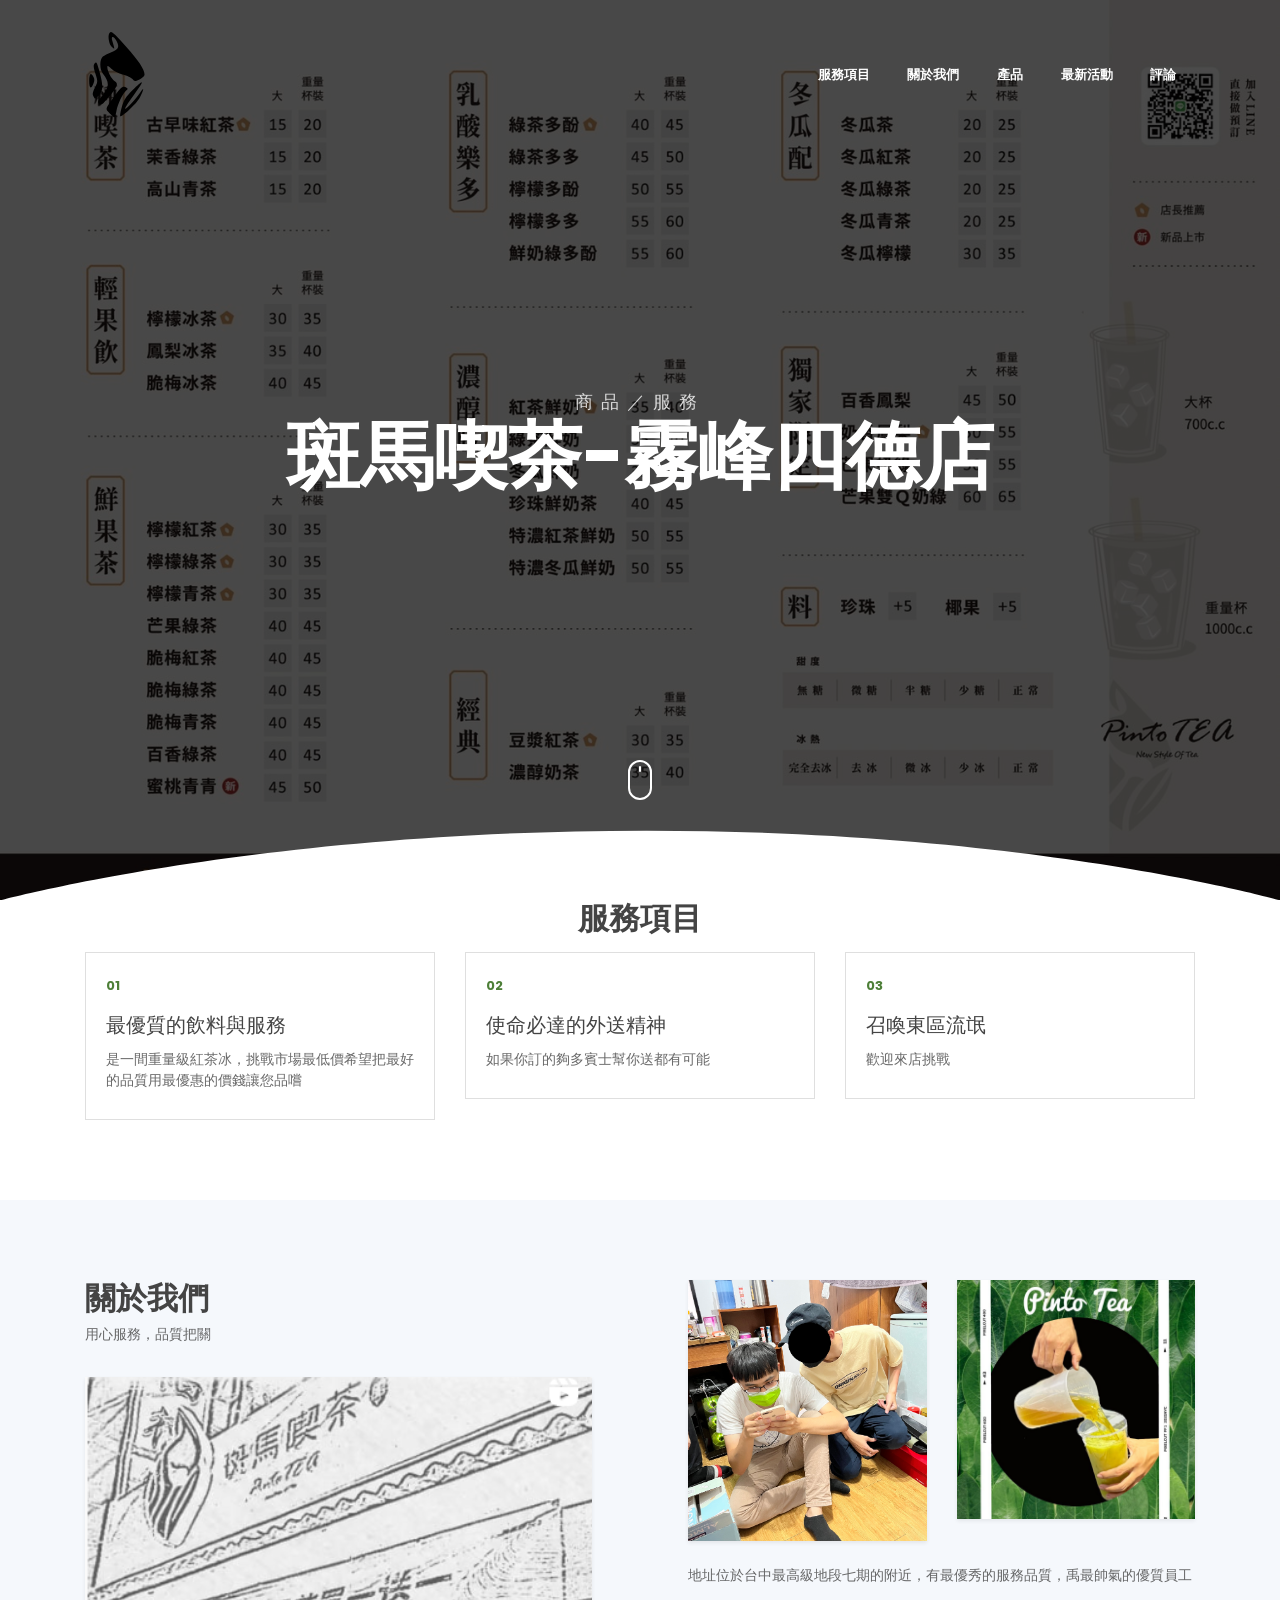
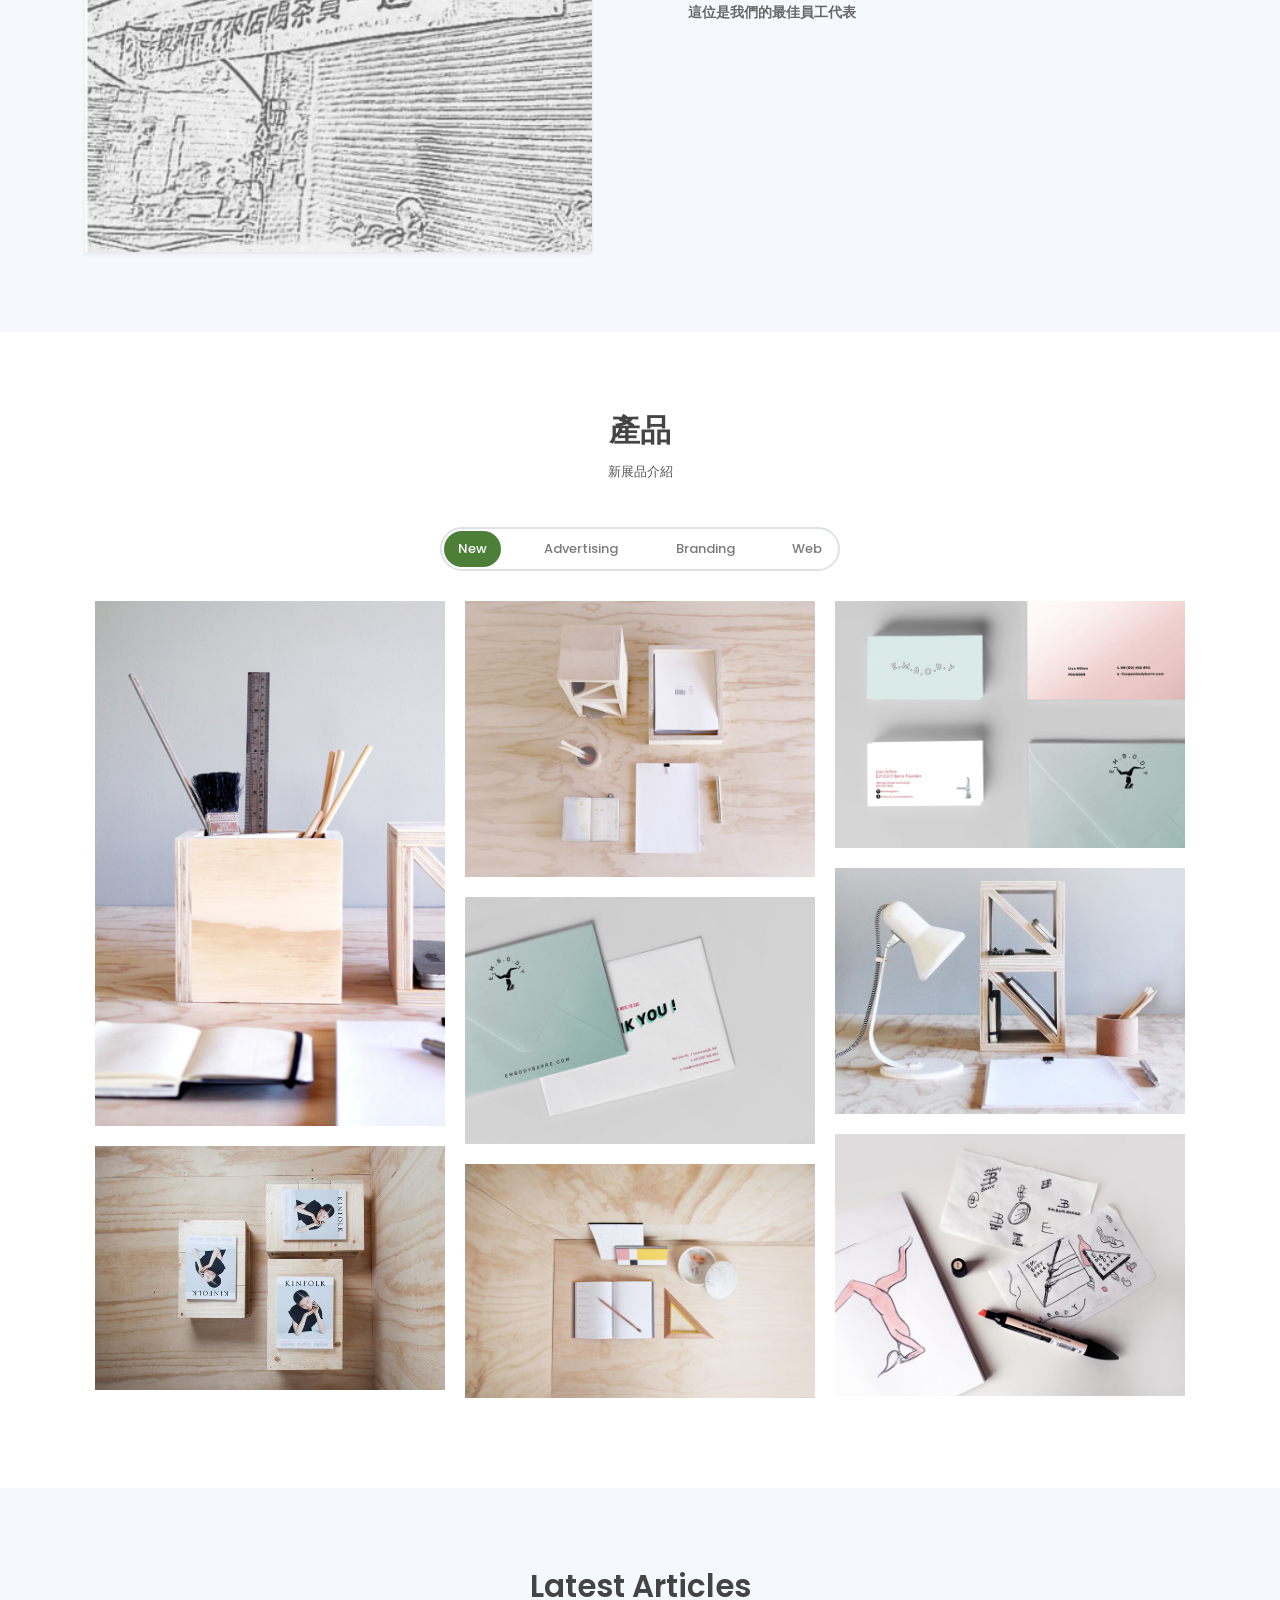
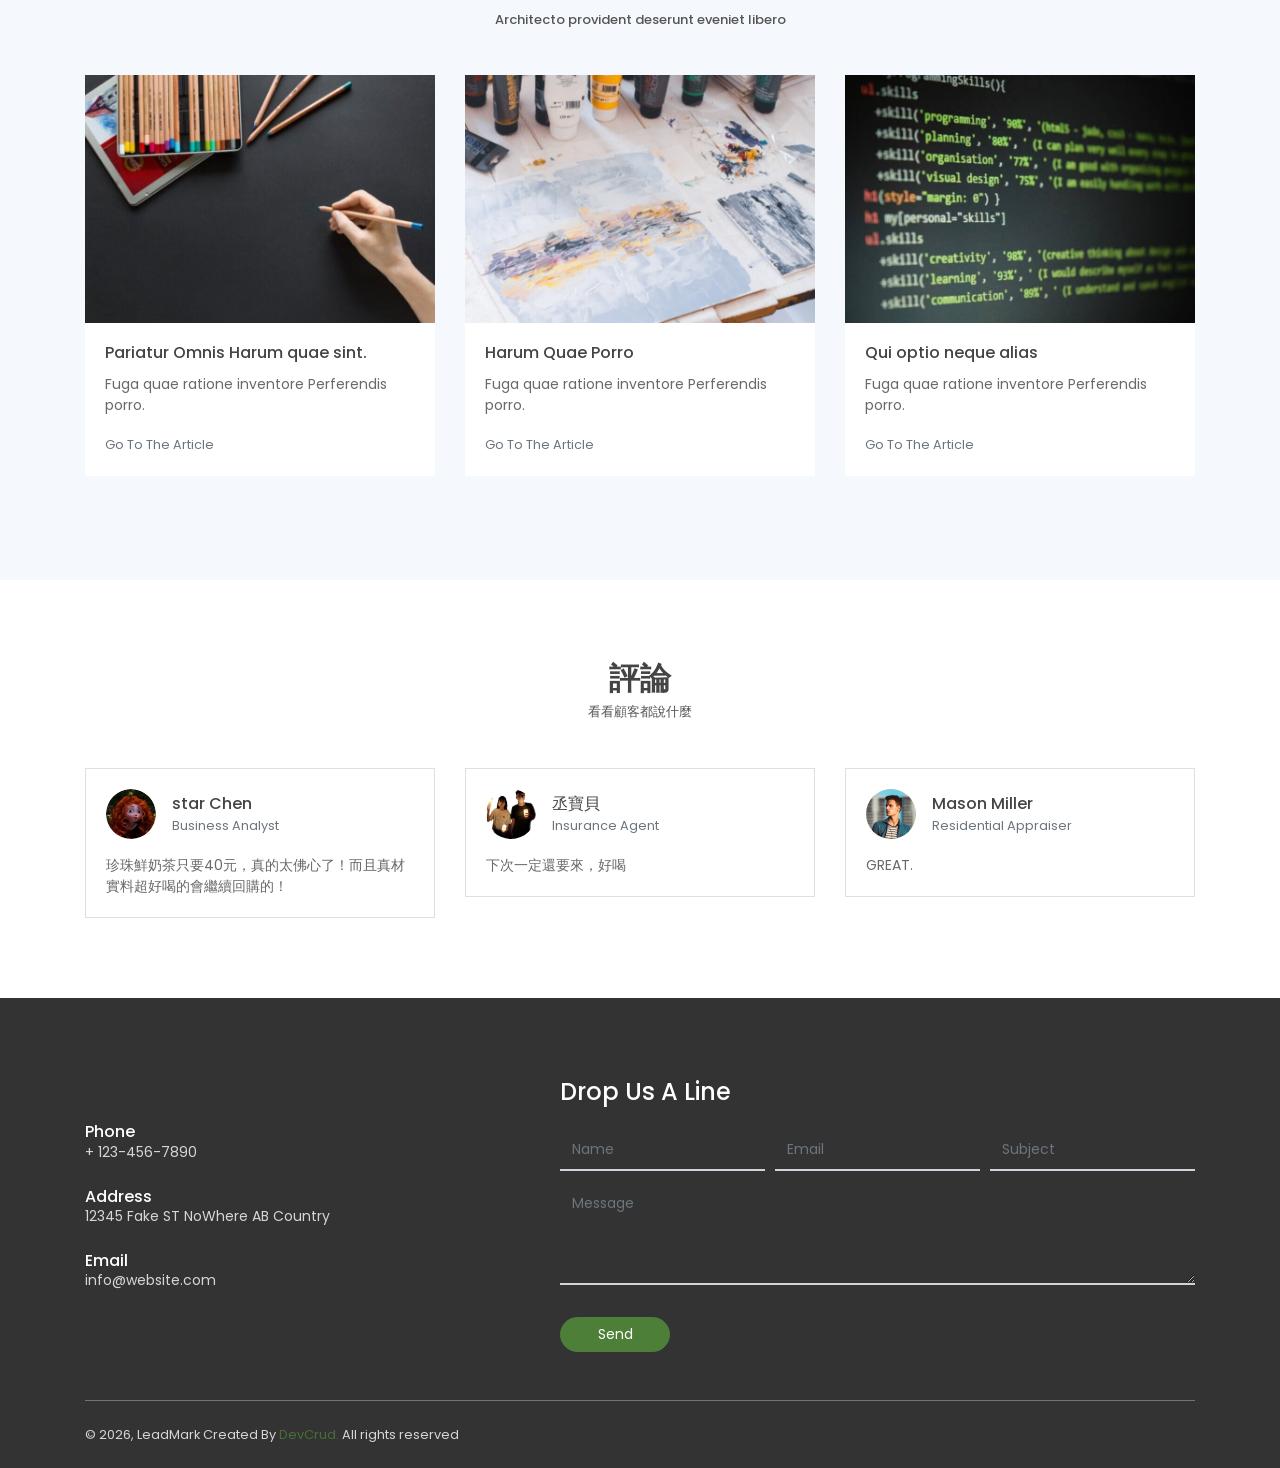
<file: public_html/index.html>
<!DOCTYPE html>
<html lang="en">
<head>
	<meta charset="utf-8">
    <meta name="viewport" content="width=device-width, initial-scale=1, shrink-to-fit=no">
    <meta name="description" content="Start your development with LeadMark landing page.">
    <meta property="og:title" content="霧峰四德斑馬喫茶館，1000c.c的飲料只要$20超佛心，茶味濃郁打趴許多連鎖店，很高興為大家服務，解渴專線：0909522937 台中市霧峰區四德路372號，斑馬立志成為最有質感的喫茶！">
    <meta name="title" content="霧峰四德斑馬喫茶館，1000c.c的飲料只要$20超佛心，茶味濃郁打趴許多連鎖店，很高興為大家服務，解渴專線：0909522937 台中市霧峰區四德路372號，斑馬立志成為最有質感的喫茶！" />
    <meta name="author" content="Devcrud">
    <title>斑馬喫茶</title>
    <!-- font icons -->
    <link rel="stylesheet" href="assets/vendors/themify-icons/css/themify-icons.css">
    <!-- Bootstrap + LeadMark main styles -->
	<link rel="stylesheet" href="assets/css/leadmark.css">
	<link rel="icon" href="assets/imgs/logo.svg" />
	<link rel="icon" href="assets/imgs/logo-16x16.svg" sizes="16x16" type="image/x-icon"/>
	</head>
<body data-spy="scroll" data-target=".navbar" data-offset="40" id="home">

    <!-- page Navigation -->
    <nav class="navbar custom-navbar navbar-expand-md navbar-light fixed-top" data-spy="affix" data-offset-top="10">
        <div class="container">
            <a class="navbar-brand" href="#">
                <img src="assets/imgs/logo.svg" alt="">
            </a>
            <button class="navbar-toggler ml-auto" type="button" data-toggle="collapse" data-target="#navbarSupportedContent" aria-controls="navbarSupportedContent" aria-expanded="false" aria-label="Toggle navigation">
                <span class="navbar-toggler-icon"></span>
            </button>
            <div class="collapse navbar-collapse" id="navbarSupportedContent">
                <ul class="navbar-nav ml-auto">                     
                    <li class="nav-item">
                        <a class="nav-link" href="#service">服務項目</a>
                    </li>
                    <li class="nav-item">
                        <a class="nav-link" href="#about">關於我們</a>
                    </li>
                    <li class="nav-item">
                        <a class="nav-link" href="#portfolio">產品</a>
                    </li>
                    <li class="nav-item">
                        <a class="nav-link" href="#blog">最新活動</a>
                    </li>
                    <li class="nav-item">
                        <a class="nav-link" href="#contact">評論</a>
                    </li>
                   
                </ul>
            </div>
        </div>
    </nav>
    <!-- End Of Second Navigation -->

    <!-- Page Header -->
    <header class="header">
        <div class="overlay">
            <h1 class="subtitle">商品／服務</h1>
            <h1 class="title">斑馬喫茶-霧峰四德店</h1>  
        </div>  
        <div class="shape">
            <svg viewBox="0 0 1500 200">
                <path d="m 0,240 h 1500.4828 v -71.92164 c 0,0 -286.2763,-81.79324 -743.19024,-81.79324 C 300.37862,86.28512 0,168.07836 0,168.07836 Z"/>
            </svg>
        </div>  
        <div class="mouse-icon"><div class="wheel"></div></div>
    </header>
    <!-- End Of Page Header -->

    <!-- Service Section -->
    <section  id="service" class="section pt-0">
        <div class="container">
            <h6 class="section-title text-center">服務項目</h6>
            <!-- <h6 class="section-subtitle text-center mb-5 pb-3">Voluptates architecto provident deserunt.</h6> -->

            <div class="row">
                <div class="col-md-4">
                    <div class="card mb-4 mb-md-0">
                        <div class="card-body">
                            <small class="text-primary font-weight-bold">01</small>
                            <h5 class="card-title mt-3">最優質的飲料與服務<h5>
                            <p class="mb-0">是一間重量級紅茶冰，挑戰市場最低價希望把最好的品質用最優惠的價錢讓您品嚐</p>
                        </div>
                    </div>
                </div>
                <div class="col-md-4">
                    <div class="card mb-4 mb-md-0">
                        <div class="card-body">
                            <small class="text-primary font-weight-bold">02</small>
                            <h5 class="card-title mt-3">使命必達的外送精神<h5>
                            <p class="mb-0">如果你訂的夠多賓士幫你送都有可能</p>
                        </div>
                    </div>
                </div>
                <div class="col-md-4">
                    <div class="card mb-4 mb-md-0">
                        <div class="card-body">
                            <small class="text-primary font-weight-bold">03</small>
                            <h5 class="card-title mt-3">召喚東區流氓<h5>
                            <p class="mb-0">歡迎來店挑戰</p>
                        </div>
                    </div>
                </div>              
            </div>
        </div>
    </section>
    <!-- End OF Service Section -->

    <!-- About Section -->
    <section class="section" id="about">
        <div class="container">
            <div class="row justify-content-between">
                <div class="col-md-6 pr-md-5 mb-4 mb-md-0">
                    <h6 class="section-title mb-0">關於我們</h6>
                        <!--<h6 class="section-subtitle mb-4">Architecto provident deserunt</h6>n -->
                    <p >用心服務，品質把關</p>
                    <img src="assets/imgs/about.jpg" alt="" class="w-100 mt-3 shadow-sm">
                </div>
                <div class="col-md-6 pl-md-5">
                    <div class="row">
                        <div class="col-6">
                            <img src="assets/imgs/about-1.jpg" alt="" class="w-100 shadow-sm">
                        </div>
                        <div class="col-6">
                            <img src="assets/imgs/about-2.jpg" alt="" class="w-100 shadow-sm">
                        </div>
                        <div class="col-12 mt-4">
                            <p>地址位於台中最高級地段七期的附近，有最優秀的服務品質，禹最帥氣的優質員工</p>
                            <p><b>這位是我們的最佳員工代表</b><br>
                            </p>
                         
                        </div>
                    </div>
                </div>
            </div>              
        </div>
    </section>
    <!-- End OF About Section -->

    <!-- Portfolio Section -->
    <section id="portfolio" class="section portfolio-section">
        <div class="container">
            <h6 class="section-title text-center">產品</h6>
            <h6 class="section-subtitle mb-5 text-center">新展品介紹</h6>
            <div class="filters">
                <a href="#" data-filter=".new" class="active">
                    New
                </a>
                <a href="#" data-filter=".advertising">
                    Advertising
                </a>
                <a href="#" data-filter=".branding">
                    Branding
                </a>
                <a href="#" data-filter=".web">
                    Web
                </a>
            </div>
            <div class="portfolio-container"> 
                <div class="col-md-6 col-lg-4 web new">
                    <div class="portfolio-item">
                        <img src="assets/imgs/web-1.jpg" class="img-fluid" alt="Download free bootstrap 4 admin dashboard, free boootstrap 4 templates">
                        <div class="content-holder">
                            <a class="img-popup" href="assets/imgs/web-1.jpg"></a>
                            <div class="text-holder">
                                <h6 class="title">WEB</h6>
                                <p class="subtitle">Expedita corporis doloremque velit in totam!</p>
                            </div>
                        </div>   
                    </div>             
                </div>
                <div class="col-md-6 col-lg-4 web new">
                    <div class="portfolio-item">
                        <img src="assets/imgs/web-2.jpg" class="img-fluid" alt="Download free bootstrap 4 admin dashboard, free boootstrap 4 templates">
                        <div class="content-holder">
                            <a class="img-popup" href="assets/imgs/web-2.jpg"></a>
                            <div class="text-holder">
                                <h6 class="title">WEB</h6>
                                <p class="subtitle">Expedita corporis doloremque velit in totam!</p>
                            </div>
                        </div> 
                    </div>                         
                </div>

                <div class="col-md-6 col-lg-4 advertising new">
                    <div class="portfolio-item">
                        <img src="assets/imgs/advertising-2.jpg" class="img-fluid" alt="Download free bootstrap 4 admin dashboard, free boootstrap 4 templates">                         
                        <div class="content-holder">
                            <a class="img-popup" href="assets/imgs/advertising-2.jpg"></a>
                            <div class="text-holder">
                                <h6 class="title">ADVERSTISING</h6>
                                <p class="subtitle">Expedita corporis doloremque velit in totam!</p>
                            </div>
                        </div>    
                    </div>              
                </div> 
                <div class="col-md-6 col-lg-4 web">
                    <div class="portfolio-item">
                        <img src="assets/imgs/web-4.jpg" class="img-fluid" alt="Download free bootstrap 4 admin dashboard, free boootstrap 4 templates">
                        <div class="content-holder">
                            <a class="img-popup" href="assets/imgs/web-4.jpg"></a>
                            <div class="text-holder">
                                <h6 class="title">WEB</h6>
                                <p class="subtitle">Expedita corporis doloremque velit in totam!</p>
                            </div>
                        </div>
                    </div>                                                     
                </div>

                <div class="col-md-6 col-lg-4 advertising"> 
                    <div class="portfolio-item">
                        <img src="assets/imgs/advertising-1.jpg" class="img-fluid" alt="Download free bootstrap 4 admin dashboard, free boootstrap 4 templates">                               
                        <div class="content-holder">
                            <a class="img-popup" href="assets/imgs/advertising-1.jpg"></a>
                            <div class="text-holder">
                                <h6 class="title">ADVERSITING</h6>
                                <p class="subtitle">Expedita corporis doloremque velit in totam!</p>
                            </div>
                        </div>
                    </div>                                                       
                </div> 
                
                <div class="col-md-6 col-lg-4 web new">
                    <div class="portfolio-item">
                        <img src="assets/imgs/web-3.jpg" class="img-fluid" alt="Download free bootstrap 4 admin dashboard, free boootstrap 4 templates">  
                       <div class="content-holder">
                            <a class="img-popup" href="assets/imgs/web-3.jpg"></a>
                            <div class="text-holder">
                                <h6 class="title">WEB</h6>
                                <p class="subtitle">Expedita corporis doloremque velit in totam!</p>
                            </div>
                        </div>
                    </div>                                                     
                </div>
                <div class="col-md-6 col-lg-4 advertising new">
                    <div class="portfolio-item">
                        <img src="assets/imgs/advertising-3.jpg" class="img-fluid" alt="Download free bootstrap 4 admin dashboard, free boootstrap 4 templates">       
                       <div class="content-holder">
                            <a class="img-popup" href="assets/imgs/advertising-3.jpg"></a>
                            <div class="text-holder">
                                <h6 class="title">ADVERSITING</h6>
                                <p class="subtitle">Expedita corporis doloremque velit in totam!</p>
                            </div>
                        </div>
                    </div>                                                       
                </div> 
                <div class="col-md-6 col-lg-4 advertising new"> 
                    <div class="portfolio-item">
                        <img src="assets/imgs/advertising-4.jpg" class="img-fluid" alt="Download free bootstrap 4 admin dashboard, free boootstrap 4 templates">            
                        <div class="content-holder">
                            <a class="img-popup" href="assets/imgs/advertising-4.jpg"></a>
                            <div class="text-holder">
                                <h6 class="title">ADVERTISING</h6>
                                <p class="subtitle">Expedita corporis doloremque velit in totam!</p>
                            </div>
                        </div>
                    </div>
                            
                </div> 
                <div class="col-md-6 col-lg-4 branding new">
                    <div class="portfolio-item">
                        <img src="assets/imgs/branding-1.jpg" class="img-fluid" alt="Download free bootstrap 4 admin dashboard, free boootstrap 4 templates">                        
                        <div class="content-holder">
                            <a class="img-popup" href="assets/imgs/branding-1.jpg"></a>
                            <div class="text-holder">
                                <h6 class="title">BRANDING</h6>
                                <p class="subtitle">Expedita corporis doloremque velit in totam!</p>
                            </div>
                        </div> 
                    </div>
                </div> 
                <div class="col-md-6 col-lg-4 advertising">
                    <div class="portfolio-item">
                        <img src="assets/imgs/bo.jpg" class="img-fluid" alt="Download free bootstrap 4 admin dashboard, free boootstrap 4 templates">                        
                        <div class="content-holder">
                            <a class="img-popup" href="assets/imgs/branding-1.jpg"></a>
                            <div class="text-holder">
                                <h6 class="title">帥哥一號</h6>
                                <p class="subtitle">沉思者</p>
                            </div>
                        </div> 
                    </div>
                </div> 
                <div class="col-md-6 col-lg-4 branding">
                    <div class="portfolio-item">
                        <img src="assets/imgs/branding-2.jpg" class="img-fluid" alt="Download free bootstrap 4 admin dashboard, free boootstrap 4 templates">  
                        <div class="content-holder">
                            <a class="img-popup" href="assets/imgs/branding-2.jpg"></a>
                            <div class="text-holder">
                                <h6 class="title">BRANDING</h6>
                                <p class="subtitle">Expedita corporis doloremque velit in totam!</p>
                            </div>
                        </div>
                    </div>                                                     
                </div> 
                <div class="col-md-6 col-lg-4 branding new">
                    <div class="portfolio-item">
                        <img src="assets/imgs/branding-3.jpg" class="img-fluid" alt="Download free bootstrap 4 admin dashboard, free boootstrap 4 templates">   
                        <div class="content-holder">
                            <a class="img-popup" href="assets/imgs/branding-3.jpg"></a>
                            <div class="text-holder">
                                <h6 class="title">BRANDING</h6>
                                <p class="subtitle">Expedita corporis doloremque velit in totam!</p>
                            </div>
                        </div>
                    </div>                                                    
                </div> 
                <div class="col-md-6 col-lg-4 branding">
                    <div class="portfolio-item">
                        <img src="assets/imgs/branding-4.jpg" class="img-fluid" alt="Download free bootstrap 4 admin dashboard, free boootstrap 4 templates">                      
                        <div class="content-holder">
                            <a class="img-popup" href="assets/imgs/branding-4.jpg"></a>
                            <div class="text-holder">
                                <h6 class="title">BRANDING</h6>
                                <p class="subtitle">Expedita corporis doloremque velit in totam!</p>
                            </div>
                        </div>
                    </div>                                                      
                </div> 
                
                <div class="col-md-6 col-lg-4 branding">
                    <div class="portfolio-item">
                        <img src="assets/imgs/branding-5.jpg" class="img-fluid" alt="Download free bootstrap 4 admin dashboard, free boootstrap 4 templates">          
                        <div class="content-holder">
                            <a class="img-popup" href="assets/imgs/branding-5.jpg"></a>
                            <div class="text-holder">
                                <h6 class="title">BRANDING</h6>
                                <p class="subtitle">Expedita corporis doloremque velit in totam!</p>
                            </div>
                        </div>
                    </div>                                                   
                </div>
            </div>   
        </div>            
    </section>
    <!-- End of portfolio section -->

    <!-- Blog Section -->
    <section class="section" id="blog">
        <div class="container">
            <h6 class="section-title mb-0 text-center">Latest Articles</h6>
            <h6 class="section-subtitle mb-5 text-center">Architecto provident deserunt eveniet libero</h6>

            <div class="row">
                <div class="col-md-4">
                    <div class="card border-0 mb-4">
                        <img src="assets/imgs/blog-1.jpg" alt="" class="card-img-top w-100">
                        <div class="card-body">                         
                            <h6 class="card-title">Pariatur Omnis Harum quae sint.</h6>
                            <p>Fuga quae ratione inventore Perferendis porro.</p>
                            <a href="javascript:void(0)" class="small text-muted">Go To The Article</a>
                        </div>
                    </div>
                </div>
                <div class="col-md-4">
                    <div class="card border-0 mb-4">
                        <img src="assets/imgs/blog-2.jpg" alt="" class="card-img-top w-100">
                        <div class="card-body">                         
                            <h6 class="card-title"> Harum Quae Porro</h5>
                            <p>Fuga quae ratione inventore Perferendis porro.</p>
                            <a href="javascript:void(0)" class="small text-muted">Go To The Article</a>
                        </div>
                    </div>
                </div>
                <div class="col-md-4">
                    <div class="card border-0 mb-4">
                        <img src="assets/imgs/blog-3.jpg" alt="" class="card-img-top w-100">
                        <div class="card-body">                         
                            <h6 class="card-title">Qui optio neque alias</h6>
                            <p>Fuga quae ratione inventore Perferendis porro.</p>
                            <a href="javascript:void(0)" class="small text-muted">Go To The Article</a>
                        </div>
                    </div>
                </div>
            </div>
        </div>
    </section>
    <!-- End of Blog Section -->

    <!-- Testmonial Section -->
    <section class="section" id="testmonial">
        <div class="container">
            <h6 class="section-title text-center mb-0">評論</h6>
            <h6 class="section-subtitle mb-5 text-center">看看顧客都說什麼</h6>
            <div class="row">
                <div class="col-md-4 my-3 my-md-0">
                    <div class="card">
                        <div class="card-body">
                            <div class="media align-items-center mb-3">
                                <img class="mr-3" src="assets/imgs/avatar.jpg" alt="">
                                <div class="media-body">
                                    <h6 class="mt-1 mb-0">star Chen</h6>
                                    <small class="text-muted mb-0">Business Analyst</small>     
                                </div>
                            </div>
                            <p class="mb-0">珍珠鮮奶茶只要40元，真的太佛心了！而且真材實料超好喝的會繼續回購的！</p>
                        </div>
                    </div>
                </div>
                <div class="col-md-4 my-3 my-md-0">
                    <div class="card">
                        <div class="card-body">
                            <div class="media align-items-center mb-3">
                                <img class="mr-3" src="assets/imgs/avatar-1.jpg" alt="">
                                <div class="media-body">
                                    <h6 class="mt-1 mb-0">丞寶貝</h6>
                                    <small class="text-muted mb-0">Insurance Agent</small>      
                                </div>
                            </div>
                            <p class="mb-0">下次一定還要來，好喝</p>
                        </div>
                    </div>
                </div>
                <div class="col-md-4 my-3 my-md-0">
                    <div class="card">
                        <div class="card-body">
                            <div class="media align-items-center mb-3">
                                <img class="mr-3" src="assets/imgs/avatar-2.jpg" alt="">
                                <div class="media-body">
                                    <h6 class="mt-1 mb-0">Mason Miller</h6>
                                    <small class="text-muted mb-0">Residential Appraiser</small>        
                                </div>
                            </div>
                            <p class="mb-0">GREAT.</p>
                        </div>
                    </div>
                </div>
            </div>
        </div>
    </section>
    <!-- End of Testmonial Section -->

    <!-- Contact Section -->
    <section id="contact" class="section has-img-bg pb-0">
        <div class="container">
            <div class="row align-items-center">
                <div class="col-md-5 my-3">
                    <h6 class="mb-0">Phone</h6>
                    <p class="mb-4">+ 123-456-7890</p>

                    <h6 class="mb-0">Address</h6>
                    <p class="mb-4">12345 Fake ST NoWhere AB Country</p>

                    <h6 class="mb-0">Email</h6>
                    <p class="mb-0">info@website.com</p>
                    <p></p>
                </div>
                <div class="col-md-7">
                    <form>
                        <h4 class="mb-4">Drop Us A Line</h4>
                        <div class="form-row">
                            <div class="form-group col-sm-4">
                                <input type="text" class="form-control text-white rounded-0 bg-transparent" name="name" placeholder="Name">
                            </div>
                            <div class="form-group col-sm-4">
                                <input type="email" class="form-control text-white rounded-0 bg-transparent" name="Email" placeholder="Email">
                            </div>
                            <div class="form-group col-sm-4">
                                <input type="text" class="form-control text-white rounded-0 bg-transparent" name="subject" placeholder="Subject">
                            </div>
                            <div class="form-group col-12">
                                <textarea name="message" id="" cols="30" rows="4" class="form-control text-white rounded-0 bg-transparent" placeholder="Message"></textarea>

                            </div>
                            <div class="form-group col-12 mb-0">
                                <button type="submit" class="btn btn-primary rounded w-md mt-3">Send</button>
                            </div>                          
                        </div>                          
                    </form>
                </div>
            </div>
            <!-- Page Footer -->
            <footer class="mt-5 py-4 border-top border-secondary">
                <p class="mb-0 small">&copy; <script>document.write(new Date().getFullYear())</script>, LeadMark Created By <a href="https://www.devcrud.com" target="_blank">DevCrud.</a>  All rights reserved </p>     
            </footer>
            <!-- End of Page Footer -->  
        </div>
    </section>
	
	<!-- core  -->
    <script src="assets/vendors/jquery/jquery-3.4.1.js"></script>
    <script src="assets/vendors/bootstrap/bootstrap.bundle.js"></script>

    <!-- bootstrap 3 affix -->
	<script src="assets/vendors/bootstrap/bootstrap.affix.js"></script>

    <!-- Isotope -->
    <script src="assets/vendors/isotope/isotope.pkgd.js"></script>

    <!-- LeadMark js -->
    <script src="assets/js/leadmark.js"></script>

</body>
</html>
</file>
<file: public_html/assets/vendors/themify-icons/css/themify-icons.css>
@font-face {
	font-family: 'themify';
	src:url("../fonts/themify.eot?-fvbane");
	src:url("../fonts/themify.eot?#iefix-fvbane") format("embedded-opentype"),
		url("../fonts/themify.woff?-fvbane") format("woff"),
		url("../fonts/themify.ttf?-fvbane") format("truetype"),
		url("../fonts/themify.svg?-fvbane#themify") format("svg");
	font-weight: normal;
	font-style: normal;
}

[class^="ti-"], [class*=" ti-"] {
	font-family: 'themify';
	speak: none;
	font-style: normal;
	font-weight: normal;
	font-variant: normal;
	text-transform: none;
	line-height: 1;

	/* Better Font Rendering =========== */
	-webkit-font-smoothing: antialiased;
	-moz-osx-font-smoothing: grayscale;
}

.ti-wand:before {
	content: "\e600";
}
.ti-volume:before {
	content: "\e601";
}
.ti-user:before {
	content: "\e602";
}
.ti-unlock:before {
	content: "\e603";
}
.ti-unlink:before {
	content: "\e604";
}
.ti-trash:before {
	content: "\e605";
}
.ti-thought:before {
	content: "\e606";
}
.ti-target:before {
	content: "\e607";
}
.ti-tag:before {
	content: "\e608";
}
.ti-tablet:before {
	content: "\e609";
}
.ti-star:before {
	content: "\e60a";
}
.ti-spray:before {
	content: "\e60b";
}
.ti-signal:before {
	content: "\e60c";
}
.ti-shopping-cart:before {
	content: "\e60d";
}
.ti-shopping-cart-full:before {
	content: "\e60e";
}
.ti-settings:before {
	content: "\e60f";
}
.ti-search:before {
	content: "\e610";
}
.ti-zoom-in:before {
	content: "\e611";
}
.ti-zoom-out:before {
	content: "\e612";
}
.ti-cut:before {
	content: "\e613";
}
.ti-ruler:before {
	content: "\e614";
}
.ti-ruler-pencil:before {
	content: "\e615";
}
.ti-ruler-alt:before {
	content: "\e616";
}
.ti-bookmark:before {
	content: "\e617";
}
.ti-bookmark-alt:before {
	content: "\e618";
}
.ti-reload:before {
	content: "\e619";
}
.ti-plus:before {
	content: "\e61a";
}
.ti-pin:before {
	content: "\e61b";
}
.ti-pencil:before {
	content: "\e61c";
}
.ti-pencil-alt:before {
	content: "\e61d";
}
.ti-paint-roller:before {
	content: "\e61e";
}
.ti-paint-bucket:before {
	content: "\e61f";
}
.ti-na:before {
	content: "\e620";
}
.ti-mobile:before {
	content: "\e621";
}
.ti-minus:before {
	content: "\e622";
}
.ti-medall:before {
	content: "\e623";
}
.ti-medall-alt:before {
	content: "\e624";
}
.ti-marker:before {
	content: "\e625";
}
.ti-marker-alt:before {
	content: "\e626";
}
.ti-arrow-up:before {
	content: "\e627";
}
.ti-arrow-right:before {
	content: "\e628";
}
.ti-arrow-left:before {
	content: "\e629";
}
.ti-arrow-down:before {
	content: "\e62a";
}
.ti-lock:before {
	content: "\e62b";
}
.ti-location-arrow:before {
	content: "\e62c";
}
.ti-link:before {
	content: "\e62d";
}
.ti-layout:before {
	content: "\e62e";
}
.ti-layers:before {
	content: "\e62f";
}
.ti-layers-alt:before {
	content: "\e630";
}
.ti-key:before {
	content: "\e631";
}
.ti-import:before {
	content: "\e632";
}
.ti-image:before {
	content: "\e633";
}
.ti-heart:before {
	content: "\e634";
}
.ti-heart-broken:before {
	content: "\e635";
}
.ti-hand-stop:before {
	content: "\e636";
}
.ti-hand-open:before {
	content: "\e637";
}
.ti-hand-drag:before {
	content: "\e638";
}
.ti-folder:before {
	content: "\e639";
}
.ti-flag:before {
	content: "\e63a";
}
.ti-flag-alt:before {
	content: "\e63b";
}
.ti-flag-alt-2:before {
	content: "\e63c";
}
.ti-eye:before {
	content: "\e63d";
}
.ti-export:before {
	content: "\e63e";
}
.ti-exchange-vertical:before {
	content: "\e63f";
}
.ti-desktop:before {
	content: "\e640";
}
.ti-cup:before {
	content: "\e641";
}
.ti-crown:before {
	content: "\e642";
}
.ti-comments:before {
	content: "\e643";
}
.ti-comment:before {
	content: "\e644";
}
.ti-comment-alt:before {
	content: "\e645";
}
.ti-close:before {
	content: "\e646";
}
.ti-clip:before {
	content: "\e647";
}
.ti-angle-up:before {
	content: "\e648";
}
.ti-angle-right:before {
	content: "\e649";
}
.ti-angle-left:before {
	content: "\e64a";
}
.ti-angle-down:before {
	content: "\e64b";
}
.ti-check:before {
	content: "\e64c";
}
.ti-check-box:before {
	content: "\e64d";
}
.ti-camera:before {
	content: "\e64e";
}
.ti-announcement:before {
	content: "\e64f";
}
.ti-brush:before {
	content: "\e650";
}
.ti-briefcase:before {
	content: "\e651";
}
.ti-bolt:before {
	content: "\e652";
}
.ti-bolt-alt:before {
	content: "\e653";
}
.ti-blackboard:before {
	content: "\e654";
}
.ti-bag:before {
	content: "\e655";
}
.ti-move:before {
	content: "\e656";
}
.ti-arrows-vertical:before {
	content: "\e657";
}
.ti-arrows-horizontal:before {
	content: "\e658";
}
.ti-fullscreen:before {
	content: "\e659";
}
.ti-arrow-top-right:before {
	content: "\e65a";
}
.ti-arrow-top-left:before {
	content: "\e65b";
}
.ti-arrow-circle-up:before {
	content: "\e65c";
}
.ti-arrow-circle-right:before {
	content: "\e65d";
}
.ti-arrow-circle-left:before {
	content: "\e65e";
}
.ti-arrow-circle-down:before {
	content: "\e65f";
}
.ti-angle-double-up:before {
	content: "\e660";
}
.ti-angle-double-right:before {
	content: "\e661";
}
.ti-angle-double-left:before {
	content: "\e662";
}
.ti-angle-double-down:before {
	content: "\e663";
}
.ti-zip:before {
	content: "\e664";
}
.ti-world:before {
	content: "\e665";
}
.ti-wheelchair:before {
	content: "\e666";
}
.ti-view-list:before {
	content: "\e667";
}
.ti-view-list-alt:before {
	content: "\e668";
}
.ti-view-grid:before {
	content: "\e669";
}
.ti-uppercase:before {
	content: "\e66a";
}
.ti-upload:before {
	content: "\e66b";
}
.ti-underline:before {
	content: "\e66c";
}
.ti-truck:before {
	content: "\e66d";
}
.ti-timer:before {
	content: "\e66e";
}
.ti-ticket:before {
	content: "\e66f";
}
.ti-thumb-up:before {
	content: "\e670";
}
.ti-thumb-down:before {
	content: "\e671";
}
.ti-text:before {
	content: "\e672";
}
.ti-stats-up:before {
	content: "\e673";
}
.ti-stats-down:before {
	content: "\e674";
}
.ti-split-v:before {
	content: "\e675";
}
.ti-split-h:before {
	content: "\e676";
}
.ti-smallcap:before {
	content: "\e677";
}
.ti-shine:before {
	content: "\e678";
}
.ti-shift-right:before {
	content: "\e679";
}
.ti-shift-left:before {
	content: "\e67a";
}
.ti-shield:before {
	content: "\e67b";
}
.ti-notepad:before {
	content: "\e67c";
}
.ti-server:before {
	content: "\e67d";
}
.ti-quote-right:before {
	content: "\e67e";
}
.ti-quote-left:before {
	content: "\e67f";
}
.ti-pulse:before {
	content: "\e680";
}
.ti-printer:before {
	content: "\e681";
}
.ti-power-off:before {
	content: "\e682";
}
.ti-plug:before {
	content: "\e683";
}
.ti-pie-chart:before {
	content: "\e684";
}
.ti-paragraph:before {
	content: "\e685";
}
.ti-panel:before {
	content: "\e686";
}
.ti-package:before {
	content: "\e687";
}
.ti-music:before {
	content: "\e688";
}
.ti-music-alt:before {
	content: "\e689";
}
.ti-mouse:before {
	content: "\e68a";
}
.ti-mouse-alt:before {
	content: "\e68b";
}
.ti-money:before {
	content: "\e68c";
}
.ti-microphone:before {
	content: "\e68d";
}
.ti-menu:before {
	content: "\e68e";
}
.ti-menu-alt:before {
	content: "\e68f";
}
.ti-map:before {
	content: "\e690";
}
.ti-map-alt:before {
	content: "\e691";
}
.ti-loop:before {
	content: "\e692";
}
.ti-location-pin:before {
	content: "\e693";
}
.ti-list:before {
	content: "\e694";
}
.ti-light-bulb:before {
	content: "\e695";
}
.ti-Italic:before {
	content: "\e696";
}
.ti-info:before {
	content: "\e697";
}
.ti-infinite:before {
	content: "\e698";
}
.ti-id-badge:before {
	content: "\e699";
}
.ti-hummer:before {
	content: "\e69a";
}
.ti-home:before {
	content: "\e69b";
}
.ti-help:before {
	content: "\e69c";
}
.ti-headphone:before {
	content: "\e69d";
}
.ti-harddrives:before {
	content: "\e69e";
}
.ti-harddrive:before {
	content: "\e69f";
}
.ti-gift:before {
	content: "\e6a0";
}
.ti-game:before {
	content: "\e6a1";
}
.ti-filter:before {
	content: "\e6a2";
}
.ti-files:before {
	content: "\e6a3";
}
.ti-file:before {
	content: "\e6a4";
}
.ti-eraser:before {
	content: "\e6a5";
}
.ti-envelope:before {
	content: "\e6a6";
}
.ti-download:before {
	content: "\e6a7";
}
.ti-direction:before {
	content: "\e6a8";
}
.ti-direction-alt:before {
	content: "\e6a9";
}
.ti-dashboard:before {
	content: "\e6aa";
}
.ti-control-stop:before {
	content: "\e6ab";
}
.ti-control-shuffle:before {
	content: "\e6ac";
}
.ti-control-play:before {
	content: "\e6ad";
}
.ti-control-pause:before {
	content: "\e6ae";
}
.ti-control-forward:before {
	content: "\e6af";
}
.ti-control-backward:before {
	content: "\e6b0";
}
.ti-cloud:before {
	content: "\e6b1";
}
.ti-cloud-up:before {
	content: "\e6b2";
}
.ti-cloud-down:before {
	content: "\e6b3";
}
.ti-clipboard:before {
	content: "\e6b4";
}
.ti-car:before {
	content: "\e6b5";
}
.ti-calendar:before {
	content: "\e6b6";
}
.ti-book:before {
	content: "\e6b7";
}
.ti-bell:before {
	content: "\e6b8";
}
.ti-basketball:before {
	content: "\e6b9";
}
.ti-bar-chart:before {
	content: "\e6ba";
}
.ti-bar-chart-alt:before {
	content: "\e6bb";
}
.ti-back-right:before {
	content: "\e6bc";
}
.ti-back-left:before {
	content: "\e6bd";
}
.ti-arrows-corner:before {
	content: "\e6be";
}
.ti-archive:before {
	content: "\e6bf";
}
.ti-anchor:before {
	content: "\e6c0";
}
.ti-align-right:before {
	content: "\e6c1";
}
.ti-align-left:before {
	content: "\e6c2";
}
.ti-align-justify:before {
	content: "\e6c3";
}
.ti-align-center:before {
	content: "\e6c4";
}
.ti-alert:before {
	content: "\e6c5";
}
.ti-alarm-clock:before {
	content: "\e6c6";
}
.ti-agenda:before {
	content: "\e6c7";
}
.ti-write:before {
	content: "\e6c8";
}
.ti-window:before {
	content: "\e6c9";
}
.ti-widgetized:before {
	content: "\e6ca";
}
.ti-widget:before {
	content: "\e6cb";
}
.ti-widget-alt:before {
	content: "\e6cc";
}
.ti-wallet:before {
	content: "\e6cd";
}
.ti-video-clapper:before {
	content: "\e6ce";
}
.ti-video-camera:before {
	content: "\e6cf";
}
.ti-vector:before {
	content: "\e6d0";
}
.ti-themify-logo:before {
	content: "\e6d1";
}
.ti-themify-favicon:before {
	content: "\e6d2";
}
.ti-themify-favicon-alt:before {
	content: "\e6d3";
}
.ti-support:before {
	content: "\e6d4";
}
.ti-stamp:before {
	content: "\e6d5";
}
.ti-split-v-alt:before {
	content: "\e6d6";
}
.ti-slice:before {
	content: "\e6d7";
}
.ti-shortcode:before {
	content: "\e6d8";
}
.ti-shift-right-alt:before {
	content: "\e6d9";
}
.ti-shift-left-alt:before {
	content: "\e6da";
}
.ti-ruler-alt-2:before {
	content: "\e6db";
}
.ti-receipt:before {
	content: "\e6dc";
}
.ti-pin2:before {
	content: "\e6dd";
}
.ti-pin-alt:before {
	content: "\e6de";
}
.ti-pencil-alt2:before {
	content: "\e6df";
}
.ti-palette:before {
	content: "\e6e0";
}
.ti-more:before {
	content: "\e6e1";
}
.ti-more-alt:before {
	content: "\e6e2";
}
.ti-microphone-alt:before {
	content: "\e6e3";
}
.ti-magnet:before {
	content: "\e6e4";
}
.ti-line-double:before {
	content: "\e6e5";
}
.ti-line-dotted:before {
	content: "\e6e6";
}
.ti-line-dashed:before {
	content: "\e6e7";
}
.ti-layout-width-full:before {
	content: "\e6e8";
}
.ti-layout-width-default:before {
	content: "\e6e9";
}
.ti-layout-width-default-alt:before {
	content: "\e6ea";
}
.ti-layout-tab:before {
	content: "\e6eb";
}
.ti-layout-tab-window:before {
	content: "\e6ec";
}
.ti-layout-tab-v:before {
	content: "\e6ed";
}
.ti-layout-tab-min:before {
	content: "\e6ee";
}
.ti-layout-slider:before {
	content: "\e6ef";
}
.ti-layout-slider-alt:before {
	content: "\e6f0";
}
.ti-layout-sidebar-right:before {
	content: "\e6f1";
}
.ti-layout-sidebar-none:before {
	content: "\e6f2";
}
.ti-layout-sidebar-left:before {
	content: "\e6f3";
}
.ti-layout-placeholder:before {
	content: "\e6f4";
}
.ti-layout-menu:before {
	content: "\e6f5";
}
.ti-layout-menu-v:before {
	content: "\e6f6";
}
.ti-layout-menu-separated:before {
	content: "\e6f7";
}
.ti-layout-menu-full:before {
	content: "\e6f8";
}
.ti-layout-media-right-alt:before {
	content: "\e6f9";
}
.ti-layout-media-right:before {
	content: "\e6fa";
}
.ti-layout-media-overlay:before {
	content: "\e6fb";
}
.ti-layout-media-overlay-alt:before {
	content: "\e6fc";
}
.ti-layout-media-overlay-alt-2:before {
	content: "\e6fd";
}
.ti-layout-media-left-alt:before {
	content: "\e6fe";
}
.ti-layout-media-left:before {
	content: "\e6ff";
}
.ti-layout-media-center-alt:before {
	content: "\e700";
}
.ti-layout-media-center:before {
	content: "\e701";
}
.ti-layout-list-thumb:before {
	content: "\e702";
}
.ti-layout-list-thumb-alt:before {
	content: "\e703";
}
.ti-layout-list-post:before {
	content: "\e704";
}
.ti-layout-list-large-image:before {
	content: "\e705";
}
.ti-layout-line-solid:before {
	content: "\e706";
}
.ti-layout-grid4:before {
	content: "\e707";
}
.ti-layout-grid3:before {
	content: "\e708";
}
.ti-layout-grid2:before {
	content: "\e709";
}
.ti-layout-grid2-thumb:before {
	content: "\e70a";
}
.ti-layout-cta-right:before {
	content: "\e70b";
}
.ti-layout-cta-left:before {
	content: "\e70c";
}
.ti-layout-cta-center:before {
	content: "\e70d";
}
.ti-layout-cta-btn-right:before {
	content: "\e70e";
}
.ti-layout-cta-btn-left:before {
	content: "\e70f";
}
.ti-layout-column4:before {
	content: "\e710";
}
.ti-layout-column3:before {
	content: "\e711";
}
.ti-layout-column2:before {
	content: "\e712";
}
.ti-layout-accordion-separated:before {
	content: "\e713";
}
.ti-layout-accordion-merged:before {
	content: "\e714";
}
.ti-layout-accordion-list:before {
	content: "\e715";
}
.ti-ink-pen:before {
	content: "\e716";
}
.ti-info-alt:before {
	content: "\e717";
}
.ti-help-alt:before {
	content: "\e718";
}
.ti-headphone-alt:before {
	content: "\e719";
}
.ti-hand-point-up:before {
	content: "\e71a";
}
.ti-hand-point-right:before {
	content: "\e71b";
}
.ti-hand-point-left:before {
	content: "\e71c";
}
.ti-hand-point-down:before {
	content: "\e71d";
}
.ti-gallery:before {
	content: "\e71e";
}
.ti-face-smile:before {
	content: "\e71f";
}
.ti-face-sad:before {
	content: "\e720";
}
.ti-credit-card:before {
	content: "\e721";
}
.ti-control-skip-forward:before {
	content: "\e722";
}
.ti-control-skip-backward:before {
	content: "\e723";
}
.ti-control-record:before {
	content: "\e724";
}
.ti-control-eject:before {
	content: "\e725";
}
.ti-comments-smiley:before {
	content: "\e726";
}
.ti-brush-alt:before {
	content: "\e727";
}
.ti-youtube:before {
	content: "\e728";
}
.ti-vimeo:before {
	content: "\e729";
}
.ti-twitter:before {
	content: "\e72a";
}
.ti-time:before {
	content: "\e72b";
}
.ti-tumblr:before {
	content: "\e72c";
}
.ti-skype:before {
	content: "\e72d";
}
.ti-share:before {
	content: "\e72e";
}
.ti-share-alt:before {
	content: "\e72f";
}
.ti-rocket:before {
	content: "\e730";
}
.ti-pinterest:before {
	content: "\e731";
}
.ti-new-window:before {
	content: "\e732";
}
.ti-microsoft:before {
	content: "\e733";
}
.ti-list-ol:before {
	content: "\e734";
}
.ti-linkedin:before {
	content: "\e735";
}
.ti-layout-sidebar-2:before {
	content: "\e736";
}
.ti-layout-grid4-alt:before {
	content: "\e737";
}
.ti-layout-grid3-alt:before {
	content: "\e738";
}
.ti-layout-grid2-alt:before {
	content: "\e739";
}
.ti-layout-column4-alt:before {
	content: "\e73a";
}
.ti-layout-column3-alt:before {
	content: "\e73b";
}
.ti-layout-column2-alt:before {
	content: "\e73c";
}
.ti-instagram:before {
	content: "\e73d";
}
.ti-google:before {
	content: "\e73e";
}
.ti-github:before {
	content: "\e73f";
}
.ti-flickr:before {
	content: "\e740";
}
.ti-facebook:before {
	content: "\e741";
}
.ti-dropbox:before {
	content: "\e742";
}
.ti-dribbble:before {
	content: "\e743";
}
.ti-apple:before {
	content: "\e744";
}
.ti-android:before {
	content: "\e745";
}
.ti-save:before {
	content: "\e746";
}
.ti-save-alt:before {
	content: "\e747";
}
.ti-yahoo:before {
	content: "\e748";
}
.ti-wordpress:before {
	content: "\e749";
}
.ti-vimeo-alt:before {
	content: "\e74a";
}
.ti-twitter-alt:before {
	content: "\e74b";
}
.ti-tumblr-alt:before {
	content: "\e74c";
}
.ti-trello:before {
	content: "\e74d";
}
.ti-stack-overflow:before {
	content: "\e74e";
}
.ti-soundcloud:before {
	content: "\e74f";
}
.ti-sharethis:before {
	content: "\e750";
}
.ti-sharethis-alt:before {
	content: "\e751";
}
.ti-reddit:before {
	content: "\e752";
}
.ti-pinterest-alt:before {
	content: "\e753";
}
.ti-microsoft-alt:before {
	content: "\e754";
}
.ti-linux:before {
	content: "\e755";
}
.ti-jsfiddle:before {
	content: "\e756";
}
.ti-joomla:before {
	content: "\e757";
}
.ti-html5:before {
	content: "\e758";
}
.ti-flickr-alt:before {
	content: "\e759";
}
.ti-email:before {
	content: "\e75a";
}
.ti-drupal:before {
	content: "\e75b";
}
.ti-dropbox-alt:before {
	content: "\e75c";
}
.ti-css3:before {
	content: "\e75d";
}
.ti-rss:before {
	content: "\e75e";
}
.ti-rss-alt:before {
	content: "\e75f";
}
</file>
<file: public_html/assets/css/leadmark.css>
@charset "UTF-8";
/*!
=========================================================
* LeadMark Landing page
=========================================================

* Copyright: 2019 DevCRUD (https://devcrud.com)
* Licensed: (https://devcrud.com/licenses)
* Coded by www.devcrud.com

=========================================================

* The above copyright notice and this permission notice shall be included in all copies or substantial portions of the Software.
*/
@import url("https://fonts.googleapis.com/css?family=Poppins:100,100i,200,200i,300,300i,400,400i,500,500i,600,600i,700,700i,800,800i,900,900i");
:root {
  --blue: #007bff;
  --indigo: #6610f2;
  --purple: #6f42c1;
  --pink: #e83e8c;
  --red: #eb4d4b;
  --orange: #fd7e14;
  --yellow: #EE5A24;
  --green: #6ab04c;
  --teal: #00cec9;
  --cyan: #1289A7;
  --white: #fff;
  --gray: #6c757d;
  --gray-dark: #1b1b1b;
  --primary: #4d7f38;
  --secondary: #6c757d;
  --success: #6ab04c;
  --info: #1289A7;
  --warning: #EE5A24;
  --danger: #eb4d4b;
  --light: #f8f9fa;
  --dark: #1b1b1b;
  --breakpoint-xs: 0;
  --breakpoint-sm: 576px;
  --breakpoint-md: 768px;
  --breakpoint-lg: 992px;
  --breakpoint-xl: 1200px;
  --font-family-sans-serif: "Poppins", sans-serif;
  --font-family-monospace: SFMono-Regular, Menlo, Monaco, Consolas, "Liberation Mono", "Courier New", monospace;
}

*,
*::before,
*::after {
  box-sizing: border-box;
}

html {
  font-family: sans-serif;
  line-height: 1.15;
  -webkit-text-size-adjust: 100%;
  -webkit-tap-highlight-color: rgba(0, 0, 0, 0);
}

article, aside, figcaption, figure, footer, header, hgroup, main, nav, section {
  display: block;
}

body {
  margin: 0;
  font-family: "Poppins", sans-serif;
  font-size: 1rem;
  font-weight: 400;
  line-height: 1.5;
  color: #444;
  text-align: left;
  background-color: #fff;
}

[tabindex="-1"]:focus {
  outline: 0 !important;
}

hr {
  box-sizing: content-box;
  height: 0;
  overflow: visible;
}

h1, h2, h3, h4, h5, h6 {
  margin-top: 0;
  margin-bottom: 0.5rem;
}

p {
  margin-top: 0;
  margin-bottom: 1rem;
}

abbr[title],
abbr[data-original-title] {
  text-decoration: underline;
  -webkit-text-decoration: underline dotted;
          text-decoration: underline dotted;
  cursor: help;
  border-bottom: 0;
  -webkit-text-decoration-skip-ink: none;
          text-decoration-skip-ink: none;
}

address {
  margin-bottom: 1rem;
  font-style: normal;
  line-height: inherit;
}

ol,
ul,
dl {
  margin-top: 0;
  margin-bottom: 1rem;
}

ol ol,
ul ul,
ol ul,
ul ol {
  margin-bottom: 0;
}

dt {
  font-weight: 700;
}

dd {
  margin-bottom: .5rem;
  margin-left: 0;
}

blockquote {
  margin: 0 0 1rem;
}

b,
strong {
  font-weight: bolder;
}

small {
  font-size: 80%;
}

sub,
sup {
  position: relative;
  font-size: 75%;
  line-height: 0;
  vertical-align: baseline;
}

sub {
  bottom: -.25em;
}

sup {
  top: -.5em;
}

a {
  color: #4d7f38;
  text-decoration: none;
  background-color: transparent;
}

a:hover {
  color: #f53900;
  text-decoration: none;
}

a:not([href]):not([tabindex]) {
  color: inherit;
  text-decoration: none;
}

a:not([href]):not([tabindex]):hover, a:not([href]):not([tabindex]):focus {
  color: inherit;
  text-decoration: none;
}

a:not([href]):not([tabindex]):focus {
  outline: 0;
}

pre,
code,
kbd,
samp {
  font-family: SFMono-Regular, Menlo, Monaco, Consolas, "Liberation Mono", "Courier New", monospace;
  font-size: 1em;
}

pre {
  margin-top: 0;
  margin-bottom: 1rem;
  overflow: auto;
}

figure {
  margin: 0 0 1rem;
}

img {
  vertical-align: middle;
  border-style: none;
}

svg {
  overflow: hidden;
  vertical-align: middle;
}

table {
  border-collapse: collapse;
}

caption {
  padding-top: 0.75rem;
  padding-bottom: 0.75rem;
  color: #6c757d;
  text-align: left;
  caption-side: bottom;
}

th {
  text-align: inherit;
}

label {
  display: inline-block;
  margin-bottom: 0.5rem;
}

button {
  border-radius: 0;
}

button:focus {
  outline: 1px dotted;
  outline: 5px auto -webkit-focus-ring-color;
}

input,
button,
select,
optgroup,
textarea {
  margin: 0;
  font-family: inherit;
  font-size: inherit;
  line-height: inherit;
}

button,
input {
  overflow: visible;
}

button,
select {
  text-transform: none;
}

select {
  word-wrap: normal;
}

button,
[type="button"],
[type="reset"],
[type="submit"] {
  -webkit-appearance: button;
}

button:not(:disabled),
[type="button"]:not(:disabled),
[type="reset"]:not(:disabled),
[type="submit"]:not(:disabled) {
  cursor: pointer;
}

button::-moz-focus-inner,
[type="button"]::-moz-focus-inner,
[type="reset"]::-moz-focus-inner,
[type="submit"]::-moz-focus-inner {
  padding: 0;
  border-style: none;
}

input[type="radio"],
input[type="checkbox"] {
  box-sizing: border-box;
  padding: 0;
}

input[type="date"],
input[type="time"],
input[type="datetime-local"],
input[type="month"] {
  -webkit-appearance: listbox;
}

textarea {
  overflow: auto;
  resize: vertical;
}

fieldset {
  min-width: 0;
  padding: 0;
  margin: 0;
  border: 0;
}

legend {
  display: block;
  width: 100%;
  max-width: 100%;
  padding: 0;
  margin-bottom: .5rem;
  font-size: 1.5rem;
  line-height: inherit;
  color: inherit;
  white-space: normal;
}

progress {
  vertical-align: baseline;
}

[type="number"]::-webkit-inner-spin-button,
[type="number"]::-webkit-outer-spin-button {
  height: auto;
}

[type="search"] {
  outline-offset: -2px;
  -webkit-appearance: none;
}

[type="search"]::-webkit-search-decoration {
  -webkit-appearance: none;
}

::-webkit-file-upload-button {
  font: inherit;
  -webkit-appearance: button;
}

output {
  display: inline-block;
}

summary {
  display: list-item;
  cursor: pointer;
}

template {
  display: none;
}

[hidden] {
  display: none !important;
}

h1, h2, h3, h4, h5, h6,
.h1, .h2, .h3, .h4, .h5, .h6 {
  margin-bottom: 0.5rem;
  font-weight: 500;
  line-height: 1.2;
}

h1, .h1 {
  font-size: 2.5rem;
}

h2, .h2 {
  font-size: 2rem;
}

h3, .h3 {
  font-size: 1.75rem;
}

h4, .h4 {
  font-size: 1.5rem;
}

h5, .h5 {
  font-size: 1.25rem;
}

h6, .h6 {
  font-size: 1rem;
}

.lead {
  font-size: 1.25rem;
  font-weight: 300;
}

.display-1 {
  font-size: 6rem;
  font-weight: 300;
  line-height: 1.2;
}

.display-2 {
  font-size: 5.5rem;
  font-weight: 300;
  line-height: 1.2;
}

.display-3 {
  font-size: 4.5rem;
  font-weight: 300;
  line-height: 1.2;
}

.display-4 {
  font-size: 3.5rem;
  font-weight: 300;
  line-height: 1.2;
}

hr {
  margin-top: 1rem;
  margin-bottom: 1rem;
  border: 0;
  border-top: 1px solid rgba(0, 0, 0, 0.1);
}

small,
.small {
  font-size: 80%;
  font-weight: 400;
}

mark,
.mark {
  padding: 0.2em;
  background-color: #fcf8e3;
}

.list-unstyled {
  padding-left: 0;
  list-style: none;
}

.list-inline {
  padding-left: 0;
  list-style: none;
}

.list-inline-item {
  display: inline-block;
}

.list-inline-item:not(:last-child) {
  margin-right: 0.5rem;
}

.initialism {
  font-size: 90%;
  text-transform: uppercase;
}

.blockquote {
  margin-bottom: 1rem;
  font-size: 1.25rem;
}

.blockquote-footer {
  display: block;
  font-size: 80%;
  color: #6c757d;
}

.blockquote-footer::before {
  content: "\2014\00A0";
}

.img-fluid {
  max-width: 100%;
  height: auto;
}

.img-thumbnail {
  padding: 0.25rem;
  background-color: #fff;
  border: 1px solid #dee2e6;
  border-radius: 0.25rem;
  max-width: 100%;
  height: auto;
}

.figure {
  display: inline-block;
}

.figure-img {
  margin-bottom: 0.5rem;
  line-height: 1;
}

.figure-caption {
  font-size: 90%;
  color: #6c757d;
}

code {
  font-size: 87.5%;
  color: #e83e8c;
  word-break: break-word;
}

a > code {
  color: inherit;
}

kbd {
  padding: 0.2rem 0.4rem;
  font-size: 87.5%;
  color: #fff;
  background-color: #1b1b1b;
  border-radius: 0.2rem;
}

kbd kbd {
  padding: 0;
  font-size: 100%;
  font-weight: 700;
}

pre {
  display: block;
  font-size: 87.5%;
  color: #1b1b1b;
}

pre code {
  font-size: inherit;
  color: inherit;
  word-break: normal;
}

.pre-scrollable {
  max-height: 340px;
  overflow-y: scroll;
}

.container {
  width: 100%;
  padding-right: 15px;
  padding-left: 15px;
  margin-right: auto;
  margin-left: auto;
}

@media (min-width: 576px) {
  .container {
    max-width: 540px;
  }
}

@media (min-width: 768px) {
  .container {
    max-width: 720px;
  }
}

@media (min-width: 992px) {
  .container {
    max-width: 960px;
  }
}

@media (min-width: 1200px) {
  .container {
    max-width: 1140px;
  }
}

.container-fluid {
  width: 100%;
  padding-right: 15px;
  padding-left: 15px;
  margin-right: auto;
  margin-left: auto;
}

.row {
  display: -webkit-box;
  display: -webkit-flex;
  display: -ms-flexbox;
  display: flex;
  -webkit-flex-wrap: wrap;
      -ms-flex-wrap: wrap;
          flex-wrap: wrap;
  margin-right: -15px;
  margin-left: -15px;
}

.no-gutters {
  margin-right: 0;
  margin-left: 0;
}

.no-gutters > .col,
.no-gutters > [class*="col-"] {
  padding-right: 0;
  padding-left: 0;
}

.col-1, .col-2, .col-3, .col-4, .col-5, .col-6, .col-7, .col-8, .col-9, .col-10, .col-11, .col-12, .col,
.col-auto, .col-sm-1, .col-sm-2, .col-sm-3, .col-sm-4, .col-sm-5, .col-sm-6, .col-sm-7, .col-sm-8, .col-sm-9, .col-sm-10, .col-sm-11, .col-sm-12, .col-sm,
.col-sm-auto, .col-md-1, .col-md-2, .col-md-3, .col-md-4, .col-md-5, .col-md-6, .col-md-7, .col-md-8, .col-md-9, .col-md-10, .col-md-11, .col-md-12, .col-md,
.col-md-auto, .col-lg-1, .col-lg-2, .col-lg-3, .col-lg-4, .col-lg-5, .col-lg-6, .col-lg-7, .col-lg-8, .col-lg-9, .col-lg-10, .col-lg-11, .col-lg-12, .col-lg,
.col-lg-auto, .col-xl-1, .col-xl-2, .col-xl-3, .col-xl-4, .col-xl-5, .col-xl-6, .col-xl-7, .col-xl-8, .col-xl-9, .col-xl-10, .col-xl-11, .col-xl-12, .col-xl,
.col-xl-auto {
  position: relative;
  width: 100%;
  padding-right: 15px;
  padding-left: 15px;
}

.col {
  -webkit-flex-basis: 0;
      -ms-flex-preferred-size: 0;
          flex-basis: 0;
  -webkit-box-flex: 1;
  -webkit-flex-grow: 1;
      -ms-flex-positive: 1;
          flex-grow: 1;
  max-width: 100%;
}

.col-auto {
  -webkit-box-flex: 0;
  -webkit-flex: 0 0 auto;
      -ms-flex: 0 0 auto;
          flex: 0 0 auto;
  width: auto;
  max-width: 100%;
}

.col-1 {
  -webkit-box-flex: 0;
  -webkit-flex: 0 0 8.33333%;
      -ms-flex: 0 0 8.33333%;
          flex: 0 0 8.33333%;
  max-width: 8.33333%;
}

.col-2 {
  -webkit-box-flex: 0;
  -webkit-flex: 0 0 16.66667%;
      -ms-flex: 0 0 16.66667%;
          flex: 0 0 16.66667%;
  max-width: 16.66667%;
}

.col-3 {
  -webkit-box-flex: 0;
  -webkit-flex: 0 0 25%;
      -ms-flex: 0 0 25%;
          flex: 0 0 25%;
  max-width: 25%;
}

.col-4 {
  -webkit-box-flex: 0;
  -webkit-flex: 0 0 33.33333%;
      -ms-flex: 0 0 33.33333%;
          flex: 0 0 33.33333%;
  max-width: 33.33333%;
}

.col-5 {
  -webkit-box-flex: 0;
  -webkit-flex: 0 0 41.66667%;
      -ms-flex: 0 0 41.66667%;
          flex: 0 0 41.66667%;
  max-width: 41.66667%;
}

.col-6 {
  -webkit-box-flex: 0;
  -webkit-flex: 0 0 50%;
      -ms-flex: 0 0 50%;
          flex: 0 0 50%;
  max-width: 50%;
}

.col-7 {
  -webkit-box-flex: 0;
  -webkit-flex: 0 0 58.33333%;
      -ms-flex: 0 0 58.33333%;
          flex: 0 0 58.33333%;
  max-width: 58.33333%;
}

.col-8 {
  -webkit-box-flex: 0;
  -webkit-flex: 0 0 66.66667%;
      -ms-flex: 0 0 66.66667%;
          flex: 0 0 66.66667%;
  max-width: 66.66667%;
}

.col-9 {
  -webkit-box-flex: 0;
  -webkit-flex: 0 0 75%;
      -ms-flex: 0 0 75%;
          flex: 0 0 75%;
  max-width: 75%;
}

.col-10 {
  -webkit-box-flex: 0;
  -webkit-flex: 0 0 83.33333%;
      -ms-flex: 0 0 83.33333%;
          flex: 0 0 83.33333%;
  max-width: 83.33333%;
}

.col-11 {
  -webkit-box-flex: 0;
  -webkit-flex: 0 0 91.66667%;
      -ms-flex: 0 0 91.66667%;
          flex: 0 0 91.66667%;
  max-width: 91.66667%;
}

.col-12 {
  -webkit-box-flex: 0;
  -webkit-flex: 0 0 100%;
      -ms-flex: 0 0 100%;
          flex: 0 0 100%;
  max-width: 100%;
}

.order-first {
  -webkit-box-ordinal-group: 0;
  -webkit-order: -1;
      -ms-flex-order: -1;
          order: -1;
}

.order-last {
  -webkit-box-ordinal-group: 14;
  -webkit-order: 13;
      -ms-flex-order: 13;
          order: 13;
}

.order-0 {
  -webkit-box-ordinal-group: 1;
  -webkit-order: 0;
      -ms-flex-order: 0;
          order: 0;
}

.order-1 {
  -webkit-box-ordinal-group: 2;
  -webkit-order: 1;
      -ms-flex-order: 1;
          order: 1;
}

.order-2 {
  -webkit-box-ordinal-group: 3;
  -webkit-order: 2;
      -ms-flex-order: 2;
          order: 2;
}

.order-3 {
  -webkit-box-ordinal-group: 4;
  -webkit-order: 3;
      -ms-flex-order: 3;
          order: 3;
}

.order-4 {
  -webkit-box-ordinal-group: 5;
  -webkit-order: 4;
      -ms-flex-order: 4;
          order: 4;
}

.order-5 {
  -webkit-box-ordinal-group: 6;
  -webkit-order: 5;
      -ms-flex-order: 5;
          order: 5;
}

.order-6 {
  -webkit-box-ordinal-group: 7;
  -webkit-order: 6;
      -ms-flex-order: 6;
          order: 6;
}

.order-7 {
  -webkit-box-ordinal-group: 8;
  -webkit-order: 7;
      -ms-flex-order: 7;
          order: 7;
}

.order-8 {
  -webkit-box-ordinal-group: 9;
  -webkit-order: 8;
      -ms-flex-order: 8;
          order: 8;
}

.order-9 {
  -webkit-box-ordinal-group: 10;
  -webkit-order: 9;
      -ms-flex-order: 9;
          order: 9;
}

.order-10 {
  -webkit-box-ordinal-group: 11;
  -webkit-order: 10;
      -ms-flex-order: 10;
          order: 10;
}

.order-11 {
  -webkit-box-ordinal-group: 12;
  -webkit-order: 11;
      -ms-flex-order: 11;
          order: 11;
}

.order-12 {
  -webkit-box-ordinal-group: 13;
  -webkit-order: 12;
      -ms-flex-order: 12;
          order: 12;
}

.offset-1 {
  margin-left: 8.33333%;
}

.offset-2 {
  margin-left: 16.66667%;
}

.offset-3 {
  margin-left: 25%;
}

.offset-4 {
  margin-left: 33.33333%;
}

.offset-5 {
  margin-left: 41.66667%;
}

.offset-6 {
  margin-left: 50%;
}

.offset-7 {
  margin-left: 58.33333%;
}

.offset-8 {
  margin-left: 66.66667%;
}

.offset-9 {
  margin-left: 75%;
}

.offset-10 {
  margin-left: 83.33333%;
}

.offset-11 {
  margin-left: 91.66667%;
}

@media (min-width: 576px) {
  .col-sm {
    -webkit-flex-basis: 0;
        -ms-flex-preferred-size: 0;
            flex-basis: 0;
    -webkit-box-flex: 1;
    -webkit-flex-grow: 1;
        -ms-flex-positive: 1;
            flex-grow: 1;
    max-width: 100%;
  }
  .col-sm-auto {
    -webkit-box-flex: 0;
    -webkit-flex: 0 0 auto;
        -ms-flex: 0 0 auto;
            flex: 0 0 auto;
    width: auto;
    max-width: 100%;
  }
  .col-sm-1 {
    -webkit-box-flex: 0;
    -webkit-flex: 0 0 8.33333%;
        -ms-flex: 0 0 8.33333%;
            flex: 0 0 8.33333%;
    max-width: 8.33333%;
  }
  .col-sm-2 {
    -webkit-box-flex: 0;
    -webkit-flex: 0 0 16.66667%;
        -ms-flex: 0 0 16.66667%;
            flex: 0 0 16.66667%;
    max-width: 16.66667%;
  }
  .col-sm-3 {
    -webkit-box-flex: 0;
    -webkit-flex: 0 0 25%;
        -ms-flex: 0 0 25%;
            flex: 0 0 25%;
    max-width: 25%;
  }
  .col-sm-4 {
    -webkit-box-flex: 0;
    -webkit-flex: 0 0 33.33333%;
        -ms-flex: 0 0 33.33333%;
            flex: 0 0 33.33333%;
    max-width: 33.33333%;
  }
  .col-sm-5 {
    -webkit-box-flex: 0;
    -webkit-flex: 0 0 41.66667%;
        -ms-flex: 0 0 41.66667%;
            flex: 0 0 41.66667%;
    max-width: 41.66667%;
  }
  .col-sm-6 {
    -webkit-box-flex: 0;
    -webkit-flex: 0 0 50%;
        -ms-flex: 0 0 50%;
            flex: 0 0 50%;
    max-width: 50%;
  }
  .col-sm-7 {
    -webkit-box-flex: 0;
    -webkit-flex: 0 0 58.33333%;
        -ms-flex: 0 0 58.33333%;
            flex: 0 0 58.33333%;
    max-width: 58.33333%;
  }
  .col-sm-8 {
    -webkit-box-flex: 0;
    -webkit-flex: 0 0 66.66667%;
        -ms-flex: 0 0 66.66667%;
            flex: 0 0 66.66667%;
    max-width: 66.66667%;
  }
  .col-sm-9 {
    -webkit-box-flex: 0;
    -webkit-flex: 0 0 75%;
        -ms-flex: 0 0 75%;
            flex: 0 0 75%;
    max-width: 75%;
  }
  .col-sm-10 {
    -webkit-box-flex: 0;
    -webkit-flex: 0 0 83.33333%;
        -ms-flex: 0 0 83.33333%;
            flex: 0 0 83.33333%;
    max-width: 83.33333%;
  }
  .col-sm-11 {
    -webkit-box-flex: 0;
    -webkit-flex: 0 0 91.66667%;
        -ms-flex: 0 0 91.66667%;
            flex: 0 0 91.66667%;
    max-width: 91.66667%;
  }
  .col-sm-12 {
    -webkit-box-flex: 0;
    -webkit-flex: 0 0 100%;
        -ms-flex: 0 0 100%;
            flex: 0 0 100%;
    max-width: 100%;
  }
  .order-sm-first {
    -webkit-box-ordinal-group: 0;
    -webkit-order: -1;
        -ms-flex-order: -1;
            order: -1;
  }
  .order-sm-last {
    -webkit-box-ordinal-group: 14;
    -webkit-order: 13;
        -ms-flex-order: 13;
            order: 13;
  }
  .order-sm-0 {
    -webkit-box-ordinal-group: 1;
    -webkit-order: 0;
        -ms-flex-order: 0;
            order: 0;
  }
  .order-sm-1 {
    -webkit-box-ordinal-group: 2;
    -webkit-order: 1;
        -ms-flex-order: 1;
            order: 1;
  }
  .order-sm-2 {
    -webkit-box-ordinal-group: 3;
    -webkit-order: 2;
        -ms-flex-order: 2;
            order: 2;
  }
  .order-sm-3 {
    -webkit-box-ordinal-group: 4;
    -webkit-order: 3;
        -ms-flex-order: 3;
            order: 3;
  }
  .order-sm-4 {
    -webkit-box-ordinal-group: 5;
    -webkit-order: 4;
        -ms-flex-order: 4;
            order: 4;
  }
  .order-sm-5 {
    -webkit-box-ordinal-group: 6;
    -webkit-order: 5;
        -ms-flex-order: 5;
            order: 5;
  }
  .order-sm-6 {
    -webkit-box-ordinal-group: 7;
    -webkit-order: 6;
        -ms-flex-order: 6;
            order: 6;
  }
  .order-sm-7 {
    -webkit-box-ordinal-group: 8;
    -webkit-order: 7;
        -ms-flex-order: 7;
            order: 7;
  }
  .order-sm-8 {
    -webkit-box-ordinal-group: 9;
    -webkit-order: 8;
        -ms-flex-order: 8;
            order: 8;
  }
  .order-sm-9 {
    -webkit-box-ordinal-group: 10;
    -webkit-order: 9;
        -ms-flex-order: 9;
            order: 9;
  }
  .order-sm-10 {
    -webkit-box-ordinal-group: 11;
    -webkit-order: 10;
        -ms-flex-order: 10;
            order: 10;
  }
  .order-sm-11 {
    -webkit-box-ordinal-group: 12;
    -webkit-order: 11;
        -ms-flex-order: 11;
            order: 11;
  }
  .order-sm-12 {
    -webkit-box-ordinal-group: 13;
    -webkit-order: 12;
        -ms-flex-order: 12;
            order: 12;
  }
  .offset-sm-0 {
    margin-left: 0;
  }
  .offset-sm-1 {
    margin-left: 8.33333%;
  }
  .offset-sm-2 {
    margin-left: 16.66667%;
  }
  .offset-sm-3 {
    margin-left: 25%;
  }
  .offset-sm-4 {
    margin-left: 33.33333%;
  }
  .offset-sm-5 {
    margin-left: 41.66667%;
  }
  .offset-sm-6 {
    margin-left: 50%;
  }
  .offset-sm-7 {
    margin-left: 58.33333%;
  }
  .offset-sm-8 {
    margin-left: 66.66667%;
  }
  .offset-sm-9 {
    margin-left: 75%;
  }
  .offset-sm-10 {
    margin-left: 83.33333%;
  }
  .offset-sm-11 {
    margin-left: 91.66667%;
  }
}

@media (min-width: 768px) {
  .col-md {
    -webkit-flex-basis: 0;
        -ms-flex-preferred-size: 0;
            flex-basis: 0;
    -webkit-box-flex: 1;
    -webkit-flex-grow: 1;
        -ms-flex-positive: 1;
            flex-grow: 1;
    max-width: 100%;
  }
  .col-md-auto {
    -webkit-box-flex: 0;
    -webkit-flex: 0 0 auto;
        -ms-flex: 0 0 auto;
            flex: 0 0 auto;
    width: auto;
    max-width: 100%;
  }
  .col-md-1 {
    -webkit-box-flex: 0;
    -webkit-flex: 0 0 8.33333%;
        -ms-flex: 0 0 8.33333%;
            flex: 0 0 8.33333%;
    max-width: 8.33333%;
  }
  .col-md-2 {
    -webkit-box-flex: 0;
    -webkit-flex: 0 0 16.66667%;
        -ms-flex: 0 0 16.66667%;
            flex: 0 0 16.66667%;
    max-width: 16.66667%;
  }
  .col-md-3 {
    -webkit-box-flex: 0;
    -webkit-flex: 0 0 25%;
        -ms-flex: 0 0 25%;
            flex: 0 0 25%;
    max-width: 25%;
  }
  .col-md-4 {
    -webkit-box-flex: 0;
    -webkit-flex: 0 0 33.33333%;
        -ms-flex: 0 0 33.33333%;
            flex: 0 0 33.33333%;
    max-width: 33.33333%;
  }
  .col-md-5 {
    -webkit-box-flex: 0;
    -webkit-flex: 0 0 41.66667%;
        -ms-flex: 0 0 41.66667%;
            flex: 0 0 41.66667%;
    max-width: 41.66667%;
  }
  .col-md-6 {
    -webkit-box-flex: 0;
    -webkit-flex: 0 0 50%;
        -ms-flex: 0 0 50%;
            flex: 0 0 50%;
    max-width: 50%;
  }
  .col-md-7 {
    -webkit-box-flex: 0;
    -webkit-flex: 0 0 58.33333%;
        -ms-flex: 0 0 58.33333%;
            flex: 0 0 58.33333%;
    max-width: 58.33333%;
  }
  .col-md-8 {
    -webkit-box-flex: 0;
    -webkit-flex: 0 0 66.66667%;
        -ms-flex: 0 0 66.66667%;
            flex: 0 0 66.66667%;
    max-width: 66.66667%;
  }
  .col-md-9 {
    -webkit-box-flex: 0;
    -webkit-flex: 0 0 75%;
        -ms-flex: 0 0 75%;
            flex: 0 0 75%;
    max-width: 75%;
  }
  .col-md-10 {
    -webkit-box-flex: 0;
    -webkit-flex: 0 0 83.33333%;
        -ms-flex: 0 0 83.33333%;
            flex: 0 0 83.33333%;
    max-width: 83.33333%;
  }
  .col-md-11 {
    -webkit-box-flex: 0;
    -webkit-flex: 0 0 91.66667%;
        -ms-flex: 0 0 91.66667%;
            flex: 0 0 91.66667%;
    max-width: 91.66667%;
  }
  .col-md-12 {
    -webkit-box-flex: 0;
    -webkit-flex: 0 0 100%;
        -ms-flex: 0 0 100%;
            flex: 0 0 100%;
    max-width: 100%;
  }
  .order-md-first {
    -webkit-box-ordinal-group: 0;
    -webkit-order: -1;
        -ms-flex-order: -1;
            order: -1;
  }
  .order-md-last {
    -webkit-box-ordinal-group: 14;
    -webkit-order: 13;
        -ms-flex-order: 13;
            order: 13;
  }
  .order-md-0 {
    -webkit-box-ordinal-group: 1;
    -webkit-order: 0;
        -ms-flex-order: 0;
            order: 0;
  }
  .order-md-1 {
    -webkit-box-ordinal-group: 2;
    -webkit-order: 1;
        -ms-flex-order: 1;
            order: 1;
  }
  .order-md-2 {
    -webkit-box-ordinal-group: 3;
    -webkit-order: 2;
        -ms-flex-order: 2;
            order: 2;
  }
  .order-md-3 {
    -webkit-box-ordinal-group: 4;
    -webkit-order: 3;
        -ms-flex-order: 3;
            order: 3;
  }
  .order-md-4 {
    -webkit-box-ordinal-group: 5;
    -webkit-order: 4;
        -ms-flex-order: 4;
            order: 4;
  }
  .order-md-5 {
    -webkit-box-ordinal-group: 6;
    -webkit-order: 5;
        -ms-flex-order: 5;
            order: 5;
  }
  .order-md-6 {
    -webkit-box-ordinal-group: 7;
    -webkit-order: 6;
        -ms-flex-order: 6;
            order: 6;
  }
  .order-md-7 {
    -webkit-box-ordinal-group: 8;
    -webkit-order: 7;
        -ms-flex-order: 7;
            order: 7;
  }
  .order-md-8 {
    -webkit-box-ordinal-group: 9;
    -webkit-order: 8;
        -ms-flex-order: 8;
            order: 8;
  }
  .order-md-9 {
    -webkit-box-ordinal-group: 10;
    -webkit-order: 9;
        -ms-flex-order: 9;
            order: 9;
  }
  .order-md-10 {
    -webkit-box-ordinal-group: 11;
    -webkit-order: 10;
        -ms-flex-order: 10;
            order: 10;
  }
  .order-md-11 {
    -webkit-box-ordinal-group: 12;
    -webkit-order: 11;
        -ms-flex-order: 11;
            order: 11;
  }
  .order-md-12 {
    -webkit-box-ordinal-group: 13;
    -webkit-order: 12;
        -ms-flex-order: 12;
            order: 12;
  }
  .offset-md-0 {
    margin-left: 0;
  }
  .offset-md-1 {
    margin-left: 8.33333%;
  }
  .offset-md-2 {
    margin-left: 16.66667%;
  }
  .offset-md-3 {
    margin-left: 25%;
  }
  .offset-md-4 {
    margin-left: 33.33333%;
  }
  .offset-md-5 {
    margin-left: 41.66667%;
  }
  .offset-md-6 {
    margin-left: 50%;
  }
  .offset-md-7 {
    margin-left: 58.33333%;
  }
  .offset-md-8 {
    margin-left: 66.66667%;
  }
  .offset-md-9 {
    margin-left: 75%;
  }
  .offset-md-10 {
    margin-left: 83.33333%;
  }
  .offset-md-11 {
    margin-left: 91.66667%;
  }
}

@media (min-width: 992px) {
  .col-lg {
    -webkit-flex-basis: 0;
        -ms-flex-preferred-size: 0;
            flex-basis: 0;
    -webkit-box-flex: 1;
    -webkit-flex-grow: 1;
        -ms-flex-positive: 1;
            flex-grow: 1;
    max-width: 100%;
  }
  .col-lg-auto {
    -webkit-box-flex: 0;
    -webkit-flex: 0 0 auto;
        -ms-flex: 0 0 auto;
            flex: 0 0 auto;
    width: auto;
    max-width: 100%;
  }
  .col-lg-1 {
    -webkit-box-flex: 0;
    -webkit-flex: 0 0 8.33333%;
        -ms-flex: 0 0 8.33333%;
            flex: 0 0 8.33333%;
    max-width: 8.33333%;
  }
  .col-lg-2 {
    -webkit-box-flex: 0;
    -webkit-flex: 0 0 16.66667%;
        -ms-flex: 0 0 16.66667%;
            flex: 0 0 16.66667%;
    max-width: 16.66667%;
  }
  .col-lg-3 {
    -webkit-box-flex: 0;
    -webkit-flex: 0 0 25%;
        -ms-flex: 0 0 25%;
            flex: 0 0 25%;
    max-width: 25%;
  }
  .col-lg-4 {
    -webkit-box-flex: 0;
    -webkit-flex: 0 0 33.33333%;
        -ms-flex: 0 0 33.33333%;
            flex: 0 0 33.33333%;
    max-width: 33.33333%;
  }
  .col-lg-5 {
    -webkit-box-flex: 0;
    -webkit-flex: 0 0 41.66667%;
        -ms-flex: 0 0 41.66667%;
            flex: 0 0 41.66667%;
    max-width: 41.66667%;
  }
  .col-lg-6 {
    -webkit-box-flex: 0;
    -webkit-flex: 0 0 50%;
        -ms-flex: 0 0 50%;
            flex: 0 0 50%;
    max-width: 50%;
  }
  .col-lg-7 {
    -webkit-box-flex: 0;
    -webkit-flex: 0 0 58.33333%;
        -ms-flex: 0 0 58.33333%;
            flex: 0 0 58.33333%;
    max-width: 58.33333%;
  }
  .col-lg-8 {
    -webkit-box-flex: 0;
    -webkit-flex: 0 0 66.66667%;
        -ms-flex: 0 0 66.66667%;
            flex: 0 0 66.66667%;
    max-width: 66.66667%;
  }
  .col-lg-9 {
    -webkit-box-flex: 0;
    -webkit-flex: 0 0 75%;
        -ms-flex: 0 0 75%;
            flex: 0 0 75%;
    max-width: 75%;
  }
  .col-lg-10 {
    -webkit-box-flex: 0;
    -webkit-flex: 0 0 83.33333%;
        -ms-flex: 0 0 83.33333%;
            flex: 0 0 83.33333%;
    max-width: 83.33333%;
  }
  .col-lg-11 {
    -webkit-box-flex: 0;
    -webkit-flex: 0 0 91.66667%;
        -ms-flex: 0 0 91.66667%;
            flex: 0 0 91.66667%;
    max-width: 91.66667%;
  }
  .col-lg-12 {
    -webkit-box-flex: 0;
    -webkit-flex: 0 0 100%;
        -ms-flex: 0 0 100%;
            flex: 0 0 100%;
    max-width: 100%;
  }
  .order-lg-first {
    -webkit-box-ordinal-group: 0;
    -webkit-order: -1;
        -ms-flex-order: -1;
            order: -1;
  }
  .order-lg-last {
    -webkit-box-ordinal-group: 14;
    -webkit-order: 13;
        -ms-flex-order: 13;
            order: 13;
  }
  .order-lg-0 {
    -webkit-box-ordinal-group: 1;
    -webkit-order: 0;
        -ms-flex-order: 0;
            order: 0;
  }
  .order-lg-1 {
    -webkit-box-ordinal-group: 2;
    -webkit-order: 1;
        -ms-flex-order: 1;
            order: 1;
  }
  .order-lg-2 {
    -webkit-box-ordinal-group: 3;
    -webkit-order: 2;
        -ms-flex-order: 2;
            order: 2;
  }
  .order-lg-3 {
    -webkit-box-ordinal-group: 4;
    -webkit-order: 3;
        -ms-flex-order: 3;
            order: 3;
  }
  .order-lg-4 {
    -webkit-box-ordinal-group: 5;
    -webkit-order: 4;
        -ms-flex-order: 4;
            order: 4;
  }
  .order-lg-5 {
    -webkit-box-ordinal-group: 6;
    -webkit-order: 5;
        -ms-flex-order: 5;
            order: 5;
  }
  .order-lg-6 {
    -webkit-box-ordinal-group: 7;
    -webkit-order: 6;
        -ms-flex-order: 6;
            order: 6;
  }
  .order-lg-7 {
    -webkit-box-ordinal-group: 8;
    -webkit-order: 7;
        -ms-flex-order: 7;
            order: 7;
  }
  .order-lg-8 {
    -webkit-box-ordinal-group: 9;
    -webkit-order: 8;
        -ms-flex-order: 8;
            order: 8;
  }
  .order-lg-9 {
    -webkit-box-ordinal-group: 10;
    -webkit-order: 9;
        -ms-flex-order: 9;
            order: 9;
  }
  .order-lg-10 {
    -webkit-box-ordinal-group: 11;
    -webkit-order: 10;
        -ms-flex-order: 10;
            order: 10;
  }
  .order-lg-11 {
    -webkit-box-ordinal-group: 12;
    -webkit-order: 11;
        -ms-flex-order: 11;
            order: 11;
  }
  .order-lg-12 {
    -webkit-box-ordinal-group: 13;
    -webkit-order: 12;
        -ms-flex-order: 12;
            order: 12;
  }
  .offset-lg-0 {
    margin-left: 0;
  }
  .offset-lg-1 {
    margin-left: 8.33333%;
  }
  .offset-lg-2 {
    margin-left: 16.66667%;
  }
  .offset-lg-3 {
    margin-left: 25%;
  }
  .offset-lg-4 {
    margin-left: 33.33333%;
  }
  .offset-lg-5 {
    margin-left: 41.66667%;
  }
  .offset-lg-6 {
    margin-left: 50%;
  }
  .offset-lg-7 {
    margin-left: 58.33333%;
  }
  .offset-lg-8 {
    margin-left: 66.66667%;
  }
  .offset-lg-9 {
    margin-left: 75%;
  }
  .offset-lg-10 {
    margin-left: 83.33333%;
  }
  .offset-lg-11 {
    margin-left: 91.66667%;
  }
}

@media (min-width: 1200px) {
  .col-xl {
    -webkit-flex-basis: 0;
        -ms-flex-preferred-size: 0;
            flex-basis: 0;
    -webkit-box-flex: 1;
    -webkit-flex-grow: 1;
        -ms-flex-positive: 1;
            flex-grow: 1;
    max-width: 100%;
  }
  .col-xl-auto {
    -webkit-box-flex: 0;
    -webkit-flex: 0 0 auto;
        -ms-flex: 0 0 auto;
            flex: 0 0 auto;
    width: auto;
    max-width: 100%;
  }
  .col-xl-1 {
    -webkit-box-flex: 0;
    -webkit-flex: 0 0 8.33333%;
        -ms-flex: 0 0 8.33333%;
            flex: 0 0 8.33333%;
    max-width: 8.33333%;
  }
  .col-xl-2 {
    -webkit-box-flex: 0;
    -webkit-flex: 0 0 16.66667%;
        -ms-flex: 0 0 16.66667%;
            flex: 0 0 16.66667%;
    max-width: 16.66667%;
  }
  .col-xl-3 {
    -webkit-box-flex: 0;
    -webkit-flex: 0 0 25%;
        -ms-flex: 0 0 25%;
            flex: 0 0 25%;
    max-width: 25%;
  }
  .col-xl-4 {
    -webkit-box-flex: 0;
    -webkit-flex: 0 0 33.33333%;
        -ms-flex: 0 0 33.33333%;
            flex: 0 0 33.33333%;
    max-width: 33.33333%;
  }
  .col-xl-5 {
    -webkit-box-flex: 0;
    -webkit-flex: 0 0 41.66667%;
        -ms-flex: 0 0 41.66667%;
            flex: 0 0 41.66667%;
    max-width: 41.66667%;
  }
  .col-xl-6 {
    -webkit-box-flex: 0;
    -webkit-flex: 0 0 50%;
        -ms-flex: 0 0 50%;
            flex: 0 0 50%;
    max-width: 50%;
  }
  .col-xl-7 {
    -webkit-box-flex: 0;
    -webkit-flex: 0 0 58.33333%;
        -ms-flex: 0 0 58.33333%;
            flex: 0 0 58.33333%;
    max-width: 58.33333%;
  }
  .col-xl-8 {
    -webkit-box-flex: 0;
    -webkit-flex: 0 0 66.66667%;
        -ms-flex: 0 0 66.66667%;
            flex: 0 0 66.66667%;
    max-width: 66.66667%;
  }
  .col-xl-9 {
    -webkit-box-flex: 0;
    -webkit-flex: 0 0 75%;
        -ms-flex: 0 0 75%;
            flex: 0 0 75%;
    max-width: 75%;
  }
  .col-xl-10 {
    -webkit-box-flex: 0;
    -webkit-flex: 0 0 83.33333%;
        -ms-flex: 0 0 83.33333%;
            flex: 0 0 83.33333%;
    max-width: 83.33333%;
  }
  .col-xl-11 {
    -webkit-box-flex: 0;
    -webkit-flex: 0 0 91.66667%;
        -ms-flex: 0 0 91.66667%;
            flex: 0 0 91.66667%;
    max-width: 91.66667%;
  }
  .col-xl-12 {
    -webkit-box-flex: 0;
    -webkit-flex: 0 0 100%;
        -ms-flex: 0 0 100%;
            flex: 0 0 100%;
    max-width: 100%;
  }
  .order-xl-first {
    -webkit-box-ordinal-group: 0;
    -webkit-order: -1;
        -ms-flex-order: -1;
            order: -1;
  }
  .order-xl-last {
    -webkit-box-ordinal-group: 14;
    -webkit-order: 13;
        -ms-flex-order: 13;
            order: 13;
  }
  .order-xl-0 {
    -webkit-box-ordinal-group: 1;
    -webkit-order: 0;
        -ms-flex-order: 0;
            order: 0;
  }
  .order-xl-1 {
    -webkit-box-ordinal-group: 2;
    -webkit-order: 1;
        -ms-flex-order: 1;
            order: 1;
  }
  .order-xl-2 {
    -webkit-box-ordinal-group: 3;
    -webkit-order: 2;
        -ms-flex-order: 2;
            order: 2;
  }
  .order-xl-3 {
    -webkit-box-ordinal-group: 4;
    -webkit-order: 3;
        -ms-flex-order: 3;
            order: 3;
  }
  .order-xl-4 {
    -webkit-box-ordinal-group: 5;
    -webkit-order: 4;
        -ms-flex-order: 4;
            order: 4;
  }
  .order-xl-5 {
    -webkit-box-ordinal-group: 6;
    -webkit-order: 5;
        -ms-flex-order: 5;
            order: 5;
  }
  .order-xl-6 {
    -webkit-box-ordinal-group: 7;
    -webkit-order: 6;
        -ms-flex-order: 6;
            order: 6;
  }
  .order-xl-7 {
    -webkit-box-ordinal-group: 8;
    -webkit-order: 7;
        -ms-flex-order: 7;
            order: 7;
  }
  .order-xl-8 {
    -webkit-box-ordinal-group: 9;
    -webkit-order: 8;
        -ms-flex-order: 8;
            order: 8;
  }
  .order-xl-9 {
    -webkit-box-ordinal-group: 10;
    -webkit-order: 9;
        -ms-flex-order: 9;
            order: 9;
  }
  .order-xl-10 {
    -webkit-box-ordinal-group: 11;
    -webkit-order: 10;
        -ms-flex-order: 10;
            order: 10;
  }
  .order-xl-11 {
    -webkit-box-ordinal-group: 12;
    -webkit-order: 11;
        -ms-flex-order: 11;
            order: 11;
  }
  .order-xl-12 {
    -webkit-box-ordinal-group: 13;
    -webkit-order: 12;
        -ms-flex-order: 12;
            order: 12;
  }
  .offset-xl-0 {
    margin-left: 0;
  }
  .offset-xl-1 {
    margin-left: 8.33333%;
  }
  .offset-xl-2 {
    margin-left: 16.66667%;
  }
  .offset-xl-3 {
    margin-left: 25%;
  }
  .offset-xl-4 {
    margin-left: 33.33333%;
  }
  .offset-xl-5 {
    margin-left: 41.66667%;
  }
  .offset-xl-6 {
    margin-left: 50%;
  }
  .offset-xl-7 {
    margin-left: 58.33333%;
  }
  .offset-xl-8 {
    margin-left: 66.66667%;
  }
  .offset-xl-9 {
    margin-left: 75%;
  }
  .offset-xl-10 {
    margin-left: 83.33333%;
  }
  .offset-xl-11 {
    margin-left: 91.66667%;
  }
}

.table {
  width: 100%;
  margin-bottom: 1rem;
  color: #444;
}

.table th,
.table td {
  padding: 0.75rem;
  vertical-align: top;
  border-top: 1px solid #dee2e6;
}

.table thead th {
  vertical-align: bottom;
  border-bottom: 2px solid #dee2e6;
}

.table tbody + tbody {
  border-top: 2px solid #dee2e6;
}

.table-sm th,
.table-sm td {
  padding: 0.3rem;
}

.table-bordered {
  border: 1px solid #dee2e6;
}

.table-bordered th,
.table-bordered td {
  border: 1px solid #dee2e6;
}

.table-bordered thead th,
.table-bordered thead td {
  border-bottom-width: 2px;
}

.table-borderless th,
.table-borderless td,
.table-borderless thead th,
.table-borderless tbody + tbody {
  border: 0;
}

.table-striped tbody tr:nth-of-type(odd) {
  background-color: rgba(0, 0, 0, 0.05);
}

.table-hover tbody tr:hover {
  color: #444;
  background-color: rgba(0, 0, 0, 0.075);
}

.table-primary,
.table-primary > th,
.table-primary > td {
  background-color: #ffd6ca;
}

.table-primary th,
.table-primary td,
.table-primary thead th,
.table-primary tbody + tbody {
  border-color: #ffb49d;
}

.table-hover .table-primary:hover {
  background-color: #ffc2b1;
}

.table-hover .table-primary:hover > td,
.table-hover .table-primary:hover > th {
  background-color: #ffc2b1;
}

.table-secondary,
.table-secondary > th,
.table-secondary > td {
  background-color: #d6d8db;
}

.table-secondary th,
.table-secondary td,
.table-secondary thead th,
.table-secondary tbody + tbody {
  border-color: #b3b7bb;
}

.table-hover .table-secondary:hover {
  background-color: #c8cbcf;
}

.table-hover .table-secondary:hover > td,
.table-hover .table-secondary:hover > th {
  background-color: #c8cbcf;
}

.table-success,
.table-success > th,
.table-success > td {
  background-color: #d5e9cd;
}

.table-success th,
.table-success td,
.table-success thead th,
.table-success tbody + tbody {
  border-color: #b2d6a2;
}

.table-hover .table-success:hover {
  background-color: #c6e1bb;
}

.table-hover .table-success:hover > td,
.table-hover .table-success:hover > th {
  background-color: #c6e1bb;
}

.table-info,
.table-info > th,
.table-info > td {
  background-color: #bddee6;
}

.table-info th,
.table-info td,
.table-info thead th,
.table-info tbody + tbody {
  border-color: #84c2d1;
}

.table-hover .table-info:hover {
  background-color: #abd5df;
}

.table-hover .table-info:hover > td,
.table-hover .table-info:hover > th {
  background-color: #abd5df;
}

.table-warning,
.table-warning > th,
.table-warning > td {
  background-color: #fad1c2;
}

.table-warning th,
.table-warning td,
.table-warning thead th,
.table-warning tbody + tbody {
  border-color: #f6a98d;
}

.table-hover .table-warning:hover {
  background-color: #f8bfaa;
}

.table-hover .table-warning:hover > td,
.table-hover .table-warning:hover > th {
  background-color: #f8bfaa;
}

.table-danger,
.table-danger > th,
.table-danger > td {
  background-color: #f9cdcd;
}

.table-danger th,
.table-danger td,
.table-danger thead th,
.table-danger tbody + tbody {
  border-color: #f5a2a1;
}

.table-hover .table-danger:hover {
  background-color: #f6b6b6;
}

.table-hover .table-danger:hover > td,
.table-hover .table-danger:hover > th {
  background-color: #f6b6b6;
}

.table-light,
.table-light > th,
.table-light > td {
  background-color: #fdfdfe;
}

.table-light th,
.table-light td,
.table-light thead th,
.table-light tbody + tbody {
  border-color: #fbfcfc;
}

.table-hover .table-light:hover {
  background-color: #ececf6;
}

.table-hover .table-light:hover > td,
.table-hover .table-light:hover > th {
  background-color: #ececf6;
}

.table-dark,
.table-dark > th,
.table-dark > td {
  background-color: #bfbfbf;
}

.table-dark th,
.table-dark td,
.table-dark thead th,
.table-dark tbody + tbody {
  border-color: #888888;
}

.table-hover .table-dark:hover {
  background-color: #b2b2b2;
}

.table-hover .table-dark:hover > td,
.table-hover .table-dark:hover > th {
  background-color: #b2b2b2;
}

.table-active,
.table-active > th,
.table-active > td {
  background-color: rgba(0, 0, 0, 0.075);
}

.table-hover .table-active:hover {
  background-color: rgba(0, 0, 0, 0.075);
}

.table-hover .table-active:hover > td,
.table-hover .table-active:hover > th {
  background-color: rgba(0, 0, 0, 0.075);
}

.table .thead-dark th {
  color: #fff;
  background-color: #343a40;
  border-color: #454d55;
}

.table .thead-light th {
  color: #495057;
  background-color: #e9ecef;
  border-color: #dee2e6;
}

.table-dark {
  color: #fff;
  background-color: #343a40;
}

.table-dark th,
.table-dark td,
.table-dark thead th {
  border-color: #454d55;
}

.table-dark.table-bordered {
  border: 0;
}

.table-dark.table-striped tbody tr:nth-of-type(odd) {
  background-color: rgba(255, 255, 255, 0.05);
}

.table-dark.table-hover tbody tr:hover {
  color: #fff;
  background-color: rgba(255, 255, 255, 0.075);
}

@media (max-width: 575.98px) {
  .table-responsive-sm {
    display: block;
    width: 100%;
    overflow-x: auto;
    -webkit-overflow-scrolling: touch;
  }
  .table-responsive-sm > .table-bordered {
    border: 0;
  }
}

@media (max-width: 767.98px) {
  .table-responsive-md {
    display: block;
    width: 100%;
    overflow-x: auto;
    -webkit-overflow-scrolling: touch;
  }
  .table-responsive-md > .table-bordered {
    border: 0;
  }
}

@media (max-width: 991.98px) {
  .table-responsive-lg {
    display: block;
    width: 100%;
    overflow-x: auto;
    -webkit-overflow-scrolling: touch;
  }
  .table-responsive-lg > .table-bordered {
    border: 0;
  }
}

@media (max-width: 1199.98px) {
  .table-responsive-xl {
    display: block;
    width: 100%;
    overflow-x: auto;
    -webkit-overflow-scrolling: touch;
  }
  .table-responsive-xl > .table-bordered {
    border: 0;
  }
}

.table-responsive {
  display: block;
  width: 100%;
  overflow-x: auto;
  -webkit-overflow-scrolling: touch;
}

.table-responsive > .table-bordered {
  border: 0;
}

.form-control {
  display: block;
  width: 100%;
  height: calc(1.5em + 0.75rem + 2px);
  padding: 0.375rem 0.75rem;
  font-size: 1rem;
  font-weight: 400;
  line-height: 1.5;
  color: #495057;
  background-color: transparent;
  background-clip: padding-box;
  border: 1px solid #ced4da;
  border-radius: 0;
  -webkit-transition: border-color 0.15s ease-in-out, box-shadow 0.15s ease-in-out;
  transition: border-color 0.15s ease-in-out, box-shadow 0.15s ease-in-out;
}

@media (prefers-reduced-motion: reduce) {
  .form-control {
    -webkit-transition: none;
    transition: none;
  }
}

.form-control::-ms-expand {
  background-color: transparent;
  border: 0;
}

.form-control:focus {
  color: #495057;
  background-color: transparent;
  border-color: #ffd0c2;
  outline: 0;
  box-shadow: none;
}

.form-control::-webkit-input-placeholder {
  color: #6c757d;
  opacity: 1;
}

.form-control::-moz-placeholder {
  color: #6c757d;
  opacity: 1;
}

.form-control:-ms-input-placeholder {
  color: #6c757d;
  opacity: 1;
}

.form-control::-ms-input-placeholder {
  color: #6c757d;
  opacity: 1;
}

.form-control::placeholder {
  color: #6c757d;
  opacity: 1;
}

.form-control:disabled, .form-control[readonly] {
  background-color: #e9ecef;
  opacity: 1;
}

select.form-control:focus::-ms-value {
  color: #495057;
  background-color: transparent;
}

.form-control-file,
.form-control-range {
  display: block;
  width: 100%;
}

.col-form-label {
  padding-top: calc(0.375rem + 1px);
  padding-bottom: calc(0.375rem + 1px);
  margin-bottom: 0;
  font-size: inherit;
  line-height: 1.5;
}

.col-form-label-lg {
  padding-top: calc(0.5rem + 1px);
  padding-bottom: calc(0.5rem + 1px);
  font-size: 1.25rem;
  line-height: 1.5;
}

.col-form-label-sm {
  padding-top: calc(0.25rem + 1px);
  padding-bottom: calc(0.25rem + 1px);
  font-size: 0.875rem;
  line-height: 1.5;
}

.form-control-plaintext {
  display: block;
  width: 100%;
  padding-top: 0.375rem;
  padding-bottom: 0.375rem;
  margin-bottom: 0;
  line-height: 1.5;
  color: #444;
  background-color: transparent;
  border: solid transparent;
  border-width: 1px 0;
}

.form-control-plaintext.form-control-sm, .form-control-plaintext.form-control-lg {
  padding-right: 0;
  padding-left: 0;
}

.form-control-sm {
  height: calc(1.5em + 0.5rem + 2px);
  padding: 0.25rem 0.5rem;
  font-size: 0.875rem;
  line-height: 1.5;
  border-radius: 0;
}

.form-control-lg {
  height: calc(1.5em + 1rem + 2px);
  padding: 0.5rem 1rem;
  font-size: 1.25rem;
  line-height: 1.5;
  border-radius: 0;
}

select.form-control[size], select.form-control[multiple] {
  height: auto;
}

textarea.form-control {
  height: auto;
}

.form-group {
  margin-bottom: 1rem;
}

.form-text {
  display: block;
  margin-top: 0.25rem;
}

.form-row {
  display: -webkit-box;
  display: -webkit-flex;
  display: -ms-flexbox;
  display: flex;
  -webkit-flex-wrap: wrap;
      -ms-flex-wrap: wrap;
          flex-wrap: wrap;
  margin-right: -5px;
  margin-left: -5px;
}

.form-row > .col,
.form-row > [class*="col-"] {
  padding-right: 5px;
  padding-left: 5px;
}

.form-check {
  position: relative;
  display: block;
  padding-left: 1.25rem;
}

.form-check-input {
  position: absolute;
  margin-top: 0.3rem;
  margin-left: -1.25rem;
}

.form-check-input:disabled ~ .form-check-label {
  color: #6c757d;
}

.form-check-label {
  margin-bottom: 0;
}

.form-check-inline {
  display: -webkit-inline-box;
  display: -webkit-inline-flex;
  display: -ms-inline-flexbox;
  display: inline-flex;
  -webkit-box-align: center;
  -webkit-align-items: center;
      -ms-flex-align: center;
          align-items: center;
  padding-left: 0;
  margin-right: 0.75rem;
}

.form-check-inline .form-check-input {
  position: static;
  margin-top: 0;
  margin-right: 0.3125rem;
  margin-left: 0;
}

.valid-feedback {
  display: none;
  width: 100%;
  margin-top: 0.25rem;
  font-size: 80%;
  color: #6ab04c;
}

.valid-tooltip {
  position: absolute;
  top: 100%;
  z-index: 5;
  display: none;
  max-width: 100%;
  padding: 0.25rem 0.5rem;
  margin-top: .1rem;
  font-size: 0.875rem;
  line-height: 1.5;
  color: #fff;
  background-color: rgba(106, 176, 76, 0.9);
  border-radius: 0.25rem;
}

.was-validated .form-control:valid, .form-control.is-valid {
  border-color: #6ab04c;
  padding-right: calc(1.5em + 0.75rem);
  background-image: url("data:image/svg+xml,%3csvg xmlns='http://www.w3.org/2000/svg' viewBox='0 0 8 8'%3e%3cpath fill='%236ab04c' d='M2.3 6.73L.6 4.53c-.4-1.04.46-1.4 1.1-.8l1.1 1.4 3.4-3.8c.6-.63 1.6-.27 1.2.7l-4 4.6c-.43.5-.8.4-1.1.1z'/%3e%3c/svg%3e");
  background-repeat: no-repeat;
  background-position: center right calc(0.375em + 0.1875rem);
  background-size: calc(0.75em + 0.375rem) calc(0.75em + 0.375rem);
}

.was-validated .form-control:valid:focus, .form-control.is-valid:focus {
  border-color: #6ab04c;
  box-shadow: 0 0 0 0.2rem rgba(106, 176, 76, 0.25);
}

.was-validated .form-control:valid ~ .valid-feedback,
.was-validated .form-control:valid ~ .valid-tooltip, .form-control.is-valid ~ .valid-feedback,
.form-control.is-valid ~ .valid-tooltip {
  display: block;
}

.was-validated textarea.form-control:valid, textarea.form-control.is-valid {
  padding-right: calc(1.5em + 0.75rem);
  background-position: top calc(0.375em + 0.1875rem) right calc(0.375em + 0.1875rem);
}

.was-validated .custom-select:valid, .custom-select.is-valid {
  border-color: #6ab04c;
  padding-right: calc((1em + 0.75rem) * 3 / 4 + 1.75rem);
  background: url("data:image/svg+xml,%3csvg xmlns='http://www.w3.org/2000/svg' viewBox='0 0 4 5'%3e%3cpath fill='%23343a40' d='M2 0L0 2h4zm0 5L0 3h4z'/%3e%3c/svg%3e") no-repeat right 0.75rem center/8px 10px, url("data:image/svg+xml,%3csvg xmlns='http://www.w3.org/2000/svg' viewBox='0 0 8 8'%3e%3cpath fill='%236ab04c' d='M2.3 6.73L.6 4.53c-.4-1.04.46-1.4 1.1-.8l1.1 1.4 3.4-3.8c.6-.63 1.6-.27 1.2.7l-4 4.6c-.43.5-.8.4-1.1.1z'/%3e%3c/svg%3e") transparent no-repeat center right 1.75rem/calc(0.75em + 0.375rem) calc(0.75em + 0.375rem);
}

.was-validated .custom-select:valid:focus, .custom-select.is-valid:focus {
  border-color: #6ab04c;
  box-shadow: 0 0 0 0.2rem rgba(106, 176, 76, 0.25);
}

.was-validated .custom-select:valid ~ .valid-feedback,
.was-validated .custom-select:valid ~ .valid-tooltip, .custom-select.is-valid ~ .valid-feedback,
.custom-select.is-valid ~ .valid-tooltip {
  display: block;
}

.was-validated .form-control-file:valid ~ .valid-feedback,
.was-validated .form-control-file:valid ~ .valid-tooltip, .form-control-file.is-valid ~ .valid-feedback,
.form-control-file.is-valid ~ .valid-tooltip {
  display: block;
}

.was-validated .form-check-input:valid ~ .form-check-label, .form-check-input.is-valid ~ .form-check-label {
  color: #6ab04c;
}

.was-validated .form-check-input:valid ~ .valid-feedback,
.was-validated .form-check-input:valid ~ .valid-tooltip, .form-check-input.is-valid ~ .valid-feedback,
.form-check-input.is-valid ~ .valid-tooltip {
  display: block;
}

.was-validated .custom-control-input:valid ~ .custom-control-label, .custom-control-input.is-valid ~ .custom-control-label {
  color: #6ab04c;
}

.was-validated .custom-control-input:valid ~ .custom-control-label::before, .custom-control-input.is-valid ~ .custom-control-label::before {
  border-color: #6ab04c;
}

.was-validated .custom-control-input:valid ~ .valid-feedback,
.was-validated .custom-control-input:valid ~ .valid-tooltip, .custom-control-input.is-valid ~ .valid-feedback,
.custom-control-input.is-valid ~ .valid-tooltip {
  display: block;
}

.was-validated .custom-control-input:valid:checked ~ .custom-control-label::before, .custom-control-input.is-valid:checked ~ .custom-control-label::before {
  border-color: #87c16e;
  background-color: #87c16e;
}

.was-validated .custom-control-input:valid:focus ~ .custom-control-label::before, .custom-control-input.is-valid:focus ~ .custom-control-label::before {
  box-shadow: 0 0 0 0.2rem rgba(106, 176, 76, 0.25);
}

.was-validated .custom-control-input:valid:focus:not(:checked) ~ .custom-control-label::before, .custom-control-input.is-valid:focus:not(:checked) ~ .custom-control-label::before {
  border-color: #6ab04c;
}

.was-validated .custom-file-input:valid ~ .custom-file-label, .custom-file-input.is-valid ~ .custom-file-label {
  border-color: #6ab04c;
}

.was-validated .custom-file-input:valid ~ .valid-feedback,
.was-validated .custom-file-input:valid ~ .valid-tooltip, .custom-file-input.is-valid ~ .valid-feedback,
.custom-file-input.is-valid ~ .valid-tooltip {
  display: block;
}

.was-validated .custom-file-input:valid:focus ~ .custom-file-label, .custom-file-input.is-valid:focus ~ .custom-file-label {
  border-color: #6ab04c;
  box-shadow: 0 0 0 0.2rem rgba(106, 176, 76, 0.25);
}

.invalid-feedback {
  display: none;
  width: 100%;
  margin-top: 0.25rem;
  font-size: 80%;
  color: #eb4d4b;
}

.invalid-tooltip {
  position: absolute;
  top: 100%;
  z-index: 5;
  display: none;
  max-width: 100%;
  padding: 0.25rem 0.5rem;
  margin-top: .1rem;
  font-size: 0.875rem;
  line-height: 1.5;
  color: #fff;
  background-color: rgba(235, 77, 75, 0.9);
  border-radius: 0.25rem;
}

.was-validated .form-control:invalid, .form-control.is-invalid {
  border-color: #eb4d4b;
  padding-right: calc(1.5em + 0.75rem);
  background-image: url("data:image/svg+xml,%3csvg xmlns='http://www.w3.org/2000/svg' fill='%23eb4d4b' viewBox='-2 -2 7 7'%3e%3cpath stroke='%23eb4d4b' d='M0 0l3 3m0-3L0 3'/%3e%3ccircle r='.5'/%3e%3ccircle cx='3' r='.5'/%3e%3ccircle cy='3' r='.5'/%3e%3ccircle cx='3' cy='3' r='.5'/%3e%3c/svg%3E");
  background-repeat: no-repeat;
  background-position: center right calc(0.375em + 0.1875rem);
  background-size: calc(0.75em + 0.375rem) calc(0.75em + 0.375rem);
}

.was-validated .form-control:invalid:focus, .form-control.is-invalid:focus {
  border-color: #eb4d4b;
  box-shadow: 0 0 0 0.2rem rgba(235, 77, 75, 0.25);
}

.was-validated .form-control:invalid ~ .invalid-feedback,
.was-validated .form-control:invalid ~ .invalid-tooltip, .form-control.is-invalid ~ .invalid-feedback,
.form-control.is-invalid ~ .invalid-tooltip {
  display: block;
}

.was-validated textarea.form-control:invalid, textarea.form-control.is-invalid {
  padding-right: calc(1.5em + 0.75rem);
  background-position: top calc(0.375em + 0.1875rem) right calc(0.375em + 0.1875rem);
}

.was-validated .custom-select:invalid, .custom-select.is-invalid {
  border-color: #eb4d4b;
  padding-right: calc((1em + 0.75rem) * 3 / 4 + 1.75rem);
  background: url("data:image/svg+xml,%3csvg xmlns='http://www.w3.org/2000/svg' viewBox='0 0 4 5'%3e%3cpath fill='%23343a40' d='M2 0L0 2h4zm0 5L0 3h4z'/%3e%3c/svg%3e") no-repeat right 0.75rem center/8px 10px, url("data:image/svg+xml,%3csvg xmlns='http://www.w3.org/2000/svg' fill='%23eb4d4b' viewBox='-2 -2 7 7'%3e%3cpath stroke='%23eb4d4b' d='M0 0l3 3m0-3L0 3'/%3e%3ccircle r='.5'/%3e%3ccircle cx='3' r='.5'/%3e%3ccircle cy='3' r='.5'/%3e%3ccircle cx='3' cy='3' r='.5'/%3e%3c/svg%3E") transparent no-repeat center right 1.75rem/calc(0.75em + 0.375rem) calc(0.75em + 0.375rem);
}

.was-validated .custom-select:invalid:focus, .custom-select.is-invalid:focus {
  border-color: #eb4d4b;
  box-shadow: 0 0 0 0.2rem rgba(235, 77, 75, 0.25);
}

.was-validated .custom-select:invalid ~ .invalid-feedback,
.was-validated .custom-select:invalid ~ .invalid-tooltip, .custom-select.is-invalid ~ .invalid-feedback,
.custom-select.is-invalid ~ .invalid-tooltip {
  display: block;
}

.was-validated .form-control-file:invalid ~ .invalid-feedback,
.was-validated .form-control-file:invalid ~ .invalid-tooltip, .form-control-file.is-invalid ~ .invalid-feedback,
.form-control-file.is-invalid ~ .invalid-tooltip {
  display: block;
}

.was-validated .form-check-input:invalid ~ .form-check-label, .form-check-input.is-invalid ~ .form-check-label {
  color: #eb4d4b;
}

.was-validated .form-check-input:invalid ~ .invalid-feedback,
.was-validated .form-check-input:invalid ~ .invalid-tooltip, .form-check-input.is-invalid ~ .invalid-feedback,
.form-check-input.is-invalid ~ .invalid-tooltip {
  display: block;
}

.was-validated .custom-control-input:invalid ~ .custom-control-label, .custom-control-input.is-invalid ~ .custom-control-label {
  color: #eb4d4b;
}

.was-validated .custom-control-input:invalid ~ .custom-control-label::before, .custom-control-input.is-invalid ~ .custom-control-label::before {
  border-color: #eb4d4b;
}

.was-validated .custom-control-input:invalid ~ .invalid-feedback,
.was-validated .custom-control-input:invalid ~ .invalid-tooltip, .custom-control-input.is-invalid ~ .invalid-feedback,
.custom-control-input.is-invalid ~ .invalid-tooltip {
  display: block;
}

.was-validated .custom-control-input:invalid:checked ~ .custom-control-label::before, .custom-control-input.is-invalid:checked ~ .custom-control-label::before {
  border-color: #f07a79;
  background-color: #f07a79;
}

.was-validated .custom-control-input:invalid:focus ~ .custom-control-label::before, .custom-control-input.is-invalid:focus ~ .custom-control-label::before {
  box-shadow: 0 0 0 0.2rem rgba(235, 77, 75, 0.25);
}

.was-validated .custom-control-input:invalid:focus:not(:checked) ~ .custom-control-label::before, .custom-control-input.is-invalid:focus:not(:checked) ~ .custom-control-label::before {
  border-color: #eb4d4b;
}

.was-validated .custom-file-input:invalid ~ .custom-file-label, .custom-file-input.is-invalid ~ .custom-file-label {
  border-color: #eb4d4b;
}

.was-validated .custom-file-input:invalid ~ .invalid-feedback,
.was-validated .custom-file-input:invalid ~ .invalid-tooltip, .custom-file-input.is-invalid ~ .invalid-feedback,
.custom-file-input.is-invalid ~ .invalid-tooltip {
  display: block;
}

.was-validated .custom-file-input:invalid:focus ~ .custom-file-label, .custom-file-input.is-invalid:focus ~ .custom-file-label {
  border-color: #eb4d4b;
  box-shadow: 0 0 0 0.2rem rgba(235, 77, 75, 0.25);
}

.form-inline {
  display: -webkit-box;
  display: -webkit-flex;
  display: -ms-flexbox;
  display: flex;
  -webkit-box-orient: horizontal;
  -webkit-box-direction: normal;
  -webkit-flex-flow: row wrap;
      -ms-flex-flow: row wrap;
          flex-flow: row wrap;
  -webkit-box-align: center;
  -webkit-align-items: center;
      -ms-flex-align: center;
          align-items: center;
}

.form-inline .form-check {
  width: 100%;
}

@media (min-width: 576px) {
  .form-inline label {
    display: -webkit-box;
    display: -webkit-flex;
    display: -ms-flexbox;
    display: flex;
    -webkit-box-align: center;
    -webkit-align-items: center;
        -ms-flex-align: center;
            align-items: center;
    -webkit-box-pack: center;
    -webkit-justify-content: center;
        -ms-flex-pack: center;
            justify-content: center;
    margin-bottom: 0;
  }
  .form-inline .form-group {
    display: -webkit-box;
    display: -webkit-flex;
    display: -ms-flexbox;
    display: flex;
    -webkit-box-flex: 0;
    -webkit-flex: 0 0 auto;
        -ms-flex: 0 0 auto;
            flex: 0 0 auto;
    -webkit-box-orient: horizontal;
    -webkit-box-direction: normal;
    -webkit-flex-flow: row wrap;
        -ms-flex-flow: row wrap;
            flex-flow: row wrap;
    -webkit-box-align: center;
    -webkit-align-items: center;
        -ms-flex-align: center;
            align-items: center;
    margin-bottom: 0;
  }
  .form-inline .form-control {
    display: inline-block;
    width: auto;
    vertical-align: middle;
  }
  .form-inline .form-control-plaintext {
    display: inline-block;
  }
  .form-inline .input-group,
  .form-inline .custom-select {
    width: auto;
  }
  .form-inline .form-check {
    display: -webkit-box;
    display: -webkit-flex;
    display: -ms-flexbox;
    display: flex;
    -webkit-box-align: center;
    -webkit-align-items: center;
        -ms-flex-align: center;
            align-items: center;
    -webkit-box-pack: center;
    -webkit-justify-content: center;
        -ms-flex-pack: center;
            justify-content: center;
    width: auto;
    padding-left: 0;
  }
  .form-inline .form-check-input {
    position: relative;
    -webkit-flex-shrink: 0;
        -ms-flex-negative: 0;
            flex-shrink: 0;
    margin-top: 0;
    margin-right: 0.25rem;
    margin-left: 0;
  }
  .form-inline .custom-control {
    -webkit-box-align: center;
    -webkit-align-items: center;
        -ms-flex-align: center;
            align-items: center;
    -webkit-box-pack: center;
    -webkit-justify-content: center;
        -ms-flex-pack: center;
            justify-content: center;
  }
  .form-inline .custom-control-label {
    margin-bottom: 0;
  }
}

.btn {
  display: inline-block;
  font-weight: 400;
  color: #444;
  text-align: center;
  vertical-align: middle;
  -webkit-user-select: none;
     -moz-user-select: none;
      -ms-user-select: none;
          user-select: none;
  background-color: transparent;
  border: 1px solid transparent;
  padding: 0.375rem 0.75rem;
  font-size: 1rem;
  line-height: 1.5;
  border-radius: 0.1rem;
  -webkit-transition: color 0.15s ease-in-out, background-color 0.15s ease-in-out, border-color 0.15s ease-in-out, box-shadow 0.15s ease-in-out;
  transition: color 0.15s ease-in-out, background-color 0.15s ease-in-out, border-color 0.15s ease-in-out, box-shadow 0.15s ease-in-out;
}

@media (prefers-reduced-motion: reduce) {
  .btn {
    -webkit-transition: none;
    transition: none;
  }
}

.btn:hover {
  color: #444;
  text-decoration: none;
}

.btn:focus, .btn.focus {
  outline: 0;
  box-shadow: 0 0 0 0.2rem rgba(255, 110, 66, 0.25);
}

.btn.disabled, .btn:disabled {
  opacity: 0.65;
}

a.btn.disabled,
fieldset:disabled a.btn {
  pointer-events: none;
}

.btn-primary {
  color: #fff;
  background-color: #4d7f38;
  border-color: #4d7f38;
}

.btn-primary:hover {
  color: #fff;
  background-color: #ff511c;
  border-color: #ff470f;
}

.btn-primary:focus, .btn-primary.focus {
  box-shadow: 0 0 0 0.2rem rgba(255, 132, 94, 0.5);
}

.btn-primary.disabled, .btn-primary:disabled {
  color: #fff;
  background-color: #4d7f38;
  border-color: #4d7f38;
}

.btn-primary:not(:disabled):not(.disabled):active, .btn-primary:not(:disabled):not(.disabled).active,
.show > .btn-primary.dropdown-toggle {
  color: #fff;
  background-color: #ff470f;
  border-color: #ff3d02;
}

.btn-primary:not(:disabled):not(.disabled):active:focus, .btn-primary:not(:disabled):not(.disabled).active:focus,
.show > .btn-primary.dropdown-toggle:focus {
  box-shadow: 0 0 0 0.2rem rgba(255, 132, 94, 0.5);
}

.btn-secondary {
  color: #fff;
  background-color: #6c757d;
  border-color: #6c757d;
}

.btn-secondary:hover {
  color: #fff;
  background-color: #5a6268;
  border-color: #545b62;
}

.btn-secondary:focus, .btn-secondary.focus {
  box-shadow: 0 0 0 0.2rem rgba(130, 138, 145, 0.5);
}

.btn-secondary.disabled, .btn-secondary:disabled {
  color: #fff;
  background-color: #6c757d;
  border-color: #6c757d;
}

.btn-secondary:not(:disabled):not(.disabled):active, .btn-secondary:not(:disabled):not(.disabled).active,
.show > .btn-secondary.dropdown-toggle {
  color: #fff;
  background-color: #545b62;
  border-color: #4e555b;
}

.btn-secondary:not(:disabled):not(.disabled):active:focus, .btn-secondary:not(:disabled):not(.disabled).active:focus,
.show > .btn-secondary.dropdown-toggle:focus {
  box-shadow: 0 0 0 0.2rem rgba(130, 138, 145, 0.5);
}

.btn-success {
  color: #fff;
  background-color: #6ab04c;
  border-color: #6ab04c;
}

.btn-success:hover {
  color: #fff;
  background-color: #5a9540;
  border-color: #558c3d;
}

.btn-success:focus, .btn-success.focus {
  box-shadow: 0 0 0 0.2rem rgba(128, 188, 103, 0.5);
}

.btn-success.disabled, .btn-success:disabled {
  color: #fff;
  background-color: #6ab04c;
  border-color: #6ab04c;
}

.btn-success:not(:disabled):not(.disabled):active, .btn-success:not(:disabled):not(.disabled).active,
.show > .btn-success.dropdown-toggle {
  color: #fff;
  background-color: #558c3d;
  border-color: #4f8339;
}

.btn-success:not(:disabled):not(.disabled):active:focus, .btn-success:not(:disabled):not(.disabled).active:focus,
.show > .btn-success.dropdown-toggle:focus {
  box-shadow: 0 0 0 0.2rem rgba(128, 188, 103, 0.5);
}

.btn-info {
  color: #fff;
  background-color: #1289A7;
  border-color: #1289A7;
}

.btn-info:hover {
  color: #fff;
  background-color: #0e6d84;
  border-color: #0d6379;
}

.btn-info:focus, .btn-info.focus {
  box-shadow: 0 0 0 0.2rem rgba(54, 155, 180, 0.5);
}

.btn-info.disabled, .btn-info:disabled {
  color: #fff;
  background-color: #1289A7;
  border-color: #1289A7;
}

.btn-info:not(:disabled):not(.disabled):active, .btn-info:not(:disabled):not(.disabled).active,
.show > .btn-info.dropdown-toggle {
  color: #fff;
  background-color: #0d6379;
  border-color: #0c5a6d;
}

.btn-info:not(:disabled):not(.disabled):active:focus, .btn-info:not(:disabled):not(.disabled).active:focus,
.show > .btn-info.dropdown-toggle:focus {
  box-shadow: 0 0 0 0.2rem rgba(54, 155, 180, 0.5);
}

.btn-warning {
  color: #fff;
  background-color: #EE5A24;
  border-color: #EE5A24;
}

.btn-warning:hover {
  color: #fff;
  background-color: #db4711;
  border-color: #cf4310;
}

.btn-warning:focus, .btn-warning.focus {
  box-shadow: 0 0 0 0.2rem rgba(241, 115, 69, 0.5);
}

.btn-warning.disabled, .btn-warning:disabled {
  color: #fff;
  background-color: #EE5A24;
  border-color: #EE5A24;
}

.btn-warning:not(:disabled):not(.disabled):active, .btn-warning:not(:disabled):not(.disabled).active,
.show > .btn-warning.dropdown-toggle {
  color: #fff;
  background-color: #cf4310;
  border-color: #c33f0f;
}

.btn-warning:not(:disabled):not(.disabled):active:focus, .btn-warning:not(:disabled):not(.disabled).active:focus,
.show > .btn-warning.dropdown-toggle:focus {
  box-shadow: 0 0 0 0.2rem rgba(241, 115, 69, 0.5);
}

.btn-danger {
  color: #fff;
  background-color: #eb4d4b;
  border-color: #eb4d4b;
}

.btn-danger:hover {
  color: #fff;
  background-color: #e72b29;
  border-color: #e6201d;
}

.btn-danger:focus, .btn-danger.focus {
  box-shadow: 0 0 0 0.2rem rgba(238, 104, 102, 0.5);
}

.btn-danger.disabled, .btn-danger:disabled {
  color: #fff;
  background-color: #eb4d4b;
  border-color: #eb4d4b;
}

.btn-danger:not(:disabled):not(.disabled):active, .btn-danger:not(:disabled):not(.disabled).active,
.show > .btn-danger.dropdown-toggle {
  color: #fff;
  background-color: #e6201d;
  border-color: #de1b19;
}

.btn-danger:not(:disabled):not(.disabled):active:focus, .btn-danger:not(:disabled):not(.disabled).active:focus,
.show > .btn-danger.dropdown-toggle:focus {
  box-shadow: 0 0 0 0.2rem rgba(238, 104, 102, 0.5);
}

.btn-light {
  color: #1b1b1b;
  background-color: #f8f9fa;
  border-color: #f8f9fa;
}

.btn-light:hover {
  color: #1b1b1b;
  background-color: #e2e6ea;
  border-color: #dae0e5;
}

.btn-light:focus, .btn-light.focus {
  box-shadow: 0 0 0 0.2rem rgba(215, 216, 217, 0.5);
}

.btn-light.disabled, .btn-light:disabled {
  color: #1b1b1b;
  background-color: #f8f9fa;
  border-color: #f8f9fa;
}

.btn-light:not(:disabled):not(.disabled):active, .btn-light:not(:disabled):not(.disabled).active,
.show > .btn-light.dropdown-toggle {
  color: #1b1b1b;
  background-color: #dae0e5;
  border-color: #d3d9df;
}

.btn-light:not(:disabled):not(.disabled):active:focus, .btn-light:not(:disabled):not(.disabled).active:focus,
.show > .btn-light.dropdown-toggle:focus {
  box-shadow: 0 0 0 0.2rem rgba(215, 216, 217, 0.5);
}

.btn-dark {
  color: #fff;
  background-color: #1b1b1b;
  border-color: #1b1b1b;
}

.btn-dark:hover {
  color: #fff;
  background-color: #080808;
  border-color: #020202;
}

.btn-dark:focus, .btn-dark.focus {
  box-shadow: 0 0 0 0.2rem rgba(61, 61, 61, 0.5);
}

.btn-dark.disabled, .btn-dark:disabled {
  color: #fff;
  background-color: #1b1b1b;
  border-color: #1b1b1b;
}

.btn-dark:not(:disabled):not(.disabled):active, .btn-dark:not(:disabled):not(.disabled).active,
.show > .btn-dark.dropdown-toggle {
  color: #fff;
  background-color: #020202;
  border-color: black;
}

.btn-dark:not(:disabled):not(.disabled):active:focus, .btn-dark:not(:disabled):not(.disabled).active:focus,
.show > .btn-dark.dropdown-toggle:focus {
  box-shadow: 0 0 0 0.2rem rgba(61, 61, 61, 0.5);
}

.btn-outline-primary {
  color: #4d7f38;
  border-color: #4d7f38;
}

.btn-outline-primary:hover {
  color: #fff;
  background-color: #4d7f38;
  border-color: #4d7f38;
}

.btn-outline-primary:focus, .btn-outline-primary.focus {
  box-shadow: 0 0 0 0.2rem rgba(255, 110, 66, 0.5);
}

.btn-outline-primary.disabled, .btn-outline-primary:disabled {
  color: #4d7f38;
  background-color: transparent;
}

.btn-outline-primary:not(:disabled):not(.disabled):active, .btn-outline-primary:not(:disabled):not(.disabled).active,
.show > .btn-outline-primary.dropdown-toggle {
  color: #fff;
  background-color: #4d7f38;
  border-color: #4d7f38;
}

.btn-outline-primary:not(:disabled):not(.disabled):active:focus, .btn-outline-primary:not(:disabled):not(.disabled).active:focus,
.show > .btn-outline-primary.dropdown-toggle:focus {
  box-shadow: 0 0 0 0.2rem rgba(255, 110, 66, 0.5);
}

.btn-outline-secondary {
  color: #6c757d;
  border-color: #6c757d;
}

.btn-outline-secondary:hover {
  color: #fff;
  background-color: #6c757d;
  border-color: #6c757d;
}

.btn-outline-secondary:focus, .btn-outline-secondary.focus {
  box-shadow: 0 0 0 0.2rem rgba(108, 117, 125, 0.5);
}

.btn-outline-secondary.disabled, .btn-outline-secondary:disabled {
  color: #6c757d;
  background-color: transparent;
}

.btn-outline-secondary:not(:disabled):not(.disabled):active, .btn-outline-secondary:not(:disabled):not(.disabled).active,
.show > .btn-outline-secondary.dropdown-toggle {
  color: #fff;
  background-color: #6c757d;
  border-color: #6c757d;
}

.btn-outline-secondary:not(:disabled):not(.disabled):active:focus, .btn-outline-secondary:not(:disabled):not(.disabled).active:focus,
.show > .btn-outline-secondary.dropdown-toggle:focus {
  box-shadow: 0 0 0 0.2rem rgba(108, 117, 125, 0.5);
}

.btn-outline-success {
  color: #6ab04c;
  border-color: #6ab04c;
}

.btn-outline-success:hover {
  color: #fff;
  background-color: #6ab04c;
  border-color: #6ab04c;
}

.btn-outline-success:focus, .btn-outline-success.focus {
  box-shadow: 0 0 0 0.2rem rgba(106, 176, 76, 0.5);
}

.btn-outline-success.disabled, .btn-outline-success:disabled {
  color: #6ab04c;
  background-color: transparent;
}

.btn-outline-success:not(:disabled):not(.disabled):active, .btn-outline-success:not(:disabled):not(.disabled).active,
.show > .btn-outline-success.dropdown-toggle {
  color: #fff;
  background-color: #6ab04c;
  border-color: #6ab04c;
}

.btn-outline-success:not(:disabled):not(.disabled):active:focus, .btn-outline-success:not(:disabled):not(.disabled).active:focus,
.show > .btn-outline-success.dropdown-toggle:focus {
  box-shadow: 0 0 0 0.2rem rgba(106, 176, 76, 0.5);
}

.btn-outline-info {
  color: #1289A7;
  border-color: #1289A7;
}

.btn-outline-info:hover {
  color: #fff;
  background-color: #1289A7;
  border-color: #1289A7;
}

.btn-outline-info:focus, .btn-outline-info.focus {
  box-shadow: 0 0 0 0.2rem rgba(18, 137, 167, 0.5);
}

.btn-outline-info.disabled, .btn-outline-info:disabled {
  color: #1289A7;
  background-color: transparent;
}

.btn-outline-info:not(:disabled):not(.disabled):active, .btn-outline-info:not(:disabled):not(.disabled).active,
.show > .btn-outline-info.dropdown-toggle {
  color: #fff;
  background-color: #1289A7;
  border-color: #1289A7;
}

.btn-outline-info:not(:disabled):not(.disabled):active:focus, .btn-outline-info:not(:disabled):not(.disabled).active:focus,
.show > .btn-outline-info.dropdown-toggle:focus {
  box-shadow: 0 0 0 0.2rem rgba(18, 137, 167, 0.5);
}

.btn-outline-warning {
  color: #EE5A24;
  border-color: #EE5A24;
}

.btn-outline-warning:hover {
  color: #fff;
  background-color: #EE5A24;
  border-color: #EE5A24;
}

.btn-outline-warning:focus, .btn-outline-warning.focus {
  box-shadow: 0 0 0 0.2rem rgba(238, 90, 36, 0.5);
}

.btn-outline-warning.disabled, .btn-outline-warning:disabled {
  color: #EE5A24;
  background-color: transparent;
}

.btn-outline-warning:not(:disabled):not(.disabled):active, .btn-outline-warning:not(:disabled):not(.disabled).active,
.show > .btn-outline-warning.dropdown-toggle {
  color: #fff;
  background-color: #EE5A24;
  border-color: #EE5A24;
}

.btn-outline-warning:not(:disabled):not(.disabled):active:focus, .btn-outline-warning:not(:disabled):not(.disabled).active:focus,
.show > .btn-outline-warning.dropdown-toggle:focus {
  box-shadow: 0 0 0 0.2rem rgba(238, 90, 36, 0.5);
}

.btn-outline-danger {
  color: #eb4d4b;
  border-color: #eb4d4b;
}

.btn-outline-danger:hover {
  color: #fff;
  background-color: #eb4d4b;
  border-color: #eb4d4b;
}

.btn-outline-danger:focus, .btn-outline-danger.focus {
  box-shadow: 0 0 0 0.2rem rgba(235, 77, 75, 0.5);
}

.btn-outline-danger.disabled, .btn-outline-danger:disabled {
  color: #eb4d4b;
  background-color: transparent;
}

.btn-outline-danger:not(:disabled):not(.disabled):active, .btn-outline-danger:not(:disabled):not(.disabled).active,
.show > .btn-outline-danger.dropdown-toggle {
  color: #fff;
  background-color: #eb4d4b;
  border-color: #eb4d4b;
}

.btn-outline-danger:not(:disabled):not(.disabled):active:focus, .btn-outline-danger:not(:disabled):not(.disabled).active:focus,
.show > .btn-outline-danger.dropdown-toggle:focus {
  box-shadow: 0 0 0 0.2rem rgba(235, 77, 75, 0.5);
}

.btn-outline-light {
  color: #f8f9fa;
  border-color: #f8f9fa;
}

.btn-outline-light:hover {
  color: #1b1b1b;
  background-color: #f8f9fa;
  border-color: #f8f9fa;
}

.btn-outline-light:focus, .btn-outline-light.focus {
  box-shadow: 0 0 0 0.2rem rgba(248, 249, 250, 0.5);
}

.btn-outline-light.disabled, .btn-outline-light:disabled {
  color: #f8f9fa;
  background-color: transparent;
}

.btn-outline-light:not(:disabled):not(.disabled):active, .btn-outline-light:not(:disabled):not(.disabled).active,
.show > .btn-outline-light.dropdown-toggle {
  color: #1b1b1b;
  background-color: #f8f9fa;
  border-color: #f8f9fa;
}

.btn-outline-light:not(:disabled):not(.disabled):active:focus, .btn-outline-light:not(:disabled):not(.disabled).active:focus,
.show > .btn-outline-light.dropdown-toggle:focus {
  box-shadow: 0 0 0 0.2rem rgba(248, 249, 250, 0.5);
}

.btn-outline-dark {
  color: #1b1b1b;
  border-color: #1b1b1b;
}

.btn-outline-dark:hover {
  color: #fff;
  background-color: #1b1b1b;
  border-color: #1b1b1b;
}

.btn-outline-dark:focus, .btn-outline-dark.focus {
  box-shadow: 0 0 0 0.2rem rgba(27, 27, 27, 0.5);
}

.btn-outline-dark.disabled, .btn-outline-dark:disabled {
  color: #1b1b1b;
  background-color: transparent;
}

.btn-outline-dark:not(:disabled):not(.disabled):active, .btn-outline-dark:not(:disabled):not(.disabled).active,
.show > .btn-outline-dark.dropdown-toggle {
  color: #fff;
  background-color: #1b1b1b;
  border-color: #1b1b1b;
}

.btn-outline-dark:not(:disabled):not(.disabled):active:focus, .btn-outline-dark:not(:disabled):not(.disabled).active:focus,
.show > .btn-outline-dark.dropdown-toggle:focus {
  box-shadow: 0 0 0 0.2rem rgba(27, 27, 27, 0.5);
}

.btn-link {
  font-weight: 400;
  color: #4d7f38;
  text-decoration: none;
}

.btn-link:hover {
  color: #f53900;
  text-decoration: none;
}

.btn-link:focus, .btn-link.focus {
  text-decoration: none;
  box-shadow: none;
}

.btn-link:disabled, .btn-link.disabled {
  color: #6c757d;
  pointer-events: none;
}

.btn-lg, .btn-group-lg > .btn {
  padding: 0.5rem 1rem;
  font-size: 1.25rem;
  line-height: 1.5;
  border-radius: 0.2rem;
}

.btn-sm, .btn-group-sm > .btn {
  padding: 0.25rem 0.5rem;
  font-size: 0.875rem;
  line-height: 1.5;
  border-radius: 0.05;
}

.btn-block {
  display: block;
  width: 100%;
}

.btn-block + .btn-block {
  margin-top: 0.5rem;
}

input[type="submit"].btn-block,
input[type="reset"].btn-block,
input[type="button"].btn-block {
  width: 100%;
}

.fade {
  -webkit-transition: opacity 0.15s linear;
  transition: opacity 0.15s linear;
}

@media (prefers-reduced-motion: reduce) {
  .fade {
    -webkit-transition: none;
    transition: none;
  }
}

.fade:not(.show) {
  opacity: 0;
}

.collapse:not(.show) {
  display: none;
}

.collapsing {
  position: relative;
  height: 0;
  overflow: hidden;
  -webkit-transition: height 0.35s ease;
  transition: height 0.35s ease;
}

@media (prefers-reduced-motion: reduce) {
  .collapsing {
    -webkit-transition: none;
    transition: none;
  }
}

.dropup,
.dropright,
.dropdown,
.dropleft {
  position: relative;
}

.dropdown-toggle {
  white-space: nowrap;
}

.dropdown-toggle::after {
  display: inline-block;
  margin-left: 0.255em;
  vertical-align: 0.255em;
  content: "";
  border-top: 0.3em solid;
  border-right: 0.3em solid transparent;
  border-bottom: 0;
  border-left: 0.3em solid transparent;
}

.dropdown-toggle:empty::after {
  margin-left: 0;
}

.dropdown-menu {
  position: absolute;
  top: 100%;
  left: 0;
  z-index: 1000;
  display: none;
  float: left;
  min-width: 10rem;
  padding: 0.5rem 0;
  margin: 0.125rem 0 0;
  font-size: 1rem;
  color: #444;
  text-align: left;
  list-style: none;
  background-color: #fff;
  background-clip: padding-box;
  border: 1px solid rgba(0, 0, 0, 0.15);
  border-radius: 0.25rem;
}

.dropdown-menu-left {
  right: auto;
  left: 0;
}

.dropdown-menu-right {
  right: 0;
  left: auto;
}

@media (min-width: 576px) {
  .dropdown-menu-sm-left {
    right: auto;
    left: 0;
  }
  .dropdown-menu-sm-right {
    right: 0;
    left: auto;
  }
}

@media (min-width: 768px) {
  .dropdown-menu-md-left {
    right: auto;
    left: 0;
  }
  .dropdown-menu-md-right {
    right: 0;
    left: auto;
  }
}

@media (min-width: 992px) {
  .dropdown-menu-lg-left {
    right: auto;
    left: 0;
  }
  .dropdown-menu-lg-right {
    right: 0;
    left: auto;
  }
}

@media (min-width: 1200px) {
  .dropdown-menu-xl-left {
    right: auto;
    left: 0;
  }
  .dropdown-menu-xl-right {
    right: 0;
    left: auto;
  }
}

.dropup .dropdown-menu {
  top: auto;
  bottom: 100%;
  margin-top: 0;
  margin-bottom: 0.125rem;
}

.dropup .dropdown-toggle::after {
  display: inline-block;
  margin-left: 0.255em;
  vertical-align: 0.255em;
  content: "";
  border-top: 0;
  border-right: 0.3em solid transparent;
  border-bottom: 0.3em solid;
  border-left: 0.3em solid transparent;
}

.dropup .dropdown-toggle:empty::after {
  margin-left: 0;
}

.dropright .dropdown-menu {
  top: 0;
  right: auto;
  left: 100%;
  margin-top: 0;
  margin-left: 0.125rem;
}

.dropright .dropdown-toggle::after {
  display: inline-block;
  margin-left: 0.255em;
  vertical-align: 0.255em;
  content: "";
  border-top: 0.3em solid transparent;
  border-right: 0;
  border-bottom: 0.3em solid transparent;
  border-left: 0.3em solid;
}

.dropright .dropdown-toggle:empty::after {
  margin-left: 0;
}

.dropright .dropdown-toggle::after {
  vertical-align: 0;
}

.dropleft .dropdown-menu {
  top: 0;
  right: 100%;
  left: auto;
  margin-top: 0;
  margin-right: 0.125rem;
}

.dropleft .dropdown-toggle::after {
  display: inline-block;
  margin-left: 0.255em;
  vertical-align: 0.255em;
  content: "";
}

.dropleft .dropdown-toggle::after {
  display: none;
}

.dropleft .dropdown-toggle::before {
  display: inline-block;
  margin-right: 0.255em;
  vertical-align: 0.255em;
  content: "";
  border-top: 0.3em solid transparent;
  border-right: 0.3em solid;
  border-bottom: 0.3em solid transparent;
}

.dropleft .dropdown-toggle:empty::after {
  margin-left: 0;
}

.dropleft .dropdown-toggle::before {
  vertical-align: 0;
}

.dropdown-menu[x-placement^="top"], .dropdown-menu[x-placement^="right"], .dropdown-menu[x-placement^="bottom"], .dropdown-menu[x-placement^="left"] {
  right: auto;
  bottom: auto;
}

.dropdown-divider {
  height: 0;
  margin: 0.5rem 0;
  overflow: hidden;
  border-top: 1px solid #e9ecef;
}

.dropdown-item {
  display: block;
  width: 100%;
  padding: 0.25rem 1.5rem;
  clear: both;
  font-weight: 400;
  color: #1b1b1b;
  text-align: inherit;
  white-space: nowrap;
  background-color: transparent;
  border: 0;
}

.dropdown-item:hover, .dropdown-item:focus {
  color: #0e0e0e;
  text-decoration: none;
  background-color: #f8f9fa;
}

.dropdown-item.active, .dropdown-item:active {
  color: #fff;
  text-decoration: none;
  background-color: #4d7f38;
}

.dropdown-item.disabled, .dropdown-item:disabled {
  color: #6c757d;
  pointer-events: none;
  background-color: transparent;
}

.dropdown-menu.show {
  display: block;
}

.dropdown-header {
  display: block;
  padding: 0.5rem 1.5rem;
  margin-bottom: 0;
  font-size: 0.875rem;
  color: #6c757d;
  white-space: nowrap;
}

.dropdown-item-text {
  display: block;
  padding: 0.25rem 1.5rem;
  color: #1b1b1b;
}

.btn-group,
.btn-group-vertical {
  position: relative;
  display: -webkit-inline-box;
  display: -webkit-inline-flex;
  display: -ms-inline-flexbox;
  display: inline-flex;
  vertical-align: middle;
}

.btn-group > .btn,
.btn-group-vertical > .btn {
  position: relative;
  -webkit-box-flex: 1;
  -webkit-flex: 1 1 auto;
      -ms-flex: 1 1 auto;
          flex: 1 1 auto;
}

.btn-group > .btn:hover,
.btn-group-vertical > .btn:hover {
  z-index: 1;
}

.btn-group > .btn:focus, .btn-group > .btn:active, .btn-group > .btn.active,
.btn-group-vertical > .btn:focus,
.btn-group-vertical > .btn:active,
.btn-group-vertical > .btn.active {
  z-index: 1;
}

.btn-toolbar {
  display: -webkit-box;
  display: -webkit-flex;
  display: -ms-flexbox;
  display: flex;
  -webkit-flex-wrap: wrap;
      -ms-flex-wrap: wrap;
          flex-wrap: wrap;
  -webkit-box-pack: start;
  -webkit-justify-content: flex-start;
      -ms-flex-pack: start;
          justify-content: flex-start;
}

.btn-toolbar .input-group {
  width: auto;
}

.btn-group > .btn:not(:first-child),
.btn-group > .btn-group:not(:first-child) {
  margin-left: -1px;
}

.btn-group > .btn:not(:last-child):not(.dropdown-toggle),
.btn-group > .btn-group:not(:last-child) > .btn {
  border-top-right-radius: 0;
  border-bottom-right-radius: 0;
}

.btn-group > .btn:not(:first-child),
.btn-group > .btn-group:not(:first-child) > .btn {
  border-top-left-radius: 0;
  border-bottom-left-radius: 0;
}

.dropdown-toggle-split {
  padding-right: 0.5625rem;
  padding-left: 0.5625rem;
}

.dropdown-toggle-split::after,
.dropup .dropdown-toggle-split::after,
.dropright .dropdown-toggle-split::after {
  margin-left: 0;
}

.dropleft .dropdown-toggle-split::before {
  margin-right: 0;
}

.btn-sm + .dropdown-toggle-split, .btn-group-sm > .btn + .dropdown-toggle-split {
  padding-right: 0.375rem;
  padding-left: 0.375rem;
}

.btn-lg + .dropdown-toggle-split, .btn-group-lg > .btn + .dropdown-toggle-split {
  padding-right: 0.75rem;
  padding-left: 0.75rem;
}

.btn-group-vertical {
  -webkit-box-orient: vertical;
  -webkit-box-direction: normal;
  -webkit-flex-direction: column;
      -ms-flex-direction: column;
          flex-direction: column;
  -webkit-box-align: start;
  -webkit-align-items: flex-start;
      -ms-flex-align: start;
          align-items: flex-start;
  -webkit-box-pack: center;
  -webkit-justify-content: center;
      -ms-flex-pack: center;
          justify-content: center;
}

.btn-group-vertical > .btn,
.btn-group-vertical > .btn-group {
  width: 100%;
}

.btn-group-vertical > .btn:not(:first-child),
.btn-group-vertical > .btn-group:not(:first-child) {
  margin-top: -1px;
}

.btn-group-vertical > .btn:not(:last-child):not(.dropdown-toggle),
.btn-group-vertical > .btn-group:not(:last-child) > .btn {
  border-bottom-right-radius: 0;
  border-bottom-left-radius: 0;
}

.btn-group-vertical > .btn:not(:first-child),
.btn-group-vertical > .btn-group:not(:first-child) > .btn {
  border-top-left-radius: 0;
  border-top-right-radius: 0;
}

.btn-group-toggle > .btn,
.btn-group-toggle > .btn-group > .btn {
  margin-bottom: 0;
}

.btn-group-toggle > .btn input[type="radio"],
.btn-group-toggle > .btn input[type="checkbox"],
.btn-group-toggle > .btn-group > .btn input[type="radio"],
.btn-group-toggle > .btn-group > .btn input[type="checkbox"] {
  position: absolute;
  clip: rect(0, 0, 0, 0);
  pointer-events: none;
}

.input-group {
  position: relative;
  display: -webkit-box;
  display: -webkit-flex;
  display: -ms-flexbox;
  display: flex;
  -webkit-flex-wrap: wrap;
      -ms-flex-wrap: wrap;
          flex-wrap: wrap;
  -webkit-box-align: stretch;
  -webkit-align-items: stretch;
      -ms-flex-align: stretch;
          align-items: stretch;
  width: 100%;
}

.input-group > .form-control,
.input-group > .form-control-plaintext,
.input-group > .custom-select,
.input-group > .custom-file {
  position: relative;
  -webkit-box-flex: 1;
  -webkit-flex: 1 1 auto;
      -ms-flex: 1 1 auto;
          flex: 1 1 auto;
  width: 1%;
  margin-bottom: 0;
}

.input-group > .form-control + .form-control,
.input-group > .form-control + .custom-select,
.input-group > .form-control + .custom-file,
.input-group > .form-control-plaintext + .form-control,
.input-group > .form-control-plaintext + .custom-select,
.input-group > .form-control-plaintext + .custom-file,
.input-group > .custom-select + .form-control,
.input-group > .custom-select + .custom-select,
.input-group > .custom-select + .custom-file,
.input-group > .custom-file + .form-control,
.input-group > .custom-file + .custom-select,
.input-group > .custom-file + .custom-file {
  margin-left: -1px;
}

.input-group > .form-control:focus,
.input-group > .custom-select:focus,
.input-group > .custom-file .custom-file-input:focus ~ .custom-file-label {
  z-index: 3;
}

.input-group > .custom-file .custom-file-input:focus {
  z-index: 4;
}

.input-group > .form-control:not(:last-child),
.input-group > .custom-select:not(:last-child) {
  border-top-right-radius: 0;
  border-bottom-right-radius: 0;
}

.input-group > .form-control:not(:first-child),
.input-group > .custom-select:not(:first-child) {
  border-top-left-radius: 0;
  border-bottom-left-radius: 0;
}

.input-group > .custom-file {
  display: -webkit-box;
  display: -webkit-flex;
  display: -ms-flexbox;
  display: flex;
  -webkit-box-align: center;
  -webkit-align-items: center;
      -ms-flex-align: center;
          align-items: center;
}

.input-group > .custom-file:not(:last-child) .custom-file-label,
.input-group > .custom-file:not(:last-child) .custom-file-label::after {
  border-top-right-radius: 0;
  border-bottom-right-radius: 0;
}

.input-group > .custom-file:not(:first-child) .custom-file-label {
  border-top-left-radius: 0;
  border-bottom-left-radius: 0;
}

.input-group-prepend,
.input-group-append {
  display: -webkit-box;
  display: -webkit-flex;
  display: -ms-flexbox;
  display: flex;
}

.input-group-prepend .btn,
.input-group-append .btn {
  position: relative;
  z-index: 2;
}

.input-group-prepend .btn:focus,
.input-group-append .btn:focus {
  z-index: 3;
}

.input-group-prepend .btn + .btn,
.input-group-prepend .btn + .input-group-text,
.input-group-prepend .input-group-text + .input-group-text,
.input-group-prepend .input-group-text + .btn,
.input-group-append .btn + .btn,
.input-group-append .btn + .input-group-text,
.input-group-append .input-group-text + .input-group-text,
.input-group-append .input-group-text + .btn {
  margin-left: -1px;
}

.input-group-prepend {
  margin-right: -1px;
}

.input-group-append {
  margin-left: -1px;
}

.input-group-text {
  display: -webkit-box;
  display: -webkit-flex;
  display: -ms-flexbox;
  display: flex;
  -webkit-box-align: center;
  -webkit-align-items: center;
      -ms-flex-align: center;
          align-items: center;
  padding: 0.375rem 0.75rem;
  margin-bottom: 0;
  font-size: 1rem;
  font-weight: 400;
  line-height: 1.5;
  color: #495057;
  text-align: center;
  white-space: nowrap;
  background-color: #e9ecef;
  border: 1px solid #ced4da;
  border-radius: 0;
}

.input-group-text input[type="radio"],
.input-group-text input[type="checkbox"] {
  margin-top: 0;
}

.input-group-lg > .form-control:not(textarea),
.input-group-lg > .custom-select {
  height: calc(1.5em + 1rem + 2px);
}

.input-group-lg > .form-control,
.input-group-lg > .custom-select,
.input-group-lg > .input-group-prepend > .input-group-text,
.input-group-lg > .input-group-append > .input-group-text,
.input-group-lg > .input-group-prepend > .btn,
.input-group-lg > .input-group-append > .btn {
  padding: 0.5rem 1rem;
  font-size: 1.25rem;
  line-height: 1.5;
  border-radius: 0;
}

.input-group-sm > .form-control:not(textarea),
.input-group-sm > .custom-select {
  height: calc(1.5em + 0.5rem + 2px);
}

.input-group-sm > .form-control,
.input-group-sm > .custom-select,
.input-group-sm > .input-group-prepend > .input-group-text,
.input-group-sm > .input-group-append > .input-group-text,
.input-group-sm > .input-group-prepend > .btn,
.input-group-sm > .input-group-append > .btn {
  padding: 0.25rem 0.5rem;
  font-size: 0.875rem;
  line-height: 1.5;
  border-radius: 0;
}

.input-group-lg > .custom-select,
.input-group-sm > .custom-select {
  padding-right: 1.75rem;
}

.input-group > .input-group-prepend > .btn,
.input-group > .input-group-prepend > .input-group-text,
.input-group > .input-group-append:not(:last-child) > .btn,
.input-group > .input-group-append:not(:last-child) > .input-group-text,
.input-group > .input-group-append:last-child > .btn:not(:last-child):not(.dropdown-toggle),
.input-group > .input-group-append:last-child > .input-group-text:not(:last-child) {
  border-top-right-radius: 0;
  border-bottom-right-radius: 0;
}

.input-group > .input-group-append > .btn,
.input-group > .input-group-append > .input-group-text,
.input-group > .input-group-prepend:not(:first-child) > .btn,
.input-group > .input-group-prepend:not(:first-child) > .input-group-text,
.input-group > .input-group-prepend:first-child > .btn:not(:first-child),
.input-group > .input-group-prepend:first-child > .input-group-text:not(:first-child) {
  border-top-left-radius: 0;
  border-bottom-left-radius: 0;
}

.custom-control {
  position: relative;
  display: block;
  min-height: 1.5rem;
  padding-left: 1.5rem;
}

.custom-control-inline {
  display: -webkit-inline-box;
  display: -webkit-inline-flex;
  display: -ms-inline-flexbox;
  display: inline-flex;
  margin-right: 1rem;
}

.custom-control-input {
  position: absolute;
  z-index: -1;
  opacity: 0;
}

.custom-control-input:checked ~ .custom-control-label::before {
  color: #fff;
  border-color: #4d7f38;
  background-color: #4d7f38;
}

.custom-control-input:focus ~ .custom-control-label::before {
  box-shadow: none;
}

.custom-control-input:focus:not(:checked) ~ .custom-control-label::before {
  border-color: #ffd0c2;
}

.custom-control-input:not(:disabled):active ~ .custom-control-label::before {
  color: #fff;
  background-color: #fff7f5;
  border-color: #fff7f5;
}

.custom-control-input:disabled ~ .custom-control-label {
  color: #6c757d;
}

.custom-control-input:disabled ~ .custom-control-label::before {
  background-color: #e9ecef;
}

.custom-control-label {
  position: relative;
  margin-bottom: 0;
  vertical-align: top;
}

.custom-control-label::before {
  position: absolute;
  top: 0.25rem;
  left: -1.5rem;
  display: block;
  width: 1rem;
  height: 1rem;
  pointer-events: none;
  content: "";
  background-color: transparent;
  border: #adb5bd solid 1px;
}

.custom-control-label::after {
  position: absolute;
  top: 0.25rem;
  left: -1.5rem;
  display: block;
  width: 1rem;
  height: 1rem;
  content: "";
  background: no-repeat 50% / 50% 50%;
}

.custom-checkbox .custom-control-label::before {
  border-radius: 0.25rem;
}

.custom-checkbox .custom-control-input:checked ~ .custom-control-label::after {
  background-image: url("data:image/svg+xml,%3csvg xmlns='http://www.w3.org/2000/svg' viewBox='0 0 8 8'%3e%3cpath fill='%23fff' d='M6.564.75l-3.59 3.612-1.538-1.55L0 4.26 2.974 7.25 8 2.193z'/%3e%3c/svg%3e");
}

.custom-checkbox .custom-control-input:indeterminate ~ .custom-control-label::before {
  border-color: #4d7f38;
  background-color: #4d7f38;
}

.custom-checkbox .custom-control-input:indeterminate ~ .custom-control-label::after {
  background-image: url("data:image/svg+xml,%3csvg xmlns='http://www.w3.org/2000/svg' viewBox='0 0 4 4'%3e%3cpath stroke='%23fff' d='M0 2h4'/%3e%3c/svg%3e");
}

.custom-checkbox .custom-control-input:disabled:checked ~ .custom-control-label::before {
  background-color: rgba(255, 110, 66, 0.5);
}

.custom-checkbox .custom-control-input:disabled:indeterminate ~ .custom-control-label::before {
  background-color: rgba(255, 110, 66, 0.5);
}

.custom-radio .custom-control-label::before {
  border-radius: 50%;
}

.custom-radio .custom-control-input:checked ~ .custom-control-label::after {
  background-image: url("data:image/svg+xml,%3csvg xmlns='http://www.w3.org/2000/svg' viewBox='-4 -4 8 8'%3e%3ccircle r='3' fill='%23fff'/%3e%3c/svg%3e");
}

.custom-radio .custom-control-input:disabled:checked ~ .custom-control-label::before {
  background-color: rgba(255, 110, 66, 0.5);
}

.custom-switch {
  padding-left: 2.25rem;
}

.custom-switch .custom-control-label::before {
  left: -2.25rem;
  width: 1.75rem;
  pointer-events: all;
  border-radius: 0.5rem;
}

.custom-switch .custom-control-label::after {
  top: calc(0.25rem + 2px);
  left: calc(-2.25rem + 2px);
  width: calc(1rem - 4px);
  height: calc(1rem - 4px);
  background-color: #adb5bd;
  border-radius: 0.5rem;
  -webkit-transition: background-color 0.15s ease-in-out, border-color 0.15s ease-in-out, box-shadow 0.15s ease-in-out, -webkit-transform 0.15s ease-in-out;
  transition: background-color 0.15s ease-in-out, border-color 0.15s ease-in-out, box-shadow 0.15s ease-in-out, -webkit-transform 0.15s ease-in-out;
  transition: transform 0.15s ease-in-out, background-color 0.15s ease-in-out, border-color 0.15s ease-in-out, box-shadow 0.15s ease-in-out;
  transition: transform 0.15s ease-in-out, background-color 0.15s ease-in-out, border-color 0.15s ease-in-out, box-shadow 0.15s ease-in-out, -webkit-transform 0.15s ease-in-out;
}

@media (prefers-reduced-motion: reduce) {
  .custom-switch .custom-control-label::after {
    -webkit-transition: none;
    transition: none;
  }
}

.custom-switch .custom-control-input:checked ~ .custom-control-label::after {
  background-color: transparent;
  -webkit-transform: translateX(0.75rem);
      -ms-transform: translateX(0.75rem);
          transform: translateX(0.75rem);
}

.custom-switch .custom-control-input:disabled:checked ~ .custom-control-label::before {
  background-color: rgba(255, 110, 66, 0.5);
}

.custom-select {
  display: inline-block;
  width: 100%;
  height: calc(1.5em + 0.75rem + 2px);
  padding: 0.375rem 1.75rem 0.375rem 0.75rem;
  font-size: 1rem;
  font-weight: 400;
  line-height: 1.5;
  color: #495057;
  vertical-align: middle;
  background: url("data:image/svg+xml,%3csvg xmlns='http://www.w3.org/2000/svg' viewBox='0 0 4 5'%3e%3cpath fill='%23343a40' d='M2 0L0 2h4zm0 5L0 3h4z'/%3e%3c/svg%3e") no-repeat right 0.75rem center/8px 10px;
  background-color: transparent;
  border: 1px solid #ced4da;
  border-radius: 0.25rem;
  -webkit-appearance: none;
     -moz-appearance: none;
          appearance: none;
}

.custom-select:focus {
  border-color: #ffd0c2;
  outline: 0;
  box-shadow: 0 0 0 0.2rem rgba(255, 110, 66, 0.25);
}

.custom-select:focus::-ms-value {
  color: #495057;
  background-color: transparent;
}

.custom-select[multiple], .custom-select[size]:not([size="1"]) {
  height: auto;
  padding-right: 0.75rem;
  background-image: none;
}

.custom-select:disabled {
  color: #6c757d;
  background-color: #e9ecef;
}

.custom-select::-ms-expand {
  display: none;
}

.custom-select-sm {
  height: calc(1.5em + 0.5rem + 2px);
  padding-top: 0.25rem;
  padding-bottom: 0.25rem;
  padding-left: 0.5rem;
  font-size: 0.875rem;
}

.custom-select-lg {
  height: calc(1.5em + 1rem + 2px);
  padding-top: 0.5rem;
  padding-bottom: 0.5rem;
  padding-left: 1rem;
  font-size: 1.25rem;
}

.custom-file {
  position: relative;
  display: inline-block;
  width: 100%;
  height: calc(1.5em + 0.75rem + 2px);
  margin-bottom: 0;
}

.custom-file-input {
  position: relative;
  z-index: 2;
  width: 100%;
  height: calc(1.5em + 0.75rem + 2px);
  margin: 0;
  opacity: 0;
}

.custom-file-input:focus ~ .custom-file-label {
  border-color: #ffd0c2;
  box-shadow: none;
}

.custom-file-input:disabled ~ .custom-file-label {
  background-color: #e9ecef;
}

.custom-file-input:lang(en) ~ .custom-file-label::after {
  content: "Browse";
}

.custom-file-input ~ .custom-file-label[data-browse]::after {
  content: attr(data-browse);
}

.custom-file-label {
  position: absolute;
  top: 0;
  right: 0;
  left: 0;
  z-index: 1;
  height: calc(1.5em + 0.75rem + 2px);
  padding: 0.375rem 0.75rem;
  font-weight: 400;
  line-height: 1.5;
  color: #495057;
  background-color: transparent;
  border: 1px solid #ced4da;
  border-radius: 0;
}

.custom-file-label::after {
  position: absolute;
  top: 0;
  right: 0;
  bottom: 0;
  z-index: 3;
  display: block;
  height: calc(1.5em + 0.75rem);
  padding: 0.375rem 0.75rem;
  line-height: 1.5;
  color: #495057;
  content: "Browse";
  background-color: #e9ecef;
  border-left: inherit;
  border-radius: 0 0 0 0;
}

.custom-range {
  width: 100%;
  height: calc(1rem + 0.4rem);
  padding: 0;
  background-color: transparent;
  -webkit-appearance: none;
     -moz-appearance: none;
          appearance: none;
}

.custom-range:focus {
  outline: none;
}

.custom-range:focus::-webkit-slider-thumb {
  box-shadow: 0 0 0 1px #fff, none;
}

.custom-range:focus::-moz-range-thumb {
  box-shadow: 0 0 0 1px #fff, none;
}

.custom-range:focus::-ms-thumb {
  box-shadow: 0 0 0 1px #fff, none;
}

.custom-range::-moz-focus-outer {
  border: 0;
}

.custom-range::-webkit-slider-thumb {
  width: 1rem;
  height: 1rem;
  margin-top: -0.25rem;
  background-color: #4d7f38;
  border: 0;
  border-radius: 1rem;
  -webkit-transition: background-color 0.15s ease-in-out, border-color 0.15s ease-in-out, box-shadow 0.15s ease-in-out;
  transition: background-color 0.15s ease-in-out, border-color 0.15s ease-in-out, box-shadow 0.15s ease-in-out;
  -webkit-appearance: none;
          appearance: none;
}

@media (prefers-reduced-motion: reduce) {
  .custom-range::-webkit-slider-thumb {
    -webkit-transition: none;
    transition: none;
  }
}

.custom-range::-webkit-slider-thumb:active {
  background-color: #fff7f5;
}

.custom-range::-webkit-slider-runnable-track {
  width: 100%;
  height: 0.5rem;
  color: transparent;
  cursor: pointer;
  background-color: #dee2e6;
  border-color: transparent;
  border-radius: 1rem;
}

.custom-range::-moz-range-thumb {
  width: 1rem;
  height: 1rem;
  background-color: #4d7f38;
  border: 0;
  border-radius: 1rem;
  -webkit-transition: background-color 0.15s ease-in-out, border-color 0.15s ease-in-out, box-shadow 0.15s ease-in-out;
  transition: background-color 0.15s ease-in-out, border-color 0.15s ease-in-out, box-shadow 0.15s ease-in-out;
  -moz-appearance: none;
       appearance: none;
}

@media (prefers-reduced-motion: reduce) {
  .custom-range::-moz-range-thumb {
    -webkit-transition: none;
    transition: none;
  }
}

.custom-range::-moz-range-thumb:active {
  background-color: #fff7f5;
}

.custom-range::-moz-range-track {
  width: 100%;
  height: 0.5rem;
  color: transparent;
  cursor: pointer;
  background-color: #dee2e6;
  border-color: transparent;
  border-radius: 1rem;
}

.custom-range::-ms-thumb {
  width: 1rem;
  height: 1rem;
  margin-top: 0;
  margin-right: 0.2rem;
  margin-left: 0.2rem;
  background-color: #4d7f38;
  border: 0;
  border-radius: 1rem;
  -webkit-transition: background-color 0.15s ease-in-out, border-color 0.15s ease-in-out, box-shadow 0.15s ease-in-out;
  transition: background-color 0.15s ease-in-out, border-color 0.15s ease-in-out, box-shadow 0.15s ease-in-out;
  appearance: none;
}

@media (prefers-reduced-motion: reduce) {
  .custom-range::-ms-thumb {
    -webkit-transition: none;
    transition: none;
  }
}

.custom-range::-ms-thumb:active {
  background-color: #fff7f5;
}

.custom-range::-ms-track {
  width: 100%;
  height: 0.5rem;
  color: transparent;
  cursor: pointer;
  background-color: transparent;
  border-color: transparent;
  border-width: 0.5rem;
}

.custom-range::-ms-fill-lower {
  background-color: #dee2e6;
  border-radius: 1rem;
}

.custom-range::-ms-fill-upper {
  margin-right: 15px;
  background-color: #dee2e6;
  border-radius: 1rem;
}

.custom-range:disabled::-webkit-slider-thumb {
  background-color: #adb5bd;
}

.custom-range:disabled::-webkit-slider-runnable-track {
  cursor: default;
}

.custom-range:disabled::-moz-range-thumb {
  background-color: #adb5bd;
}

.custom-range:disabled::-moz-range-track {
  cursor: default;
}

.custom-range:disabled::-ms-thumb {
  background-color: #adb5bd;
}

.custom-control-label::before,
.custom-file-label,
.custom-select {
  -webkit-transition: background-color 0.15s ease-in-out, border-color 0.15s ease-in-out, box-shadow 0.15s ease-in-out;
  transition: background-color 0.15s ease-in-out, border-color 0.15s ease-in-out, box-shadow 0.15s ease-in-out;
}

@media (prefers-reduced-motion: reduce) {
  .custom-control-label::before,
  .custom-file-label,
  .custom-select {
    -webkit-transition: none;
    transition: none;
  }
}

.nav {
  display: -webkit-box;
  display: -webkit-flex;
  display: -ms-flexbox;
  display: flex;
  -webkit-flex-wrap: wrap;
      -ms-flex-wrap: wrap;
          flex-wrap: wrap;
  padding-left: 0;
  margin-bottom: 0;
  list-style: none;
}

.nav-link {
  display: block;
  padding: 0.5rem 1rem;
}

.nav-link:hover, .nav-link:focus {
  text-decoration: none;
}

.nav-link.disabled {
  color: #6c757d;
  pointer-events: none;
  cursor: default;
}

.nav-tabs {
  border-bottom: 1px solid #dee2e6;
}

.nav-tabs .nav-item {
  margin-bottom: -1px;
}

.nav-tabs .nav-link {
  border: 1px solid transparent;
  border-top-left-radius: 0.25rem;
  border-top-right-radius: 0.25rem;
}

.nav-tabs .nav-link:hover, .nav-tabs .nav-link:focus {
  border-color: #e9ecef #e9ecef #dee2e6;
}

.nav-tabs .nav-link.disabled {
  color: #6c757d;
  background-color: transparent;
  border-color: transparent;
}

.nav-tabs .nav-link.active,
.nav-tabs .nav-item.show .nav-link {
  color: #495057;
  background-color: #fff;
  border-color: #dee2e6 #dee2e6 #fff;
}

.nav-tabs .dropdown-menu {
  margin-top: -1px;
  border-top-left-radius: 0;
  border-top-right-radius: 0;
}

.nav-pills .nav-link {
  border-radius: 0.25rem;
}

.nav-pills .nav-link.active,
.nav-pills .show > .nav-link {
  color: #fff;
  background-color: #4d7f38;
}

.nav-fill .nav-item {
  -webkit-box-flex: 1;
  -webkit-flex: 1 1 auto;
      -ms-flex: 1 1 auto;
          flex: 1 1 auto;
  text-align: center;
}

.nav-justified .nav-item {
  -webkit-flex-basis: 0;
      -ms-flex-preferred-size: 0;
          flex-basis: 0;
  -webkit-box-flex: 1;
  -webkit-flex-grow: 1;
      -ms-flex-positive: 1;
          flex-grow: 1;
  text-align: center;
}

.tab-content > .tab-pane {
  display: none;
}

.tab-content > .active {
  display: block;
}

.navbar {
  position: relative;
  display: -webkit-box;
  display: -webkit-flex;
  display: -ms-flexbox;
  display: flex;
  -webkit-flex-wrap: wrap;
      -ms-flex-wrap: wrap;
          flex-wrap: wrap;
  -webkit-box-align: center;
  -webkit-align-items: center;
      -ms-flex-align: center;
          align-items: center;
  -webkit-box-pack: justify;
  -webkit-justify-content: space-between;
      -ms-flex-pack: justify;
          justify-content: space-between;
  padding: 1.5rem 1rem;
}

.navbar > .container,
.navbar > .container-fluid {
  display: -webkit-box;
  display: -webkit-flex;
  display: -ms-flexbox;
  display: flex;
  -webkit-flex-wrap: wrap;
      -ms-flex-wrap: wrap;
          flex-wrap: wrap;
  -webkit-box-align: center;
  -webkit-align-items: center;
      -ms-flex-align: center;
          align-items: center;
  -webkit-box-pack: justify;
  -webkit-justify-content: space-between;
      -ms-flex-pack: justify;
          justify-content: space-between;
}

.navbar-brand {
  display: inline-block;
  padding-top: 0.3125rem;
  padding-bottom: 0.3125rem;
  margin-right: 1rem;
  font-size: 1.25rem;
  line-height: inherit;
  white-space: nowrap;
}

.navbar-brand:hover, .navbar-brand:focus {
  text-decoration: none;
}

.navbar-nav {
  display: -webkit-box;
  display: -webkit-flex;
  display: -ms-flexbox;
  display: flex;
  -webkit-box-orient: vertical;
  -webkit-box-direction: normal;
  -webkit-flex-direction: column;
      -ms-flex-direction: column;
          flex-direction: column;
  padding-left: 0;
  margin-bottom: 0;
  list-style: none;
}

.navbar-nav .nav-link {
  padding-right: 0;
  padding-left: 0;
}

.navbar-nav .dropdown-menu {
  position: static;
  float: none;
}

.navbar-text {
  display: inline-block;
  padding-top: 0.5rem;
  padding-bottom: 0.5rem;
}

.navbar-collapse {
  -webkit-flex-basis: 100%;
      -ms-flex-preferred-size: 100%;
          flex-basis: 100%;
  -webkit-box-flex: 1;
  -webkit-flex-grow: 1;
      -ms-flex-positive: 1;
          flex-grow: 1;
  -webkit-box-align: center;
  -webkit-align-items: center;
      -ms-flex-align: center;
          align-items: center;
}

.navbar-toggler {
  padding: 0.25rem 0.75rem;
  font-size: 1.25rem;
  line-height: 1;
  background-color: transparent;
  border: 1px solid transparent;
  border-radius: 0.1rem;
}

.navbar-toggler:hover, .navbar-toggler:focus {
  text-decoration: none;
}

.navbar-toggler-icon {
  display: inline-block;
  width: 1.5em;
  height: 1.5em;
  vertical-align: middle;
  content: "";
  background: no-repeat center center;
  background-size: 100% 100%;
}

@media (max-width: 575.98px) {
  .navbar-expand-sm > .container,
  .navbar-expand-sm > .container-fluid {
    padding-right: 0;
    padding-left: 0;
  }
}

@media (min-width: 576px) {
  .navbar-expand-sm {
    -webkit-box-orient: horizontal;
    -webkit-box-direction: normal;
    -webkit-flex-flow: row nowrap;
        -ms-flex-flow: row nowrap;
            flex-flow: row nowrap;
    -webkit-box-pack: start;
    -webkit-justify-content: flex-start;
        -ms-flex-pack: start;
            justify-content: flex-start;
  }
  .navbar-expand-sm .navbar-nav {
    -webkit-box-orient: horizontal;
    -webkit-box-direction: normal;
    -webkit-flex-direction: row;
        -ms-flex-direction: row;
            flex-direction: row;
  }
  .navbar-expand-sm .navbar-nav .dropdown-menu {
    position: absolute;
  }
  .navbar-expand-sm .navbar-nav .nav-link {
    padding-right: 0.8rem;
    padding-left: 0.8rem;
  }
  .navbar-expand-sm > .container,
  .navbar-expand-sm > .container-fluid {
    -webkit-flex-wrap: nowrap;
        -ms-flex-wrap: nowrap;
            flex-wrap: nowrap;
  }
  .navbar-expand-sm .navbar-collapse {
    display: -webkit-box !important;
    display: -webkit-flex !important;
    display: -ms-flexbox !important;
    display: flex !important;
    -webkit-flex-basis: auto;
        -ms-flex-preferred-size: auto;
            flex-basis: auto;
  }
  .navbar-expand-sm .navbar-toggler {
    display: none;
  }
}

@media (max-width: 767.98px) {
  .navbar-expand-md > .container,
  .navbar-expand-md > .container-fluid {
    padding-right: 0;
    padding-left: 0;
  }
}

@media (min-width: 768px) {
  .navbar-expand-md {
    -webkit-box-orient: horizontal;
    -webkit-box-direction: normal;
    -webkit-flex-flow: row nowrap;
        -ms-flex-flow: row nowrap;
            flex-flow: row nowrap;
    -webkit-box-pack: start;
    -webkit-justify-content: flex-start;
        -ms-flex-pack: start;
            justify-content: flex-start;
  }
  .navbar-expand-md .navbar-nav {
    -webkit-box-orient: horizontal;
    -webkit-box-direction: normal;
    -webkit-flex-direction: row;
        -ms-flex-direction: row;
            flex-direction: row;
  }
  .navbar-expand-md .navbar-nav .dropdown-menu {
    position: absolute;
  }
  .navbar-expand-md .navbar-nav .nav-link {
    padding-right: 0.8rem;
    padding-left: 0.8rem;
  }
  .navbar-expand-md > .container,
  .navbar-expand-md > .container-fluid {
    -webkit-flex-wrap: nowrap;
        -ms-flex-wrap: nowrap;
            flex-wrap: nowrap;
  }
  .navbar-expand-md .navbar-collapse {
    display: -webkit-box !important;
    display: -webkit-flex !important;
    display: -ms-flexbox !important;
    display: flex !important;
    -webkit-flex-basis: auto;
        -ms-flex-preferred-size: auto;
            flex-basis: auto;
  }
  .navbar-expand-md .navbar-toggler {
    display: none;
  }
}

@media (max-width: 991.98px) {
  .navbar-expand-lg > .container,
  .navbar-expand-lg > .container-fluid {
    padding-right: 0;
    padding-left: 0;
  }
}

@media (min-width: 992px) {
  .navbar-expand-lg {
    -webkit-box-orient: horizontal;
    -webkit-box-direction: normal;
    -webkit-flex-flow: row nowrap;
        -ms-flex-flow: row nowrap;
            flex-flow: row nowrap;
    -webkit-box-pack: start;
    -webkit-justify-content: flex-start;
        -ms-flex-pack: start;
            justify-content: flex-start;
  }
  .navbar-expand-lg .navbar-nav {
    -webkit-box-orient: horizontal;
    -webkit-box-direction: normal;
    -webkit-flex-direction: row;
        -ms-flex-direction: row;
            flex-direction: row;
  }
  .navbar-expand-lg .navbar-nav .dropdown-menu {
    position: absolute;
  }
  .navbar-expand-lg .navbar-nav .nav-link {
    padding-right: 0.8rem;
    padding-left: 0.8rem;
  }
  .navbar-expand-lg > .container,
  .navbar-expand-lg > .container-fluid {
    -webkit-flex-wrap: nowrap;
        -ms-flex-wrap: nowrap;
            flex-wrap: nowrap;
  }
  .navbar-expand-lg .navbar-collapse {
    display: -webkit-box !important;
    display: -webkit-flex !important;
    display: -ms-flexbox !important;
    display: flex !important;
    -webkit-flex-basis: auto;
        -ms-flex-preferred-size: auto;
            flex-basis: auto;
  }
  .navbar-expand-lg .navbar-toggler {
    display: none;
  }
}

@media (max-width: 1199.98px) {
  .navbar-expand-xl > .container,
  .navbar-expand-xl > .container-fluid {
    padding-right: 0;
    padding-left: 0;
  }
}

@media (min-width: 1200px) {
  .navbar-expand-xl {
    -webkit-box-orient: horizontal;
    -webkit-box-direction: normal;
    -webkit-flex-flow: row nowrap;
        -ms-flex-flow: row nowrap;
            flex-flow: row nowrap;
    -webkit-box-pack: start;
    -webkit-justify-content: flex-start;
        -ms-flex-pack: start;
            justify-content: flex-start;
  }
  .navbar-expand-xl .navbar-nav {
    -webkit-box-orient: horizontal;
    -webkit-box-direction: normal;
    -webkit-flex-direction: row;
        -ms-flex-direction: row;
            flex-direction: row;
  }
  .navbar-expand-xl .navbar-nav .dropdown-menu {
    position: absolute;
  }
  .navbar-expand-xl .navbar-nav .nav-link {
    padding-right: 0.8rem;
    padding-left: 0.8rem;
  }
  .navbar-expand-xl > .container,
  .navbar-expand-xl > .container-fluid {
    -webkit-flex-wrap: nowrap;
        -ms-flex-wrap: nowrap;
            flex-wrap: nowrap;
  }
  .navbar-expand-xl .navbar-collapse {
    display: -webkit-box !important;
    display: -webkit-flex !important;
    display: -ms-flexbox !important;
    display: flex !important;
    -webkit-flex-basis: auto;
        -ms-flex-preferred-size: auto;
            flex-basis: auto;
  }
  .navbar-expand-xl .navbar-toggler {
    display: none;
  }
}

.navbar-expand {
  -webkit-box-orient: horizontal;
  -webkit-box-direction: normal;
  -webkit-flex-flow: row nowrap;
      -ms-flex-flow: row nowrap;
          flex-flow: row nowrap;
  -webkit-box-pack: start;
  -webkit-justify-content: flex-start;
      -ms-flex-pack: start;
          justify-content: flex-start;
}

.navbar-expand > .container,
.navbar-expand > .container-fluid {
  padding-right: 0;
  padding-left: 0;
}

.navbar-expand .navbar-nav {
  -webkit-box-orient: horizontal;
  -webkit-box-direction: normal;
  -webkit-flex-direction: row;
      -ms-flex-direction: row;
          flex-direction: row;
}

.navbar-expand .navbar-nav .dropdown-menu {
  position: absolute;
}

.navbar-expand .navbar-nav .nav-link {
  padding-right: 0.8rem;
  padding-left: 0.8rem;
}

.navbar-expand > .container,
.navbar-expand > .container-fluid {
  -webkit-flex-wrap: nowrap;
      -ms-flex-wrap: nowrap;
          flex-wrap: nowrap;
}

.navbar-expand .navbar-collapse {
  display: -webkit-box !important;
  display: -webkit-flex !important;
  display: -ms-flexbox !important;
  display: flex !important;
  -webkit-flex-basis: auto;
      -ms-flex-preferred-size: auto;
          flex-basis: auto;
}

.navbar-expand .navbar-toggler {
  display: none;
}

.navbar-light .navbar-brand {
  color: rgba(0, 0, 0, 0.9);
}

.navbar-light .navbar-brand:hover, .navbar-light .navbar-brand:focus {
  color: rgba(0, 0, 0, 0.9);
}

.navbar-light .navbar-nav .nav-link {
  color: rgba(0, 0, 0, 0.8);
}

.navbar-light .navbar-nav .nav-link:hover, .navbar-light .navbar-nav .nav-link:focus {
  color: rgba(0, 0, 0, 0.7);
}

.navbar-light .navbar-nav .nav-link.disabled {
  color: rgba(0, 0, 0, 0.3);
}

.navbar-light .navbar-nav .show > .nav-link,
.navbar-light .navbar-nav .active > .nav-link,
.navbar-light .navbar-nav .nav-link.show,
.navbar-light .navbar-nav .nav-link.active {
  color: rgba(0, 0, 0, 0.9);
}

.navbar-light .navbar-toggler {
  color: rgba(0, 0, 0, 0.8);
  border-color: rgba(0, 0, 0, 0.1);
}

.navbar-light .navbar-toggler-icon {
  background-image: url("data:image/svg+xml,%3csvg viewBox='0 0 30 30' xmlns='http://www.w3.org/2000/svg'%3e%3cpath stroke='rgba(0, 0, 0, 0.8)' stroke-width='2' stroke-linecap='round' stroke-miterlimit='10' d='M4 7h22M4 15h22M4 23h22'/%3e%3c/svg%3e");
}

.navbar-light .navbar-text {
  color: rgba(0, 0, 0, 0.8);
}

.navbar-light .navbar-text a {
  color: rgba(0, 0, 0, 0.9);
}

.navbar-light .navbar-text a:hover, .navbar-light .navbar-text a:focus {
  color: rgba(0, 0, 0, 0.9);
}

.navbar-dark .navbar-brand {
  color: #fff;
}

.navbar-dark .navbar-brand:hover, .navbar-dark .navbar-brand:focus {
  color: #fff;
}

.navbar-dark .navbar-nav .nav-link {
  color: rgba(255, 255, 255, 0.5);
}

.navbar-dark .navbar-nav .nav-link:hover, .navbar-dark .navbar-nav .nav-link:focus {
  color: rgba(255, 255, 255, 0.75);
}

.navbar-dark .navbar-nav .nav-link.disabled {
  color: rgba(255, 255, 255, 0.25);
}

.navbar-dark .navbar-nav .show > .nav-link,
.navbar-dark .navbar-nav .active > .nav-link,
.navbar-dark .navbar-nav .nav-link.show,
.navbar-dark .navbar-nav .nav-link.active {
  color: #fff;
}

.navbar-dark .navbar-toggler {
  color: rgba(255, 255, 255, 0.5);
  border-color: rgba(255, 255, 255, 0.1);
}

.navbar-dark .navbar-toggler-icon {
  background-image: url("data:image/svg+xml,%3csvg viewBox='0 0 30 30' xmlns='http://www.w3.org/2000/svg'%3e%3cpath stroke='rgba(255, 255, 255, 0.5)' stroke-width='2' stroke-linecap='round' stroke-miterlimit='10' d='M4 7h22M4 15h22M4 23h22'/%3e%3c/svg%3e");
}

.navbar-dark .navbar-text {
  color: rgba(255, 255, 255, 0.5);
}

.navbar-dark .navbar-text a {
  color: #fff;
}

.navbar-dark .navbar-text a:hover, .navbar-dark .navbar-text a:focus {
  color: #fff;
}

.card {
  position: relative;
  display: -webkit-box;
  display: -webkit-flex;
  display: -ms-flexbox;
  display: flex;
  -webkit-box-orient: vertical;
  -webkit-box-direction: normal;
  -webkit-flex-direction: column;
      -ms-flex-direction: column;
          flex-direction: column;
  min-width: 0;
  word-wrap: break-word;
  background-color: #fff;
  background-clip: border-box;
  border: 1px solid rgba(0, 0, 0, 0.125);
  border-radius: 0;
}

.card > hr {
  margin-right: 0;
  margin-left: 0;
}

.card > .list-group:first-child .list-group-item:first-child {
  border-top-left-radius: 0;
  border-top-right-radius: 0;
}

.card > .list-group:last-child .list-group-item:last-child {
  border-bottom-right-radius: 0;
  border-bottom-left-radius: 0;
}

.card-body {
  -webkit-box-flex: 1;
  -webkit-flex: 1 1 auto;
      -ms-flex: 1 1 auto;
          flex: 1 1 auto;
  padding: 1.25rem;
}

.card-title {
  margin-bottom: 0.75rem;
}

.card-subtitle {
  margin-top: -0.375rem;
  margin-bottom: 0;
}

.card-text:last-child {
  margin-bottom: 0;
}

.card-link:hover {
  text-decoration: none;
}

.card-link + .card-link {
  margin-left: 1.25rem;
}

.card-header {
  padding: 0.75rem 1.25rem;
  margin-bottom: 0;
  background-color: rgba(0, 0, 0, 0.03);
  border-bottom: 1px solid rgba(0, 0, 0, 0.125);
}

.card-header:first-child {
  border-radius: calc(0 - 1px) calc(0 - 1px) 0 0;
}

.card-header + .list-group .list-group-item:first-child {
  border-top: 0;
}

.card-footer {
  padding: 0.75rem 1.25rem;
  background-color: rgba(0, 0, 0, 0.03);
  border-top: 1px solid rgba(0, 0, 0, 0.125);
}

.card-footer:last-child {
  border-radius: 0 0 calc(0 - 1px) calc(0 - 1px);
}

.card-header-tabs {
  margin-right: -0.625rem;
  margin-bottom: -0.75rem;
  margin-left: -0.625rem;
  border-bottom: 0;
}

.card-header-pills {
  margin-right: -0.625rem;
  margin-left: -0.625rem;
}

.card-img-overlay {
  position: absolute;
  top: 0;
  right: 0;
  bottom: 0;
  left: 0;
  padding: 1.25rem;
}

.card-img {
  width: 100%;
  border-radius: calc(0 - 1px);
}

.card-img-top {
  width: 100%;
  border-top-left-radius: calc(0 - 1px);
  border-top-right-radius: calc(0 - 1px);
}

.card-img-bottom {
  width: 100%;
  border-bottom-right-radius: calc(0 - 1px);
  border-bottom-left-radius: calc(0 - 1px);
}

.card-deck {
  display: -webkit-box;
  display: -webkit-flex;
  display: -ms-flexbox;
  display: flex;
  -webkit-box-orient: vertical;
  -webkit-box-direction: normal;
  -webkit-flex-direction: column;
      -ms-flex-direction: column;
          flex-direction: column;
}

.card-deck .card {
  margin-bottom: 15px;
}

@media (min-width: 576px) {
  .card-deck {
    -webkit-box-orient: horizontal;
    -webkit-box-direction: normal;
    -webkit-flex-flow: row wrap;
        -ms-flex-flow: row wrap;
            flex-flow: row wrap;
    margin-right: -15px;
    margin-left: -15px;
  }
  .card-deck .card {
    display: -webkit-box;
    display: -webkit-flex;
    display: -ms-flexbox;
    display: flex;
    -webkit-box-flex: 1;
    -webkit-flex: 1 0 0%;
        -ms-flex: 1 0 0%;
            flex: 1 0 0%;
    -webkit-box-orient: vertical;
    -webkit-box-direction: normal;
    -webkit-flex-direction: column;
        -ms-flex-direction: column;
            flex-direction: column;
    margin-right: 15px;
    margin-bottom: 0;
    margin-left: 15px;
  }
}

.card-group {
  display: -webkit-box;
  display: -webkit-flex;
  display: -ms-flexbox;
  display: flex;
  -webkit-box-orient: vertical;
  -webkit-box-direction: normal;
  -webkit-flex-direction: column;
      -ms-flex-direction: column;
          flex-direction: column;
}

.card-group > .card {
  margin-bottom: 15px;
}

@media (min-width: 576px) {
  .card-group {
    -webkit-box-orient: horizontal;
    -webkit-box-direction: normal;
    -webkit-flex-flow: row wrap;
        -ms-flex-flow: row wrap;
            flex-flow: row wrap;
  }
  .card-group > .card {
    -webkit-box-flex: 1;
    -webkit-flex: 1 0 0%;
        -ms-flex: 1 0 0%;
            flex: 1 0 0%;
    margin-bottom: 0;
  }
  .card-group > .card + .card {
    margin-left: 0;
    border-left: 0;
  }
  .card-group > .card:not(:last-child) {
    border-top-right-radius: 0;
    border-bottom-right-radius: 0;
  }
  .card-group > .card:not(:last-child) .card-img-top,
  .card-group > .card:not(:last-child) .card-header {
    border-top-right-radius: 0;
  }
  .card-group > .card:not(:last-child) .card-img-bottom,
  .card-group > .card:not(:last-child) .card-footer {
    border-bottom-right-radius: 0;
  }
  .card-group > .card:not(:first-child) {
    border-top-left-radius: 0;
    border-bottom-left-radius: 0;
  }
  .card-group > .card:not(:first-child) .card-img-top,
  .card-group > .card:not(:first-child) .card-header {
    border-top-left-radius: 0;
  }
  .card-group > .card:not(:first-child) .card-img-bottom,
  .card-group > .card:not(:first-child) .card-footer {
    border-bottom-left-radius: 0;
  }
}

.card-columns .card {
  margin-bottom: 0.75rem;
}

@media (min-width: 576px) {
  .card-columns {
    -webkit-column-count: 3;
       -moz-column-count: 3;
            column-count: 3;
    -webkit-column-gap: 1.25rem;
       -moz-column-gap: 1.25rem;
            column-gap: 1.25rem;
    orphans: 1;
    widows: 1;
  }
  .card-columns .card {
    display: inline-block;
    width: 100%;
  }
}

.accordion > .card {
  overflow: hidden;
}

.accordion > .card:not(:first-of-type) .card-header:first-child {
  border-radius: 0;
}

.accordion > .card:not(:first-of-type):not(:last-of-type) {
  border-bottom: 0;
  border-radius: 0;
}

.accordion > .card:first-of-type {
  border-bottom: 0;
  border-bottom-right-radius: 0;
  border-bottom-left-radius: 0;
}

.accordion > .card:last-of-type {
  border-top-left-radius: 0;
  border-top-right-radius: 0;
}

.accordion > .card .card-header {
  margin-bottom: -1px;
}

.breadcrumb {
  display: -webkit-box;
  display: -webkit-flex;
  display: -ms-flexbox;
  display: flex;
  -webkit-flex-wrap: wrap;
      -ms-flex-wrap: wrap;
          flex-wrap: wrap;
  padding: 0.55rem 1rem;
  margin-bottom: 1rem;
  list-style: none;
  background-color: transparent;
  border-radius: 0.25rem;
}

.breadcrumb-item + .breadcrumb-item {
  padding-left: 0.5rem;
}

.breadcrumb-item + .breadcrumb-item::before {
  display: inline-block;
  padding-right: 0.5rem;
  color: #1b1b1b;
  content: "·";
}

.breadcrumb-item + .breadcrumb-item:hover::before {
  text-decoration: underline;
}

.breadcrumb-item + .breadcrumb-item:hover::before {
  text-decoration: none;
}

.breadcrumb-item.active {
  color: #495057;
}

.pagination {
  display: -webkit-box;
  display: -webkit-flex;
  display: -ms-flexbox;
  display: flex;
  padding-left: 0;
  list-style: none;
  border-radius: 0.25rem;
}

.page-link {
  position: relative;
  display: block;
  padding: 0rem 0rem;
  margin-left: -1px;
  line-height: 1.25;
  color: #343a40;
  background-color: #fff;
  border: 1px solid transparent;
}

.page-link:hover {
  z-index: 2;
  color: #f53900;
  text-decoration: none;
  background-color: rgba(255, 110, 66, 0.3);
  border-color: transparent;
}

.page-link:focus {
  z-index: 2;
  outline: 0;
  box-shadow: 0 0 0 0.2rem rgba(255, 110, 66, 0.25);
}

.page-item:first-child .page-link {
  margin-left: 0;
  border-top-left-radius: 0.25rem;
  border-bottom-left-radius: 0.25rem;
}

.page-item:last-child .page-link {
  border-top-right-radius: 0.25rem;
  border-bottom-right-radius: 0.25rem;
}

.page-item.active .page-link {
  z-index: 1;
  color: #fff;
  background-color: #4d7f38;
  border-color: #4d7f38;
}

.page-item.disabled .page-link {
  color: #6c757d;
  pointer-events: none;
  cursor: auto;
  background-color: #fff;
  border-color: #dee2e6;
}

.pagination-lg .page-link {
  padding: 0rem 0rem;
  font-size: 1.25rem;
  line-height: 1.5;
}

.pagination-lg .page-item:first-child .page-link {
  border-top-left-radius: 0.3rem;
  border-bottom-left-radius: 0.3rem;
}

.pagination-lg .page-item:last-child .page-link {
  border-top-right-radius: 0.3rem;
  border-bottom-right-radius: 0.3rem;
}

.pagination-sm .page-link {
  padding: 0rem 0rem;
  font-size: 0.875rem;
  line-height: 1.5;
}

.pagination-sm .page-item:first-child .page-link {
  border-top-left-radius: 0.2rem;
  border-bottom-left-radius: 0.2rem;
}

.pagination-sm .page-item:last-child .page-link {
  border-top-right-radius: 0.2rem;
  border-bottom-right-radius: 0.2rem;
}

.badge {
  display: inline-block;
  padding: 0.25em 0.4em;
  font-size: 75%;
  font-weight: 700;
  line-height: 1;
  text-align: center;
  white-space: nowrap;
  vertical-align: baseline;
  border-radius: 0.25rem;
  -webkit-transition: color 0.15s ease-in-out, background-color 0.15s ease-in-out, border-color 0.15s ease-in-out, box-shadow 0.15s ease-in-out;
  transition: color 0.15s ease-in-out, background-color 0.15s ease-in-out, border-color 0.15s ease-in-out, box-shadow 0.15s ease-in-out;
}

@media (prefers-reduced-motion: reduce) {
  .badge {
    -webkit-transition: none;
    transition: none;
  }
}

a.badge:hover, a.badge:focus {
  text-decoration: none;
}

.badge:empty {
  display: none;
}

.btn .badge {
  position: relative;
  top: -1px;
}

.badge-pill {
  padding-right: 0.6em;
  padding-left: 0.6em;
  border-radius: 10rem;
}

.badge-primary {
  color: #fff;
  background-color: #4d7f38;
}

a.badge-primary:hover, a.badge-primary:focus {
  color: #fff;
  background-color: #ff470f;
}

a.badge-primary:focus, a.badge-primary.focus {
  outline: 0;
  box-shadow: 0 0 0 0.2rem rgba(255, 110, 66, 0.5);
}

.badge-secondary {
  color: #fff;
  background-color: #6c757d;
}

a.badge-secondary:hover, a.badge-secondary:focus {
  color: #fff;
  background-color: #545b62;
}

a.badge-secondary:focus, a.badge-secondary.focus {
  outline: 0;
  box-shadow: 0 0 0 0.2rem rgba(108, 117, 125, 0.5);
}

.badge-success {
  color: #fff;
  background-color: #6ab04c;
}

a.badge-success:hover, a.badge-success:focus {
  color: #fff;
  background-color: #558c3d;
}

a.badge-success:focus, a.badge-success.focus {
  outline: 0;
  box-shadow: 0 0 0 0.2rem rgba(106, 176, 76, 0.5);
}

.badge-info {
  color: #fff;
  background-color: #1289A7;
}

a.badge-info:hover, a.badge-info:focus {
  color: #fff;
  background-color: #0d6379;
}

a.badge-info:focus, a.badge-info.focus {
  outline: 0;
  box-shadow: 0 0 0 0.2rem rgba(18, 137, 167, 0.5);
}

.badge-warning {
  color: #fff;
  background-color: #EE5A24;
}

a.badge-warning:hover, a.badge-warning:focus {
  color: #fff;
  background-color: #cf4310;
}

a.badge-warning:focus, a.badge-warning.focus {
  outline: 0;
  box-shadow: 0 0 0 0.2rem rgba(238, 90, 36, 0.5);
}

.badge-danger {
  color: #fff;
  background-color: #eb4d4b;
}

a.badge-danger:hover, a.badge-danger:focus {
  color: #fff;
  background-color: #e6201d;
}

a.badge-danger:focus, a.badge-danger.focus {
  outline: 0;
  box-shadow: 0 0 0 0.2rem rgba(235, 77, 75, 0.5);
}

.badge-light {
  color: #1b1b1b;
  background-color: #f8f9fa;
}

a.badge-light:hover, a.badge-light:focus {
  color: #1b1b1b;
  background-color: #dae0e5;
}

a.badge-light:focus, a.badge-light.focus {
  outline: 0;
  box-shadow: 0 0 0 0.2rem rgba(248, 249, 250, 0.5);
}

.badge-dark {
  color: #fff;
  background-color: #1b1b1b;
}

a.badge-dark:hover, a.badge-dark:focus {
  color: #fff;
  background-color: #020202;
}

a.badge-dark:focus, a.badge-dark.focus {
  outline: 0;
  box-shadow: 0 0 0 0.2rem rgba(27, 27, 27, 0.5);
}

.jumbotron {
  padding: 2rem 1rem;
  margin-bottom: 2rem;
  background-color: #e9ecef;
  border-radius: 0.3rem;
}

@media (min-width: 576px) {
  .jumbotron {
    padding: 4rem 2rem;
  }
}

.jumbotron-fluid {
  padding-right: 0;
  padding-left: 0;
  border-radius: 0;
}

.alert {
  position: relative;
  padding: 0.75rem 1.25rem;
  margin-bottom: 1rem;
  border: 1px solid transparent;
  border-radius: 0.25rem;
}

.alert-heading {
  color: inherit;
}

.alert-link {
  font-weight: 700;
}

.alert-dismissible {
  padding-right: 4rem;
}

.alert-dismissible .close {
  position: absolute;
  top: 0;
  right: 0;
  padding: 0.75rem 1.25rem;
  color: inherit;
}

.alert-primary {
  color: #853922;
  background-color: #ffe2d9;
  border-color: #ffd6ca;
}

.alert-primary hr {
  border-top-color: #ffc2b1;
}

.alert-primary .alert-link {
  color: #5c2818;
}

.alert-secondary {
  color: #383d41;
  background-color: #e2e3e5;
  border-color: #d6d8db;
}

.alert-secondary hr {
  border-top-color: #c8cbcf;
}

.alert-secondary .alert-link {
  color: #202326;
}

.alert-success {
  color: #375c28;
  background-color: #e1efdb;
  border-color: #d5e9cd;
}

.alert-success hr {
  border-top-color: #c6e1bb;
}

.alert-success .alert-link {
  color: #223819;
}

.alert-info {
  color: #094757;
  background-color: #d0e7ed;
  border-color: #bddee6;
}

.alert-info hr {
  border-top-color: #abd5df;
}

.alert-info .alert-link {
  color: #042129;
}

.alert-warning {
  color: #7c2f13;
  background-color: #fcded3;
  border-color: #fad1c2;
}

.alert-warning hr {
  border-top-color: #f8bfaa;
}

.alert-warning .alert-link {
  color: #501e0c;
}

.alert-danger {
  color: #7a2827;
  background-color: #fbdbdb;
  border-color: #f9cdcd;
}

.alert-danger hr {
  border-top-color: #f6b6b6;
}

.alert-danger .alert-link {
  color: #531b1b;
}

.alert-light {
  color: #818182;
  background-color: #fefefe;
  border-color: #fdfdfe;
}

.alert-light hr {
  border-top-color: #ececf6;
}

.alert-light .alert-link {
  color: #686868;
}

.alert-dark {
  color: #0e0e0e;
  background-color: #d1d1d1;
  border-color: #bfbfbf;
}

.alert-dark hr {
  border-top-color: #b2b2b2;
}

.alert-dark .alert-link {
  color: black;
}

@-webkit-keyframes progress-bar-stripes {
  from {
    background-position: 0.3rem 0;
  }
  to {
    background-position: 0 0;
  }
}

@keyframes progress-bar-stripes {
  from {
    background-position: 0.3rem 0;
  }
  to {
    background-position: 0 0;
  }
}

.progress {
  display: -webkit-box;
  display: -webkit-flex;
  display: -ms-flexbox;
  display: flex;
  height: 0.3rem;
  overflow: hidden;
  font-size: 0.75rem;
  background-color: #e9ecef;
  border-radius: 0.25rem;
}

.progress-bar {
  display: -webkit-box;
  display: -webkit-flex;
  display: -ms-flexbox;
  display: flex;
  -webkit-box-orient: vertical;
  -webkit-box-direction: normal;
  -webkit-flex-direction: column;
      -ms-flex-direction: column;
          flex-direction: column;
  -webkit-box-pack: center;
  -webkit-justify-content: center;
      -ms-flex-pack: center;
          justify-content: center;
  color: #fff;
  text-align: center;
  white-space: nowrap;
  background-color: #4d7f38;
  -webkit-transition: width 0.6s ease;
  transition: width 0.6s ease;
}

@media (prefers-reduced-motion: reduce) {
  .progress-bar {
    -webkit-transition: none;
    transition: none;
  }
}

.progress-bar-striped {
  background-image: -webkit-linear-gradient(45deg, rgba(255, 255, 255, 0.15) 25%, transparent 25%, transparent 50%, rgba(255, 255, 255, 0.15) 50%, rgba(255, 255, 255, 0.15) 75%, transparent 75%, transparent);
  background-image: linear-gradient(45deg, rgba(255, 255, 255, 0.15) 25%, transparent 25%, transparent 50%, rgba(255, 255, 255, 0.15) 50%, rgba(255, 255, 255, 0.15) 75%, transparent 75%, transparent);
  background-size: 0.3rem 0.3rem;
}

.progress-bar-animated {
  -webkit-animation: progress-bar-stripes 1s linear infinite;
          animation: progress-bar-stripes 1s linear infinite;
}

@media (prefers-reduced-motion: reduce) {
  .progress-bar-animated {
    -webkit-animation: none;
            animation: none;
  }
}

.media {
  display: -webkit-box;
  display: -webkit-flex;
  display: -ms-flexbox;
  display: flex;
  -webkit-box-align: start;
  -webkit-align-items: flex-start;
      -ms-flex-align: start;
          align-items: flex-start;
}

.media-body {
  -webkit-box-flex: 1;
  -webkit-flex: 1;
      -ms-flex: 1;
          flex: 1;
}

.list-group {
  display: -webkit-box;
  display: -webkit-flex;
  display: -ms-flexbox;
  display: flex;
  -webkit-box-orient: vertical;
  -webkit-box-direction: normal;
  -webkit-flex-direction: column;
      -ms-flex-direction: column;
          flex-direction: column;
  padding-left: 0;
  margin-bottom: 0;
}

.list-group-item-action {
  width: 100%;
  color: #495057;
  text-align: inherit;
}

.list-group-item-action:hover, .list-group-item-action:focus {
  z-index: 1;
  color: #495057;
  text-decoration: none;
  background-color: #f8f9fa;
}

.list-group-item-action:active {
  color: #444;
  background-color: #e9ecef;
}

.list-group-item {
  position: relative;
  display: block;
  padding: 0.75rem 1.25rem;
  margin-bottom: -1px;
  background-color: #fff;
  border: 1px solid rgba(0, 0, 0, 0.125);
}

.list-group-item:first-child {
  border-top-left-radius: 0.25rem;
  border-top-right-radius: 0.25rem;
}

.list-group-item:last-child {
  margin-bottom: 0;
  border-bottom-right-radius: 0.25rem;
  border-bottom-left-radius: 0.25rem;
}

.list-group-item.disabled, .list-group-item:disabled {
  color: #6c757d;
  pointer-events: none;
  background-color: #fff;
}

.list-group-item.active {
  z-index: 2;
  color: #fff;
  background-color: #4d7f38;
  border-color: #4d7f38;
}

.list-group-horizontal {
  -webkit-box-orient: horizontal;
  -webkit-box-direction: normal;
  -webkit-flex-direction: row;
      -ms-flex-direction: row;
          flex-direction: row;
}

.list-group-horizontal .list-group-item {
  margin-right: -1px;
  margin-bottom: 0;
}

.list-group-horizontal .list-group-item:first-child {
  border-top-left-radius: 0.25rem;
  border-bottom-left-radius: 0.25rem;
  border-top-right-radius: 0;
}

.list-group-horizontal .list-group-item:last-child {
  margin-right: 0;
  border-top-right-radius: 0.25rem;
  border-bottom-right-radius: 0.25rem;
  border-bottom-left-radius: 0;
}

@media (min-width: 576px) {
  .list-group-horizontal-sm {
    -webkit-box-orient: horizontal;
    -webkit-box-direction: normal;
    -webkit-flex-direction: row;
        -ms-flex-direction: row;
            flex-direction: row;
  }
  .list-group-horizontal-sm .list-group-item {
    margin-right: -1px;
    margin-bottom: 0;
  }
  .list-group-horizontal-sm .list-group-item:first-child {
    border-top-left-radius: 0.25rem;
    border-bottom-left-radius: 0.25rem;
    border-top-right-radius: 0;
  }
  .list-group-horizontal-sm .list-group-item:last-child {
    margin-right: 0;
    border-top-right-radius: 0.25rem;
    border-bottom-right-radius: 0.25rem;
    border-bottom-left-radius: 0;
  }
}

@media (min-width: 768px) {
  .list-group-horizontal-md {
    -webkit-box-orient: horizontal;
    -webkit-box-direction: normal;
    -webkit-flex-direction: row;
        -ms-flex-direction: row;
            flex-direction: row;
  }
  .list-group-horizontal-md .list-group-item {
    margin-right: -1px;
    margin-bottom: 0;
  }
  .list-group-horizontal-md .list-group-item:first-child {
    border-top-left-radius: 0.25rem;
    border-bottom-left-radius: 0.25rem;
    border-top-right-radius: 0;
  }
  .list-group-horizontal-md .list-group-item:last-child {
    margin-right: 0;
    border-top-right-radius: 0.25rem;
    border-bottom-right-radius: 0.25rem;
    border-bottom-left-radius: 0;
  }
}

@media (min-width: 992px) {
  .list-group-horizontal-lg {
    -webkit-box-orient: horizontal;
    -webkit-box-direction: normal;
    -webkit-flex-direction: row;
        -ms-flex-direction: row;
            flex-direction: row;
  }
  .list-group-horizontal-lg .list-group-item {
    margin-right: -1px;
    margin-bottom: 0;
  }
  .list-group-horizontal-lg .list-group-item:first-child {
    border-top-left-radius: 0.25rem;
    border-bottom-left-radius: 0.25rem;
    border-top-right-radius: 0;
  }
  .list-group-horizontal-lg .list-group-item:last-child {
    margin-right: 0;
    border-top-right-radius: 0.25rem;
    border-bottom-right-radius: 0.25rem;
    border-bottom-left-radius: 0;
  }
}

@media (min-width: 1200px) {
  .list-group-horizontal-xl {
    -webkit-box-orient: horizontal;
    -webkit-box-direction: normal;
    -webkit-flex-direction: row;
        -ms-flex-direction: row;
            flex-direction: row;
  }
  .list-group-horizontal-xl .list-group-item {
    margin-right: -1px;
    margin-bottom: 0;
  }
  .list-group-horizontal-xl .list-group-item:first-child {
    border-top-left-radius: 0.25rem;
    border-bottom-left-radius: 0.25rem;
    border-top-right-radius: 0;
  }
  .list-group-horizontal-xl .list-group-item:last-child {
    margin-right: 0;
    border-top-right-radius: 0.25rem;
    border-bottom-right-radius: 0.25rem;
    border-bottom-left-radius: 0;
  }
}

.list-group-flush .list-group-item {
  border-right: 0;
  border-left: 0;
  border-radius: 0;
}

.list-group-flush .list-group-item:last-child {
  margin-bottom: -1px;
}

.list-group-flush:first-child .list-group-item:first-child {
  border-top: 0;
}

.list-group-flush:last-child .list-group-item:last-child {
  margin-bottom: 0;
  border-bottom: 0;
}

.list-group-item-primary {
  color: #853922;
  background-color: #ffd6ca;
}

.list-group-item-primary.list-group-item-action:hover, .list-group-item-primary.list-group-item-action:focus {
  color: #853922;
  background-color: #ffc2b1;
}

.list-group-item-primary.list-group-item-action.active {
  color: #fff;
  background-color: #853922;
  border-color: #853922;
}

.list-group-item-secondary {
  color: #383d41;
  background-color: #d6d8db;
}

.list-group-item-secondary.list-group-item-action:hover, .list-group-item-secondary.list-group-item-action:focus {
  color: #383d41;
  background-color: #c8cbcf;
}

.list-group-item-secondary.list-group-item-action.active {
  color: #fff;
  background-color: #383d41;
  border-color: #383d41;
}

.list-group-item-success {
  color: #375c28;
  background-color: #d5e9cd;
}

.list-group-item-success.list-group-item-action:hover, .list-group-item-success.list-group-item-action:focus {
  color: #375c28;
  background-color: #c6e1bb;
}

.list-group-item-success.list-group-item-action.active {
  color: #fff;
  background-color: #375c28;
  border-color: #375c28;
}

.list-group-item-info {
  color: #094757;
  background-color: #bddee6;
}

.list-group-item-info.list-group-item-action:hover, .list-group-item-info.list-group-item-action:focus {
  color: #094757;
  background-color: #abd5df;
}

.list-group-item-info.list-group-item-action.active {
  color: #fff;
  background-color: #094757;
  border-color: #094757;
}

.list-group-item-warning {
  color: #7c2f13;
  background-color: #fad1c2;
}

.list-group-item-warning.list-group-item-action:hover, .list-group-item-warning.list-group-item-action:focus {
  color: #7c2f13;
  background-color: #f8bfaa;
}

.list-group-item-warning.list-group-item-action.active {
  color: #fff;
  background-color: #7c2f13;
  border-color: #7c2f13;
}

.list-group-item-danger {
  color: #7a2827;
  background-color: #f9cdcd;
}

.list-group-item-danger.list-group-item-action:hover, .list-group-item-danger.list-group-item-action:focus {
  color: #7a2827;
  background-color: #f6b6b6;
}

.list-group-item-danger.list-group-item-action.active {
  color: #fff;
  background-color: #7a2827;
  border-color: #7a2827;
}

.list-group-item-light {
  color: #818182;
  background-color: #fdfdfe;
}

.list-group-item-light.list-group-item-action:hover, .list-group-item-light.list-group-item-action:focus {
  color: #818182;
  background-color: #ececf6;
}

.list-group-item-light.list-group-item-action.active {
  color: #fff;
  background-color: #818182;
  border-color: #818182;
}

.list-group-item-dark {
  color: #0e0e0e;
  background-color: #bfbfbf;
}

.list-group-item-dark.list-group-item-action:hover, .list-group-item-dark.list-group-item-action:focus {
  color: #0e0e0e;
  background-color: #b2b2b2;
}

.list-group-item-dark.list-group-item-action.active {
  color: #fff;
  background-color: #0e0e0e;
  border-color: #0e0e0e;
}

.close {
  float: right;
  font-size: 1.5rem;
  font-weight: 700;
  line-height: 1;
  color: #000;
  text-shadow: 0 1px 0 #fff;
  opacity: .5;
}

.close:hover {
  color: #000;
  text-decoration: none;
}

.close:not(:disabled):not(.disabled):hover, .close:not(:disabled):not(.disabled):focus {
  opacity: .75;
}

button.close {
  padding: 0;
  background-color: transparent;
  border: 0;
  -webkit-appearance: none;
     -moz-appearance: none;
          appearance: none;
}

a.close.disabled {
  pointer-events: none;
}

.toast {
  max-width: 350px;
  overflow: hidden;
  font-size: 0.875rem;
  background-color: rgba(255, 255, 255, 0.85);
  background-clip: padding-box;
  border: 1px solid rgba(0, 0, 0, 0.1);
  box-shadow: 0 0.25rem 0.75rem rgba(0, 0, 0, 0.1);
  -webkit-backdrop-filter: blur(10px);
          backdrop-filter: blur(10px);
  opacity: 0;
  border-radius: 0.25rem;
}

.toast:not(:last-child) {
  margin-bottom: 0.75rem;
}

.toast.showing {
  opacity: 1;
}

.toast.show {
  display: block;
  opacity: 1;
}

.toast.hide {
  display: none;
}

.toast-header {
  display: -webkit-box;
  display: -webkit-flex;
  display: -ms-flexbox;
  display: flex;
  -webkit-box-align: center;
  -webkit-align-items: center;
      -ms-flex-align: center;
          align-items: center;
  padding: 0.25rem 0.75rem;
  color: #6c757d;
  background-color: rgba(255, 255, 255, 0.85);
  background-clip: padding-box;
  border-bottom: 1px solid rgba(0, 0, 0, 0.05);
}

.toast-body {
  padding: 0.75rem;
}

.modal-open {
  overflow: hidden;
}

.modal-open .modal {
  overflow-x: hidden;
  overflow-y: auto;
}

.modal {
  position: fixed;
  top: 0;
  left: 0;
  z-index: 1050;
  display: none;
  width: 100%;
  height: 100%;
  overflow: hidden;
  outline: 0;
}

.modal-dialog {
  position: relative;
  width: auto;
  margin: 0.5rem;
  pointer-events: none;
}

.modal.fade .modal-dialog {
  -webkit-transition: -webkit-transform 0.3s ease-out;
  transition: -webkit-transform 0.3s ease-out;
  transition: transform 0.3s ease-out;
  transition: transform 0.3s ease-out, -webkit-transform 0.3s ease-out;
  -webkit-transform: translate(0, -50px);
      -ms-transform: translate(0, -50px);
          transform: translate(0, -50px);
}

@media (prefers-reduced-motion: reduce) {
  .modal.fade .modal-dialog {
    -webkit-transition: none;
    transition: none;
  }
}

.modal.show .modal-dialog {
  -webkit-transform: none;
      -ms-transform: none;
          transform: none;
}

.modal-dialog-scrollable {
  display: -webkit-box;
  display: -webkit-flex;
  display: -ms-flexbox;
  display: flex;
  max-height: calc(100% - 1rem);
}

.modal-dialog-scrollable .modal-content {
  max-height: calc(100vh - 1rem);
  overflow: hidden;
}

.modal-dialog-scrollable .modal-header,
.modal-dialog-scrollable .modal-footer {
  -webkit-flex-shrink: 0;
      -ms-flex-negative: 0;
          flex-shrink: 0;
}

.modal-dialog-scrollable .modal-body {
  overflow-y: auto;
}

.modal-dialog-centered {
  display: -webkit-box;
  display: -webkit-flex;
  display: -ms-flexbox;
  display: flex;
  -webkit-box-align: center;
  -webkit-align-items: center;
      -ms-flex-align: center;
          align-items: center;
  min-height: calc(100% - 1rem);
}

.modal-dialog-centered::before {
  display: block;
  height: calc(100vh - 1rem);
  content: "";
}

.modal-dialog-centered.modal-dialog-scrollable {
  -webkit-box-orient: vertical;
  -webkit-box-direction: normal;
  -webkit-flex-direction: column;
      -ms-flex-direction: column;
          flex-direction: column;
  -webkit-box-pack: center;
  -webkit-justify-content: center;
      -ms-flex-pack: center;
          justify-content: center;
  height: 100%;
}

.modal-dialog-centered.modal-dialog-scrollable .modal-content {
  max-height: none;
}

.modal-dialog-centered.modal-dialog-scrollable::before {
  content: none;
}

.modal-content {
  position: relative;
  display: -webkit-box;
  display: -webkit-flex;
  display: -ms-flexbox;
  display: flex;
  -webkit-box-orient: vertical;
  -webkit-box-direction: normal;
  -webkit-flex-direction: column;
      -ms-flex-direction: column;
          flex-direction: column;
  width: 100%;
  pointer-events: auto;
  background-color: #fff;
  background-clip: padding-box;
  border: 1px solid rgba(0, 0, 0, 0.2);
  border-radius: 0.3rem;
  outline: 0;
}

.modal-backdrop {
  position: fixed;
  top: 0;
  left: 0;
  z-index: 1040;
  width: 100vw;
  height: 100vh;
  background-color: #000;
}

.modal-backdrop.fade {
  opacity: 0;
}

.modal-backdrop.show {
  opacity: 0.5;
}

.modal-header {
  display: -webkit-box;
  display: -webkit-flex;
  display: -ms-flexbox;
  display: flex;
  -webkit-box-align: start;
  -webkit-align-items: flex-start;
      -ms-flex-align: start;
          align-items: flex-start;
  -webkit-box-pack: justify;
  -webkit-justify-content: space-between;
      -ms-flex-pack: justify;
          justify-content: space-between;
  padding: 1rem 1rem;
  border-bottom: 1px solid #dee2e6;
  border-top-left-radius: 0.3rem;
  border-top-right-radius: 0.3rem;
}

.modal-header .close {
  padding: 1rem 1rem;
  margin: -1rem -1rem -1rem auto;
}

.modal-title {
  margin-bottom: 0;
  line-height: 1.5;
}

.modal-body {
  position: relative;
  -webkit-box-flex: 1;
  -webkit-flex: 1 1 auto;
      -ms-flex: 1 1 auto;
          flex: 1 1 auto;
  padding: 1rem;
}

.modal-footer {
  display: -webkit-box;
  display: -webkit-flex;
  display: -ms-flexbox;
  display: flex;
  -webkit-box-align: center;
  -webkit-align-items: center;
      -ms-flex-align: center;
          align-items: center;
  -webkit-box-pack: end;
  -webkit-justify-content: flex-end;
      -ms-flex-pack: end;
          justify-content: flex-end;
  padding: 1rem;
  border-top: 1px solid #dee2e6;
  border-bottom-right-radius: 0.3rem;
  border-bottom-left-radius: 0.3rem;
}

.modal-footer > :not(:first-child) {
  margin-left: .25rem;
}

.modal-footer > :not(:last-child) {
  margin-right: .25rem;
}

.modal-scrollbar-measure {
  position: absolute;
  top: -9999px;
  width: 50px;
  height: 50px;
  overflow: scroll;
}

@media (min-width: 576px) {
  .modal-dialog {
    max-width: 500px;
    margin: 1.75rem auto;
  }
  .modal-dialog-scrollable {
    max-height: calc(100% - 3.5rem);
  }
  .modal-dialog-scrollable .modal-content {
    max-height: calc(100vh - 3.5rem);
  }
  .modal-dialog-centered {
    min-height: calc(100% - 3.5rem);
  }
  .modal-dialog-centered::before {
    height: calc(100vh - 3.5rem);
  }
  .modal-sm {
    max-width: 300px;
  }
}

@media (min-width: 992px) {
  .modal-lg,
  .modal-xl {
    max-width: 800px;
  }
}

@media (min-width: 1200px) {
  .modal-xl {
    max-width: 1140px;
  }
}

.tooltip {
  position: absolute;
  z-index: 1070;
  display: block;
  margin: 0;
  font-family: "Poppins", sans-serif;
  font-style: normal;
  font-weight: 400;
  line-height: 1.5;
  text-align: left;
  text-align: start;
  text-decoration: none;
  text-shadow: none;
  text-transform: none;
  letter-spacing: normal;
  word-break: normal;
  word-spacing: normal;
  white-space: normal;
  line-break: auto;
  font-size: 0.875rem;
  word-wrap: break-word;
  opacity: 0;
}

.tooltip.show {
  opacity: 0.9;
}

.tooltip .arrow {
  position: absolute;
  display: block;
  width: 0.8rem;
  height: 0.4rem;
}

.tooltip .arrow::before {
  position: absolute;
  content: "";
  border-color: transparent;
  border-style: solid;
}

.bs-tooltip-top, .bs-tooltip-auto[x-placement^="top"] {
  padding: 0.4rem 0;
}

.bs-tooltip-top .arrow, .bs-tooltip-auto[x-placement^="top"] .arrow {
  bottom: 0;
}

.bs-tooltip-top .arrow::before, .bs-tooltip-auto[x-placement^="top"] .arrow::before {
  top: 0;
  border-width: 0.4rem 0.4rem 0;
  border-top-color: #000;
}

.bs-tooltip-right, .bs-tooltip-auto[x-placement^="right"] {
  padding: 0 0.4rem;
}

.bs-tooltip-right .arrow, .bs-tooltip-auto[x-placement^="right"] .arrow {
  left: 0;
  width: 0.4rem;
  height: 0.8rem;
}

.bs-tooltip-right .arrow::before, .bs-tooltip-auto[x-placement^="right"] .arrow::before {
  right: 0;
  border-width: 0.4rem 0.4rem 0.4rem 0;
  border-right-color: #000;
}

.bs-tooltip-bottom, .bs-tooltip-auto[x-placement^="bottom"] {
  padding: 0.4rem 0;
}

.bs-tooltip-bottom .arrow, .bs-tooltip-auto[x-placement^="bottom"] .arrow {
  top: 0;
}

.bs-tooltip-bottom .arrow::before, .bs-tooltip-auto[x-placement^="bottom"] .arrow::before {
  bottom: 0;
  border-width: 0 0.4rem 0.4rem;
  border-bottom-color: #000;
}

.bs-tooltip-left, .bs-tooltip-auto[x-placement^="left"] {
  padding: 0 0.4rem;
}

.bs-tooltip-left .arrow, .bs-tooltip-auto[x-placement^="left"] .arrow {
  right: 0;
  width: 0.4rem;
  height: 0.8rem;
}

.bs-tooltip-left .arrow::before, .bs-tooltip-auto[x-placement^="left"] .arrow::before {
  left: 0;
  border-width: 0.4rem 0 0.4rem 0.4rem;
  border-left-color: #000;
}

.tooltip-inner {
  max-width: 200px;
  padding: 0.25rem 0.5rem;
  color: #fff;
  text-align: center;
  background-color: #000;
  border-radius: 0.25rem;
}

.popover {
  position: absolute;
  top: 0;
  left: 0;
  z-index: 1060;
  display: block;
  max-width: 276px;
  font-family: "Poppins", sans-serif;
  font-style: normal;
  font-weight: 400;
  line-height: 1.5;
  text-align: left;
  text-align: start;
  text-decoration: none;
  text-shadow: none;
  text-transform: none;
  letter-spacing: normal;
  word-break: normal;
  word-spacing: normal;
  white-space: normal;
  line-break: auto;
  font-size: 0.875rem;
  word-wrap: break-word;
  background-color: #fff;
  background-clip: padding-box;
  border: 1px solid rgba(0, 0, 0, 0.2);
  border-radius: 0.3rem;
}

.popover .arrow {
  position: absolute;
  display: block;
  width: 1rem;
  height: 0.5rem;
  margin: 0 0.3rem;
}

.popover .arrow::before, .popover .arrow::after {
  position: absolute;
  display: block;
  content: "";
  border-color: transparent;
  border-style: solid;
}

.bs-popover-top, .bs-popover-auto[x-placement^="top"] {
  margin-bottom: 0.5rem;
}

.bs-popover-top > .arrow, .bs-popover-auto[x-placement^="top"] > .arrow {
  bottom: calc((0.5rem + 1px) * -1);
}

.bs-popover-top > .arrow::before, .bs-popover-auto[x-placement^="top"] > .arrow::before {
  bottom: 0;
  border-width: 0.5rem 0.5rem 0;
  border-top-color: rgba(0, 0, 0, 0.25);
}

.bs-popover-top > .arrow::after, .bs-popover-auto[x-placement^="top"] > .arrow::after {
  bottom: 1px;
  border-width: 0.5rem 0.5rem 0;
  border-top-color: #fff;
}

.bs-popover-right, .bs-popover-auto[x-placement^="right"] {
  margin-left: 0.5rem;
}

.bs-popover-right > .arrow, .bs-popover-auto[x-placement^="right"] > .arrow {
  left: calc((0.5rem + 1px) * -1);
  width: 0.5rem;
  height: 1rem;
  margin: 0.3rem 0;
}

.bs-popover-right > .arrow::before, .bs-popover-auto[x-placement^="right"] > .arrow::before {
  left: 0;
  border-width: 0.5rem 0.5rem 0.5rem 0;
  border-right-color: rgba(0, 0, 0, 0.25);
}

.bs-popover-right > .arrow::after, .bs-popover-auto[x-placement^="right"] > .arrow::after {
  left: 1px;
  border-width: 0.5rem 0.5rem 0.5rem 0;
  border-right-color: #fff;
}

.bs-popover-bottom, .bs-popover-auto[x-placement^="bottom"] {
  margin-top: 0.5rem;
}

.bs-popover-bottom > .arrow, .bs-popover-auto[x-placement^="bottom"] > .arrow {
  top: calc((0.5rem + 1px) * -1);
}

.bs-popover-bottom > .arrow::before, .bs-popover-auto[x-placement^="bottom"] > .arrow::before {
  top: 0;
  border-width: 0 0.5rem 0.5rem 0.5rem;
  border-bottom-color: rgba(0, 0, 0, 0.25);
}

.bs-popover-bottom > .arrow::after, .bs-popover-auto[x-placement^="bottom"] > .arrow::after {
  top: 1px;
  border-width: 0 0.5rem 0.5rem 0.5rem;
  border-bottom-color: #fff;
}

.bs-popover-bottom .popover-header::before, .bs-popover-auto[x-placement^="bottom"] .popover-header::before {
  position: absolute;
  top: 0;
  left: 50%;
  display: block;
  width: 1rem;
  margin-left: -0.5rem;
  content: "";
  border-bottom: 1px solid #f7f7f7;
}

.bs-popover-left, .bs-popover-auto[x-placement^="left"] {
  margin-right: 0.5rem;
}

.bs-popover-left > .arrow, .bs-popover-auto[x-placement^="left"] > .arrow {
  right: calc((0.5rem + 1px) * -1);
  width: 0.5rem;
  height: 1rem;
  margin: 0.3rem 0;
}

.bs-popover-left > .arrow::before, .bs-popover-auto[x-placement^="left"] > .arrow::before {
  right: 0;
  border-width: 0.5rem 0 0.5rem 0.5rem;
  border-left-color: rgba(0, 0, 0, 0.25);
}

.bs-popover-left > .arrow::after, .bs-popover-auto[x-placement^="left"] > .arrow::after {
  right: 1px;
  border-width: 0.5rem 0 0.5rem 0.5rem;
  border-left-color: #fff;
}

.popover-header {
  padding: 0.5rem 0.75rem;
  margin-bottom: 0;
  font-size: 1rem;
  background-color: #f7f7f7;
  border-bottom: 1px solid #ebebeb;
  border-top-left-radius: calc(0.3rem - 1px);
  border-top-right-radius: calc(0.3rem - 1px);
}

.popover-header:empty {
  display: none;
}

.popover-body {
  padding: 0.5rem 0.75rem;
  color: #444;
}

.carousel {
  position: relative;
}

.carousel.pointer-event {
  -ms-touch-action: pan-y;
      touch-action: pan-y;
}

.carousel-inner {
  position: relative;
  width: 100%;
  overflow: hidden;
}

.carousel-inner::after {
  display: block;
  clear: both;
  content: "";
}

.carousel-item {
  position: relative;
  display: none;
  float: left;
  width: 100%;
  margin-right: -100%;
  -webkit-backface-visibility: hidden;
          backface-visibility: hidden;
  -webkit-transition: -webkit-transform 0.6s ease-in-out;
  transition: -webkit-transform 0.6s ease-in-out;
  transition: transform 0.6s ease-in-out;
  transition: transform 0.6s ease-in-out, -webkit-transform 0.6s ease-in-out;
}

@media (prefers-reduced-motion: reduce) {
  .carousel-item {
    -webkit-transition: none;
    transition: none;
  }
}

.carousel-item.active,
.carousel-item-next,
.carousel-item-prev {
  display: block;
}

.carousel-item-next:not(.carousel-item-left),
.active.carousel-item-right {
  -webkit-transform: translateX(100%);
      -ms-transform: translateX(100%);
          transform: translateX(100%);
}

.carousel-item-prev:not(.carousel-item-right),
.active.carousel-item-left {
  -webkit-transform: translateX(-100%);
      -ms-transform: translateX(-100%);
          transform: translateX(-100%);
}

.carousel-fade .carousel-item {
  opacity: 0;
  -webkit-transition-property: opacity;
  transition-property: opacity;
  -webkit-transform: none;
      -ms-transform: none;
          transform: none;
}

.carousel-fade .carousel-item.active,
.carousel-fade .carousel-item-next.carousel-item-left,
.carousel-fade .carousel-item-prev.carousel-item-right {
  z-index: 1;
  opacity: 1;
}

.carousel-fade .active.carousel-item-left,
.carousel-fade .active.carousel-item-right {
  z-index: 0;
  opacity: 0;
  -webkit-transition: 0s 0.6s opacity;
  transition: 0s 0.6s opacity;
}

@media (prefers-reduced-motion: reduce) {
  .carousel-fade .active.carousel-item-left,
  .carousel-fade .active.carousel-item-right {
    -webkit-transition: none;
    transition: none;
  }
}

.carousel-control-prev,
.carousel-control-next {
  position: absolute;
  top: 0;
  bottom: 0;
  z-index: 1;
  display: -webkit-box;
  display: -webkit-flex;
  display: -ms-flexbox;
  display: flex;
  -webkit-box-align: center;
  -webkit-align-items: center;
      -ms-flex-align: center;
          align-items: center;
  -webkit-box-pack: center;
  -webkit-justify-content: center;
      -ms-flex-pack: center;
          justify-content: center;
  width: 15%;
  color: #fff;
  text-align: center;
  opacity: 0.5;
  -webkit-transition: opacity 0.15s ease;
  transition: opacity 0.15s ease;
}

@media (prefers-reduced-motion: reduce) {
  .carousel-control-prev,
  .carousel-control-next {
    -webkit-transition: none;
    transition: none;
  }
}

.carousel-control-prev:hover, .carousel-control-prev:focus,
.carousel-control-next:hover,
.carousel-control-next:focus {
  color: #fff;
  text-decoration: none;
  outline: 0;
  opacity: 0.9;
}

.carousel-control-prev {
  left: 0;
}

.carousel-control-next {
  right: 0;
}

.carousel-control-prev-icon,
.carousel-control-next-icon {
  display: inline-block;
  width: 20px;
  height: 20px;
  background: no-repeat 50% / 100% 100%;
}

.carousel-control-prev-icon {
  background-image: url("data:image/svg+xml,%3csvg xmlns='http://www.w3.org/2000/svg' fill='%23fff' viewBox='0 0 8 8'%3e%3cpath d='M5.25 0l-4 4 4 4 1.5-1.5-2.5-2.5 2.5-2.5-1.5-1.5z'/%3e%3c/svg%3e");
}

.carousel-control-next-icon {
  background-image: url("data:image/svg+xml,%3csvg xmlns='http://www.w3.org/2000/svg' fill='%23fff' viewBox='0 0 8 8'%3e%3cpath d='M2.75 0l-1.5 1.5 2.5 2.5-2.5 2.5 1.5 1.5 4-4-4-4z'/%3e%3c/svg%3e");
}

.carousel-indicators {
  position: absolute;
  right: 0;
  bottom: 0;
  left: 0;
  z-index: 15;
  display: -webkit-box;
  display: -webkit-flex;
  display: -ms-flexbox;
  display: flex;
  -webkit-box-pack: center;
  -webkit-justify-content: center;
      -ms-flex-pack: center;
          justify-content: center;
  padding-left: 0;
  margin-right: 15%;
  margin-left: 15%;
  list-style: none;
}

.carousel-indicators li {
  box-sizing: content-box;
  -webkit-box-flex: 0;
  -webkit-flex: 0 1 auto;
      -ms-flex: 0 1 auto;
          flex: 0 1 auto;
  width: 30px;
  height: 3px;
  margin-right: 3px;
  margin-left: 3px;
  text-indent: -999px;
  cursor: pointer;
  background-color: #fff;
  background-clip: padding-box;
  border-top: 10px solid transparent;
  border-bottom: 10px solid transparent;
  opacity: .5;
  -webkit-transition: opacity 0.6s ease;
  transition: opacity 0.6s ease;
}

@media (prefers-reduced-motion: reduce) {
  .carousel-indicators li {
    -webkit-transition: none;
    transition: none;
  }
}

.carousel-indicators .active {
  opacity: 1;
}

.carousel-caption {
  position: absolute;
  right: 15%;
  bottom: 20px;
  left: 15%;
  z-index: 10;
  padding-top: 20px;
  padding-bottom: 20px;
  color: #fff;
  text-align: center;
}

@-webkit-keyframes spinner-border {
  to {
    -webkit-transform: rotate(360deg);
            transform: rotate(360deg);
  }
}

@keyframes spinner-border {
  to {
    -webkit-transform: rotate(360deg);
            transform: rotate(360deg);
  }
}

.spinner-border {
  display: inline-block;
  width: 2rem;
  height: 2rem;
  vertical-align: text-bottom;
  border: 0.25em solid currentColor;
  border-right-color: transparent;
  border-radius: 50%;
  -webkit-animation: spinner-border .75s linear infinite;
          animation: spinner-border .75s linear infinite;
}

.spinner-border-sm {
  width: 1rem;
  height: 1rem;
  border-width: 0.2em;
}

@-webkit-keyframes spinner-grow {
  0% {
    -webkit-transform: scale(0);
            transform: scale(0);
  }
  50% {
    opacity: 1;
  }
}

@keyframes spinner-grow {
  0% {
    -webkit-transform: scale(0);
            transform: scale(0);
  }
  50% {
    opacity: 1;
  }
}

.spinner-grow {
  display: inline-block;
  width: 2rem;
  height: 2rem;
  vertical-align: text-bottom;
  background-color: currentColor;
  border-radius: 50%;
  opacity: 0;
  -webkit-animation: spinner-grow .75s linear infinite;
          animation: spinner-grow .75s linear infinite;
}

.spinner-grow-sm {
  width: 1rem;
  height: 1rem;
}

.align-baseline {
  vertical-align: baseline !important;
}

.align-top {
  vertical-align: top !important;
}

.align-middle {
  vertical-align: middle !important;
}

.align-bottom {
  vertical-align: bottom !important;
}

.align-text-bottom {
  vertical-align: text-bottom !important;
}

.align-text-top {
  vertical-align: text-top !important;
}

.bg-primary {
  background-color: #4d7f38 !important;
}

a.bg-primary:hover, a.bg-primary:focus,
button.bg-primary:hover,
button.bg-primary:focus {
  background-color: #ff470f !important;
}

.bg-secondary {
  background-color: #6c757d !important;
}

a.bg-secondary:hover, a.bg-secondary:focus,
button.bg-secondary:hover,
button.bg-secondary:focus {
  background-color: #545b62 !important;
}

.bg-success {
  background-color: #6ab04c !important;
}

a.bg-success:hover, a.bg-success:focus,
button.bg-success:hover,
button.bg-success:focus {
  background-color: #558c3d !important;
}

.bg-info {
  background-color: #1289A7 !important;
}

a.bg-info:hover, a.bg-info:focus,
button.bg-info:hover,
button.bg-info:focus {
  background-color: #0d6379 !important;
}

.bg-warning {
  background-color: #EE5A24 !important;
}

a.bg-warning:hover, a.bg-warning:focus,
button.bg-warning:hover,
button.bg-warning:focus {
  background-color: #cf4310 !important;
}

.bg-danger {
  background-color: #eb4d4b !important;
}

a.bg-danger:hover, a.bg-danger:focus,
button.bg-danger:hover,
button.bg-danger:focus {
  background-color: #e6201d !important;
}

.bg-light {
  background-color: #f8f9fa !important;
}

a.bg-light:hover, a.bg-light:focus,
button.bg-light:hover,
button.bg-light:focus {
  background-color: #dae0e5 !important;
}

.bg-dark {
  background-color: #1b1b1b !important;
}

a.bg-dark:hover, a.bg-dark:focus,
button.bg-dark:hover,
button.bg-dark:focus {
  background-color: #020202 !important;
}

.bg-white {
  background-color: #fff !important;
}

.bg-transparent {
  background-color: transparent !important;
}

.border {
  border: 1px solid #dee2e6 !important;
}

.border-top {
  border-top: 1px solid #dee2e6 !important;
}

.border-right {
  border-right: 1px solid #dee2e6 !important;
}

.border-bottom {
  border-bottom: 1px solid #dee2e6 !important;
}

.border-left {
  border-left: 1px solid #dee2e6 !important;
}

.border-0 {
  border: 0 !important;
}

.border-top-0 {
  border-top: 0 !important;
}

.border-right-0 {
  border-right: 0 !important;
}

.border-bottom-0 {
  border-bottom: 0 !important;
}

.border-left-0 {
  border-left: 0 !important;
}

.border-primary {
  border-color: #4d7f38 !important;
}

.border-secondary {
  border-color: #6c757d !important;
}

.border-success {
  border-color: #6ab04c !important;
}

.border-info {
  border-color: #1289A7 !important;
}

.border-warning {
  border-color: #EE5A24 !important;
}

.border-danger {
  border-color: #eb4d4b !important;
}

.border-light {
  border-color: #f8f9fa !important;
}

.border-dark {
  border-color: #1b1b1b !important;
}

.border-white {
  border-color: #fff !important;
}

.rounded-sm {
  border-radius: 0.2rem !important;
}

.rounded {
  border-radius: 0.25rem !important;
}

.rounded-top {
  border-top-left-radius: 0.25rem !important;
  border-top-right-radius: 0.25rem !important;
}

.rounded-right {
  border-top-right-radius: 0.25rem !important;
  border-bottom-right-radius: 0.25rem !important;
}

.rounded-bottom {
  border-bottom-right-radius: 0.25rem !important;
  border-bottom-left-radius: 0.25rem !important;
}

.rounded-left {
  border-top-left-radius: 0.25rem !important;
  border-bottom-left-radius: 0.25rem !important;
}

.rounded-lg {
  border-radius: 0.3rem !important;
}

.rounded-circle {
  border-radius: 50% !important;
}

.rounded-pill {
  border-radius: 50rem !important;
}

.rounded-0 {
  border-radius: 0 !important;
}

.clearfix::after {
  display: block;
  clear: both;
  content: "";
}

.d-none {
  display: none !important;
}

.d-inline {
  display: inline !important;
}

.d-inline-block {
  display: inline-block !important;
}

.d-block {
  display: block !important;
}

.d-table {
  display: table !important;
}

.d-table-row {
  display: table-row !important;
}

.d-table-cell {
  display: table-cell !important;
}

.d-flex {
  display: -webkit-box !important;
  display: -webkit-flex !important;
  display: -ms-flexbox !important;
  display: flex !important;
}

.d-inline-flex {
  display: -webkit-inline-box !important;
  display: -webkit-inline-flex !important;
  display: -ms-inline-flexbox !important;
  display: inline-flex !important;
}

@media (min-width: 576px) {
  .d-sm-none {
    display: none !important;
  }
  .d-sm-inline {
    display: inline !important;
  }
  .d-sm-inline-block {
    display: inline-block !important;
  }
  .d-sm-block {
    display: block !important;
  }
  .d-sm-table {
    display: table !important;
  }
  .d-sm-table-row {
    display: table-row !important;
  }
  .d-sm-table-cell {
    display: table-cell !important;
  }
  .d-sm-flex {
    display: -webkit-box !important;
    display: -webkit-flex !important;
    display: -ms-flexbox !important;
    display: flex !important;
  }
  .d-sm-inline-flex {
    display: -webkit-inline-box !important;
    display: -webkit-inline-flex !important;
    display: -ms-inline-flexbox !important;
    display: inline-flex !important;
  }
}

@media (min-width: 768px) {
  .d-md-none {
    display: none !important;
  }
  .d-md-inline {
    display: inline !important;
  }
  .d-md-inline-block {
    display: inline-block !important;
  }
  .d-md-block {
    display: block !important;
  }
  .d-md-table {
    display: table !important;
  }
  .d-md-table-row {
    display: table-row !important;
  }
  .d-md-table-cell {
    display: table-cell !important;
  }
  .d-md-flex {
    display: -webkit-box !important;
    display: -webkit-flex !important;
    display: -ms-flexbox !important;
    display: flex !important;
  }
  .d-md-inline-flex {
    display: -webkit-inline-box !important;
    display: -webkit-inline-flex !important;
    display: -ms-inline-flexbox !important;
    display: inline-flex !important;
  }
}

@media (min-width: 992px) {
  .d-lg-none {
    display: none !important;
  }
  .d-lg-inline {
    display: inline !important;
  }
  .d-lg-inline-block {
    display: inline-block !important;
  }
  .d-lg-block {
    display: block !important;
  }
  .d-lg-table {
    display: table !important;
  }
  .d-lg-table-row {
    display: table-row !important;
  }
  .d-lg-table-cell {
    display: table-cell !important;
  }
  .d-lg-flex {
    display: -webkit-box !important;
    display: -webkit-flex !important;
    display: -ms-flexbox !important;
    display: flex !important;
  }
  .d-lg-inline-flex {
    display: -webkit-inline-box !important;
    display: -webkit-inline-flex !important;
    display: -ms-inline-flexbox !important;
    display: inline-flex !important;
  }
}

@media (min-width: 1200px) {
  .d-xl-none {
    display: none !important;
  }
  .d-xl-inline {
    display: inline !important;
  }
  .d-xl-inline-block {
    display: inline-block !important;
  }
  .d-xl-block {
    display: block !important;
  }
  .d-xl-table {
    display: table !important;
  }
  .d-xl-table-row {
    display: table-row !important;
  }
  .d-xl-table-cell {
    display: table-cell !important;
  }
  .d-xl-flex {
    display: -webkit-box !important;
    display: -webkit-flex !important;
    display: -ms-flexbox !important;
    display: flex !important;
  }
  .d-xl-inline-flex {
    display: -webkit-inline-box !important;
    display: -webkit-inline-flex !important;
    display: -ms-inline-flexbox !important;
    display: inline-flex !important;
  }
}

@media print {
  .d-print-none {
    display: none !important;
  }
  .d-print-inline {
    display: inline !important;
  }
  .d-print-inline-block {
    display: inline-block !important;
  }
  .d-print-block {
    display: block !important;
  }
  .d-print-table {
    display: table !important;
  }
  .d-print-table-row {
    display: table-row !important;
  }
  .d-print-table-cell {
    display: table-cell !important;
  }
  .d-print-flex {
    display: -webkit-box !important;
    display: -webkit-flex !important;
    display: -ms-flexbox !important;
    display: flex !important;
  }
  .d-print-inline-flex {
    display: -webkit-inline-box !important;
    display: -webkit-inline-flex !important;
    display: -ms-inline-flexbox !important;
    display: inline-flex !important;
  }
}

.embed-responsive {
  position: relative;
  display: block;
  width: 100%;
  padding: 0;
  overflow: hidden;
}

.embed-responsive::before {
  display: block;
  content: "";
}

.embed-responsive .embed-responsive-item,
.embed-responsive iframe,
.embed-responsive embed,
.embed-responsive object,
.embed-responsive video {
  position: absolute;
  top: 0;
  bottom: 0;
  left: 0;
  width: 100%;
  height: 100%;
  border: 0;
}

.embed-responsive-21by9::before {
  padding-top: 42.85714%;
}

.embed-responsive-16by9::before {
  padding-top: 56.25%;
}

.embed-responsive-4by3::before {
  padding-top: 75%;
}

.embed-responsive-1by1::before {
  padding-top: 100%;
}

.flex-row {
  -webkit-box-orient: horizontal !important;
  -webkit-box-direction: normal !important;
  -webkit-flex-direction: row !important;
      -ms-flex-direction: row !important;
          flex-direction: row !important;
}

.flex-column {
  -webkit-box-orient: vertical !important;
  -webkit-box-direction: normal !important;
  -webkit-flex-direction: column !important;
      -ms-flex-direction: column !important;
          flex-direction: column !important;
}

.flex-row-reverse {
  -webkit-box-orient: horizontal !important;
  -webkit-box-direction: reverse !important;
  -webkit-flex-direction: row-reverse !important;
      -ms-flex-direction: row-reverse !important;
          flex-direction: row-reverse !important;
}

.flex-column-reverse {
  -webkit-box-orient: vertical !important;
  -webkit-box-direction: reverse !important;
  -webkit-flex-direction: column-reverse !important;
      -ms-flex-direction: column-reverse !important;
          flex-direction: column-reverse !important;
}

.flex-wrap {
  -webkit-flex-wrap: wrap !important;
      -ms-flex-wrap: wrap !important;
          flex-wrap: wrap !important;
}

.flex-nowrap {
  -webkit-flex-wrap: nowrap !important;
      -ms-flex-wrap: nowrap !important;
          flex-wrap: nowrap !important;
}

.flex-wrap-reverse {
  -webkit-flex-wrap: wrap-reverse !important;
      -ms-flex-wrap: wrap-reverse !important;
          flex-wrap: wrap-reverse !important;
}

.flex-fill {
  -webkit-box-flex: 1 !important;
  -webkit-flex: 1 1 auto !important;
      -ms-flex: 1 1 auto !important;
          flex: 1 1 auto !important;
}

.flex-grow-0 {
  -webkit-box-flex: 0 !important;
  -webkit-flex-grow: 0 !important;
      -ms-flex-positive: 0 !important;
          flex-grow: 0 !important;
}

.flex-grow-1 {
  -webkit-box-flex: 1 !important;
  -webkit-flex-grow: 1 !important;
      -ms-flex-positive: 1 !important;
          flex-grow: 1 !important;
}

.flex-shrink-0 {
  -webkit-flex-shrink: 0 !important;
      -ms-flex-negative: 0 !important;
          flex-shrink: 0 !important;
}

.flex-shrink-1 {
  -webkit-flex-shrink: 1 !important;
      -ms-flex-negative: 1 !important;
          flex-shrink: 1 !important;
}

.justify-content-start {
  -webkit-box-pack: start !important;
  -webkit-justify-content: flex-start !important;
      -ms-flex-pack: start !important;
          justify-content: flex-start !important;
}

.justify-content-end {
  -webkit-box-pack: end !important;
  -webkit-justify-content: flex-end !important;
      -ms-flex-pack: end !important;
          justify-content: flex-end !important;
}

.justify-content-center {
  -webkit-box-pack: center !important;
  -webkit-justify-content: center !important;
      -ms-flex-pack: center !important;
          justify-content: center !important;
}

.justify-content-between {
  -webkit-box-pack: justify !important;
  -webkit-justify-content: space-between !important;
      -ms-flex-pack: justify !important;
          justify-content: space-between !important;
}

.justify-content-around {
  -webkit-justify-content: space-around !important;
      -ms-flex-pack: distribute !important;
          justify-content: space-around !important;
}

.align-items-start {
  -webkit-box-align: start !important;
  -webkit-align-items: flex-start !important;
      -ms-flex-align: start !important;
          align-items: flex-start !important;
}

.align-items-end {
  -webkit-box-align: end !important;
  -webkit-align-items: flex-end !important;
      -ms-flex-align: end !important;
          align-items: flex-end !important;
}

.align-items-center {
  -webkit-box-align: center !important;
  -webkit-align-items: center !important;
      -ms-flex-align: center !important;
          align-items: center !important;
}

.align-items-baseline {
  -webkit-box-align: baseline !important;
  -webkit-align-items: baseline !important;
      -ms-flex-align: baseline !important;
          align-items: baseline !important;
}

.align-items-stretch {
  -webkit-box-align: stretch !important;
  -webkit-align-items: stretch !important;
      -ms-flex-align: stretch !important;
          align-items: stretch !important;
}

.align-content-start {
  -webkit-align-content: flex-start !important;
      -ms-flex-line-pack: start !important;
          align-content: flex-start !important;
}

.align-content-end {
  -webkit-align-content: flex-end !important;
      -ms-flex-line-pack: end !important;
          align-content: flex-end !important;
}

.align-content-center {
  -webkit-align-content: center !important;
      -ms-flex-line-pack: center !important;
          align-content: center !important;
}

.align-content-between {
  -webkit-align-content: space-between !important;
      -ms-flex-line-pack: justify !important;
          align-content: space-between !important;
}

.align-content-around {
  -webkit-align-content: space-around !important;
      -ms-flex-line-pack: distribute !important;
          align-content: space-around !important;
}

.align-content-stretch {
  -webkit-align-content: stretch !important;
      -ms-flex-line-pack: stretch !important;
          align-content: stretch !important;
}

.align-self-auto {
  -webkit-align-self: auto !important;
      -ms-flex-item-align: auto !important;
          align-self: auto !important;
}

.align-self-start {
  -webkit-align-self: flex-start !important;
      -ms-flex-item-align: start !important;
          align-self: flex-start !important;
}

.align-self-end {
  -webkit-align-self: flex-end !important;
      -ms-flex-item-align: end !important;
          align-self: flex-end !important;
}

.align-self-center {
  -webkit-align-self: center !important;
      -ms-flex-item-align: center !important;
          align-self: center !important;
}

.align-self-baseline {
  -webkit-align-self: baseline !important;
      -ms-flex-item-align: baseline !important;
          align-self: baseline !important;
}

.align-self-stretch {
  -webkit-align-self: stretch !important;
      -ms-flex-item-align: stretch !important;
          align-self: stretch !important;
}

@media (min-width: 576px) {
  .flex-sm-row {
    -webkit-box-orient: horizontal !important;
    -webkit-box-direction: normal !important;
    -webkit-flex-direction: row !important;
        -ms-flex-direction: row !important;
            flex-direction: row !important;
  }
  .flex-sm-column {
    -webkit-box-orient: vertical !important;
    -webkit-box-direction: normal !important;
    -webkit-flex-direction: column !important;
        -ms-flex-direction: column !important;
            flex-direction: column !important;
  }
  .flex-sm-row-reverse {
    -webkit-box-orient: horizontal !important;
    -webkit-box-direction: reverse !important;
    -webkit-flex-direction: row-reverse !important;
        -ms-flex-direction: row-reverse !important;
            flex-direction: row-reverse !important;
  }
  .flex-sm-column-reverse {
    -webkit-box-orient: vertical !important;
    -webkit-box-direction: reverse !important;
    -webkit-flex-direction: column-reverse !important;
        -ms-flex-direction: column-reverse !important;
            flex-direction: column-reverse !important;
  }
  .flex-sm-wrap {
    -webkit-flex-wrap: wrap !important;
        -ms-flex-wrap: wrap !important;
            flex-wrap: wrap !important;
  }
  .flex-sm-nowrap {
    -webkit-flex-wrap: nowrap !important;
        -ms-flex-wrap: nowrap !important;
            flex-wrap: nowrap !important;
  }
  .flex-sm-wrap-reverse {
    -webkit-flex-wrap: wrap-reverse !important;
        -ms-flex-wrap: wrap-reverse !important;
            flex-wrap: wrap-reverse !important;
  }
  .flex-sm-fill {
    -webkit-box-flex: 1 !important;
    -webkit-flex: 1 1 auto !important;
        -ms-flex: 1 1 auto !important;
            flex: 1 1 auto !important;
  }
  .flex-sm-grow-0 {
    -webkit-box-flex: 0 !important;
    -webkit-flex-grow: 0 !important;
        -ms-flex-positive: 0 !important;
            flex-grow: 0 !important;
  }
  .flex-sm-grow-1 {
    -webkit-box-flex: 1 !important;
    -webkit-flex-grow: 1 !important;
        -ms-flex-positive: 1 !important;
            flex-grow: 1 !important;
  }
  .flex-sm-shrink-0 {
    -webkit-flex-shrink: 0 !important;
        -ms-flex-negative: 0 !important;
            flex-shrink: 0 !important;
  }
  .flex-sm-shrink-1 {
    -webkit-flex-shrink: 1 !important;
        -ms-flex-negative: 1 !important;
            flex-shrink: 1 !important;
  }
  .justify-content-sm-start {
    -webkit-box-pack: start !important;
    -webkit-justify-content: flex-start !important;
        -ms-flex-pack: start !important;
            justify-content: flex-start !important;
  }
  .justify-content-sm-end {
    -webkit-box-pack: end !important;
    -webkit-justify-content: flex-end !important;
        -ms-flex-pack: end !important;
            justify-content: flex-end !important;
  }
  .justify-content-sm-center {
    -webkit-box-pack: center !important;
    -webkit-justify-content: center !important;
        -ms-flex-pack: center !important;
            justify-content: center !important;
  }
  .justify-content-sm-between {
    -webkit-box-pack: justify !important;
    -webkit-justify-content: space-between !important;
        -ms-flex-pack: justify !important;
            justify-content: space-between !important;
  }
  .justify-content-sm-around {
    -webkit-justify-content: space-around !important;
        -ms-flex-pack: distribute !important;
            justify-content: space-around !important;
  }
  .align-items-sm-start {
    -webkit-box-align: start !important;
    -webkit-align-items: flex-start !important;
        -ms-flex-align: start !important;
            align-items: flex-start !important;
  }
  .align-items-sm-end {
    -webkit-box-align: end !important;
    -webkit-align-items: flex-end !important;
        -ms-flex-align: end !important;
            align-items: flex-end !important;
  }
  .align-items-sm-center {
    -webkit-box-align: center !important;
    -webkit-align-items: center !important;
        -ms-flex-align: center !important;
            align-items: center !important;
  }
  .align-items-sm-baseline {
    -webkit-box-align: baseline !important;
    -webkit-align-items: baseline !important;
        -ms-flex-align: baseline !important;
            align-items: baseline !important;
  }
  .align-items-sm-stretch {
    -webkit-box-align: stretch !important;
    -webkit-align-items: stretch !important;
        -ms-flex-align: stretch !important;
            align-items: stretch !important;
  }
  .align-content-sm-start {
    -webkit-align-content: flex-start !important;
        -ms-flex-line-pack: start !important;
            align-content: flex-start !important;
  }
  .align-content-sm-end {
    -webkit-align-content: flex-end !important;
        -ms-flex-line-pack: end !important;
            align-content: flex-end !important;
  }
  .align-content-sm-center {
    -webkit-align-content: center !important;
        -ms-flex-line-pack: center !important;
            align-content: center !important;
  }
  .align-content-sm-between {
    -webkit-align-content: space-between !important;
        -ms-flex-line-pack: justify !important;
            align-content: space-between !important;
  }
  .align-content-sm-around {
    -webkit-align-content: space-around !important;
        -ms-flex-line-pack: distribute !important;
            align-content: space-around !important;
  }
  .align-content-sm-stretch {
    -webkit-align-content: stretch !important;
        -ms-flex-line-pack: stretch !important;
            align-content: stretch !important;
  }
  .align-self-sm-auto {
    -webkit-align-self: auto !important;
        -ms-flex-item-align: auto !important;
            align-self: auto !important;
  }
  .align-self-sm-start {
    -webkit-align-self: flex-start !important;
        -ms-flex-item-align: start !important;
            align-self: flex-start !important;
  }
  .align-self-sm-end {
    -webkit-align-self: flex-end !important;
        -ms-flex-item-align: end !important;
            align-self: flex-end !important;
  }
  .align-self-sm-center {
    -webkit-align-self: center !important;
        -ms-flex-item-align: center !important;
            align-self: center !important;
  }
  .align-self-sm-baseline {
    -webkit-align-self: baseline !important;
        -ms-flex-item-align: baseline !important;
            align-self: baseline !important;
  }
  .align-self-sm-stretch {
    -webkit-align-self: stretch !important;
        -ms-flex-item-align: stretch !important;
            align-self: stretch !important;
  }
}

@media (min-width: 768px) {
  .flex-md-row {
    -webkit-box-orient: horizontal !important;
    -webkit-box-direction: normal !important;
    -webkit-flex-direction: row !important;
        -ms-flex-direction: row !important;
            flex-direction: row !important;
  }
  .flex-md-column {
    -webkit-box-orient: vertical !important;
    -webkit-box-direction: normal !important;
    -webkit-flex-direction: column !important;
        -ms-flex-direction: column !important;
            flex-direction: column !important;
  }
  .flex-md-row-reverse {
    -webkit-box-orient: horizontal !important;
    -webkit-box-direction: reverse !important;
    -webkit-flex-direction: row-reverse !important;
        -ms-flex-direction: row-reverse !important;
            flex-direction: row-reverse !important;
  }
  .flex-md-column-reverse {
    -webkit-box-orient: vertical !important;
    -webkit-box-direction: reverse !important;
    -webkit-flex-direction: column-reverse !important;
        -ms-flex-direction: column-reverse !important;
            flex-direction: column-reverse !important;
  }
  .flex-md-wrap {
    -webkit-flex-wrap: wrap !important;
        -ms-flex-wrap: wrap !important;
            flex-wrap: wrap !important;
  }
  .flex-md-nowrap {
    -webkit-flex-wrap: nowrap !important;
        -ms-flex-wrap: nowrap !important;
            flex-wrap: nowrap !important;
  }
  .flex-md-wrap-reverse {
    -webkit-flex-wrap: wrap-reverse !important;
        -ms-flex-wrap: wrap-reverse !important;
            flex-wrap: wrap-reverse !important;
  }
  .flex-md-fill {
    -webkit-box-flex: 1 !important;
    -webkit-flex: 1 1 auto !important;
        -ms-flex: 1 1 auto !important;
            flex: 1 1 auto !important;
  }
  .flex-md-grow-0 {
    -webkit-box-flex: 0 !important;
    -webkit-flex-grow: 0 !important;
        -ms-flex-positive: 0 !important;
            flex-grow: 0 !important;
  }
  .flex-md-grow-1 {
    -webkit-box-flex: 1 !important;
    -webkit-flex-grow: 1 !important;
        -ms-flex-positive: 1 !important;
            flex-grow: 1 !important;
  }
  .flex-md-shrink-0 {
    -webkit-flex-shrink: 0 !important;
        -ms-flex-negative: 0 !important;
            flex-shrink: 0 !important;
  }
  .flex-md-shrink-1 {
    -webkit-flex-shrink: 1 !important;
        -ms-flex-negative: 1 !important;
            flex-shrink: 1 !important;
  }
  .justify-content-md-start {
    -webkit-box-pack: start !important;
    -webkit-justify-content: flex-start !important;
        -ms-flex-pack: start !important;
            justify-content: flex-start !important;
  }
  .justify-content-md-end {
    -webkit-box-pack: end !important;
    -webkit-justify-content: flex-end !important;
        -ms-flex-pack: end !important;
            justify-content: flex-end !important;
  }
  .justify-content-md-center {
    -webkit-box-pack: center !important;
    -webkit-justify-content: center !important;
        -ms-flex-pack: center !important;
            justify-content: center !important;
  }
  .justify-content-md-between {
    -webkit-box-pack: justify !important;
    -webkit-justify-content: space-between !important;
        -ms-flex-pack: justify !important;
            justify-content: space-between !important;
  }
  .justify-content-md-around {
    -webkit-justify-content: space-around !important;
        -ms-flex-pack: distribute !important;
            justify-content: space-around !important;
  }
  .align-items-md-start {
    -webkit-box-align: start !important;
    -webkit-align-items: flex-start !important;
        -ms-flex-align: start !important;
            align-items: flex-start !important;
  }
  .align-items-md-end {
    -webkit-box-align: end !important;
    -webkit-align-items: flex-end !important;
        -ms-flex-align: end !important;
            align-items: flex-end !important;
  }
  .align-items-md-center {
    -webkit-box-align: center !important;
    -webkit-align-items: center !important;
        -ms-flex-align: center !important;
            align-items: center !important;
  }
  .align-items-md-baseline {
    -webkit-box-align: baseline !important;
    -webkit-align-items: baseline !important;
        -ms-flex-align: baseline !important;
            align-items: baseline !important;
  }
  .align-items-md-stretch {
    -webkit-box-align: stretch !important;
    -webkit-align-items: stretch !important;
        -ms-flex-align: stretch !important;
            align-items: stretch !important;
  }
  .align-content-md-start {
    -webkit-align-content: flex-start !important;
        -ms-flex-line-pack: start !important;
            align-content: flex-start !important;
  }
  .align-content-md-end {
    -webkit-align-content: flex-end !important;
        -ms-flex-line-pack: end !important;
            align-content: flex-end !important;
  }
  .align-content-md-center {
    -webkit-align-content: center !important;
        -ms-flex-line-pack: center !important;
            align-content: center !important;
  }
  .align-content-md-between {
    -webkit-align-content: space-between !important;
        -ms-flex-line-pack: justify !important;
            align-content: space-between !important;
  }
  .align-content-md-around {
    -webkit-align-content: space-around !important;
        -ms-flex-line-pack: distribute !important;
            align-content: space-around !important;
  }
  .align-content-md-stretch {
    -webkit-align-content: stretch !important;
        -ms-flex-line-pack: stretch !important;
            align-content: stretch !important;
  }
  .align-self-md-auto {
    -webkit-align-self: auto !important;
        -ms-flex-item-align: auto !important;
            align-self: auto !important;
  }
  .align-self-md-start {
    -webkit-align-self: flex-start !important;
        -ms-flex-item-align: start !important;
            align-self: flex-start !important;
  }
  .align-self-md-end {
    -webkit-align-self: flex-end !important;
        -ms-flex-item-align: end !important;
            align-self: flex-end !important;
  }
  .align-self-md-center {
    -webkit-align-self: center !important;
        -ms-flex-item-align: center !important;
            align-self: center !important;
  }
  .align-self-md-baseline {
    -webkit-align-self: baseline !important;
        -ms-flex-item-align: baseline !important;
            align-self: baseline !important;
  }
  .align-self-md-stretch {
    -webkit-align-self: stretch !important;
        -ms-flex-item-align: stretch !important;
            align-self: stretch !important;
  }
}

@media (min-width: 992px) {
  .flex-lg-row {
    -webkit-box-orient: horizontal !important;
    -webkit-box-direction: normal !important;
    -webkit-flex-direction: row !important;
        -ms-flex-direction: row !important;
            flex-direction: row !important;
  }
  .flex-lg-column {
    -webkit-box-orient: vertical !important;
    -webkit-box-direction: normal !important;
    -webkit-flex-direction: column !important;
        -ms-flex-direction: column !important;
            flex-direction: column !important;
  }
  .flex-lg-row-reverse {
    -webkit-box-orient: horizontal !important;
    -webkit-box-direction: reverse !important;
    -webkit-flex-direction: row-reverse !important;
        -ms-flex-direction: row-reverse !important;
            flex-direction: row-reverse !important;
  }
  .flex-lg-column-reverse {
    -webkit-box-orient: vertical !important;
    -webkit-box-direction: reverse !important;
    -webkit-flex-direction: column-reverse !important;
        -ms-flex-direction: column-reverse !important;
            flex-direction: column-reverse !important;
  }
  .flex-lg-wrap {
    -webkit-flex-wrap: wrap !important;
        -ms-flex-wrap: wrap !important;
            flex-wrap: wrap !important;
  }
  .flex-lg-nowrap {
    -webkit-flex-wrap: nowrap !important;
        -ms-flex-wrap: nowrap !important;
            flex-wrap: nowrap !important;
  }
  .flex-lg-wrap-reverse {
    -webkit-flex-wrap: wrap-reverse !important;
        -ms-flex-wrap: wrap-reverse !important;
            flex-wrap: wrap-reverse !important;
  }
  .flex-lg-fill {
    -webkit-box-flex: 1 !important;
    -webkit-flex: 1 1 auto !important;
        -ms-flex: 1 1 auto !important;
            flex: 1 1 auto !important;
  }
  .flex-lg-grow-0 {
    -webkit-box-flex: 0 !important;
    -webkit-flex-grow: 0 !important;
        -ms-flex-positive: 0 !important;
            flex-grow: 0 !important;
  }
  .flex-lg-grow-1 {
    -webkit-box-flex: 1 !important;
    -webkit-flex-grow: 1 !important;
        -ms-flex-positive: 1 !important;
            flex-grow: 1 !important;
  }
  .flex-lg-shrink-0 {
    -webkit-flex-shrink: 0 !important;
        -ms-flex-negative: 0 !important;
            flex-shrink: 0 !important;
  }
  .flex-lg-shrink-1 {
    -webkit-flex-shrink: 1 !important;
        -ms-flex-negative: 1 !important;
            flex-shrink: 1 !important;
  }
  .justify-content-lg-start {
    -webkit-box-pack: start !important;
    -webkit-justify-content: flex-start !important;
        -ms-flex-pack: start !important;
            justify-content: flex-start !important;
  }
  .justify-content-lg-end {
    -webkit-box-pack: end !important;
    -webkit-justify-content: flex-end !important;
        -ms-flex-pack: end !important;
            justify-content: flex-end !important;
  }
  .justify-content-lg-center {
    -webkit-box-pack: center !important;
    -webkit-justify-content: center !important;
        -ms-flex-pack: center !important;
            justify-content: center !important;
  }
  .justify-content-lg-between {
    -webkit-box-pack: justify !important;
    -webkit-justify-content: space-between !important;
        -ms-flex-pack: justify !important;
            justify-content: space-between !important;
  }
  .justify-content-lg-around {
    -webkit-justify-content: space-around !important;
        -ms-flex-pack: distribute !important;
            justify-content: space-around !important;
  }
  .align-items-lg-start {
    -webkit-box-align: start !important;
    -webkit-align-items: flex-start !important;
        -ms-flex-align: start !important;
            align-items: flex-start !important;
  }
  .align-items-lg-end {
    -webkit-box-align: end !important;
    -webkit-align-items: flex-end !important;
        -ms-flex-align: end !important;
            align-items: flex-end !important;
  }
  .align-items-lg-center {
    -webkit-box-align: center !important;
    -webkit-align-items: center !important;
        -ms-flex-align: center !important;
            align-items: center !important;
  }
  .align-items-lg-baseline {
    -webkit-box-align: baseline !important;
    -webkit-align-items: baseline !important;
        -ms-flex-align: baseline !important;
            align-items: baseline !important;
  }
  .align-items-lg-stretch {
    -webkit-box-align: stretch !important;
    -webkit-align-items: stretch !important;
        -ms-flex-align: stretch !important;
            align-items: stretch !important;
  }
  .align-content-lg-start {
    -webkit-align-content: flex-start !important;
        -ms-flex-line-pack: start !important;
            align-content: flex-start !important;
  }
  .align-content-lg-end {
    -webkit-align-content: flex-end !important;
        -ms-flex-line-pack: end !important;
            align-content: flex-end !important;
  }
  .align-content-lg-center {
    -webkit-align-content: center !important;
        -ms-flex-line-pack: center !important;
            align-content: center !important;
  }
  .align-content-lg-between {
    -webkit-align-content: space-between !important;
        -ms-flex-line-pack: justify !important;
            align-content: space-between !important;
  }
  .align-content-lg-around {
    -webkit-align-content: space-around !important;
        -ms-flex-line-pack: distribute !important;
            align-content: space-around !important;
  }
  .align-content-lg-stretch {
    -webkit-align-content: stretch !important;
        -ms-flex-line-pack: stretch !important;
            align-content: stretch !important;
  }
  .align-self-lg-auto {
    -webkit-align-self: auto !important;
        -ms-flex-item-align: auto !important;
            align-self: auto !important;
  }
  .align-self-lg-start {
    -webkit-align-self: flex-start !important;
        -ms-flex-item-align: start !important;
            align-self: flex-start !important;
  }
  .align-self-lg-end {
    -webkit-align-self: flex-end !important;
        -ms-flex-item-align: end !important;
            align-self: flex-end !important;
  }
  .align-self-lg-center {
    -webkit-align-self: center !important;
        -ms-flex-item-align: center !important;
            align-self: center !important;
  }
  .align-self-lg-baseline {
    -webkit-align-self: baseline !important;
        -ms-flex-item-align: baseline !important;
            align-self: baseline !important;
  }
  .align-self-lg-stretch {
    -webkit-align-self: stretch !important;
        -ms-flex-item-align: stretch !important;
            align-self: stretch !important;
  }
}

@media (min-width: 1200px) {
  .flex-xl-row {
    -webkit-box-orient: horizontal !important;
    -webkit-box-direction: normal !important;
    -webkit-flex-direction: row !important;
        -ms-flex-direction: row !important;
            flex-direction: row !important;
  }
  .flex-xl-column {
    -webkit-box-orient: vertical !important;
    -webkit-box-direction: normal !important;
    -webkit-flex-direction: column !important;
        -ms-flex-direction: column !important;
            flex-direction: column !important;
  }
  .flex-xl-row-reverse {
    -webkit-box-orient: horizontal !important;
    -webkit-box-direction: reverse !important;
    -webkit-flex-direction: row-reverse !important;
        -ms-flex-direction: row-reverse !important;
            flex-direction: row-reverse !important;
  }
  .flex-xl-column-reverse {
    -webkit-box-orient: vertical !important;
    -webkit-box-direction: reverse !important;
    -webkit-flex-direction: column-reverse !important;
        -ms-flex-direction: column-reverse !important;
            flex-direction: column-reverse !important;
  }
  .flex-xl-wrap {
    -webkit-flex-wrap: wrap !important;
        -ms-flex-wrap: wrap !important;
            flex-wrap: wrap !important;
  }
  .flex-xl-nowrap {
    -webkit-flex-wrap: nowrap !important;
        -ms-flex-wrap: nowrap !important;
            flex-wrap: nowrap !important;
  }
  .flex-xl-wrap-reverse {
    -webkit-flex-wrap: wrap-reverse !important;
        -ms-flex-wrap: wrap-reverse !important;
            flex-wrap: wrap-reverse !important;
  }
  .flex-xl-fill {
    -webkit-box-flex: 1 !important;
    -webkit-flex: 1 1 auto !important;
        -ms-flex: 1 1 auto !important;
            flex: 1 1 auto !important;
  }
  .flex-xl-grow-0 {
    -webkit-box-flex: 0 !important;
    -webkit-flex-grow: 0 !important;
        -ms-flex-positive: 0 !important;
            flex-grow: 0 !important;
  }
  .flex-xl-grow-1 {
    -webkit-box-flex: 1 !important;
    -webkit-flex-grow: 1 !important;
        -ms-flex-positive: 1 !important;
            flex-grow: 1 !important;
  }
  .flex-xl-shrink-0 {
    -webkit-flex-shrink: 0 !important;
        -ms-flex-negative: 0 !important;
            flex-shrink: 0 !important;
  }
  .flex-xl-shrink-1 {
    -webkit-flex-shrink: 1 !important;
        -ms-flex-negative: 1 !important;
            flex-shrink: 1 !important;
  }
  .justify-content-xl-start {
    -webkit-box-pack: start !important;
    -webkit-justify-content: flex-start !important;
        -ms-flex-pack: start !important;
            justify-content: flex-start !important;
  }
  .justify-content-xl-end {
    -webkit-box-pack: end !important;
    -webkit-justify-content: flex-end !important;
        -ms-flex-pack: end !important;
            justify-content: flex-end !important;
  }
  .justify-content-xl-center {
    -webkit-box-pack: center !important;
    -webkit-justify-content: center !important;
        -ms-flex-pack: center !important;
            justify-content: center !important;
  }
  .justify-content-xl-between {
    -webkit-box-pack: justify !important;
    -webkit-justify-content: space-between !important;
        -ms-flex-pack: justify !important;
            justify-content: space-between !important;
  }
  .justify-content-xl-around {
    -webkit-justify-content: space-around !important;
        -ms-flex-pack: distribute !important;
            justify-content: space-around !important;
  }
  .align-items-xl-start {
    -webkit-box-align: start !important;
    -webkit-align-items: flex-start !important;
        -ms-flex-align: start !important;
            align-items: flex-start !important;
  }
  .align-items-xl-end {
    -webkit-box-align: end !important;
    -webkit-align-items: flex-end !important;
        -ms-flex-align: end !important;
            align-items: flex-end !important;
  }
  .align-items-xl-center {
    -webkit-box-align: center !important;
    -webkit-align-items: center !important;
        -ms-flex-align: center !important;
            align-items: center !important;
  }
  .align-items-xl-baseline {
    -webkit-box-align: baseline !important;
    -webkit-align-items: baseline !important;
        -ms-flex-align: baseline !important;
            align-items: baseline !important;
  }
  .align-items-xl-stretch {
    -webkit-box-align: stretch !important;
    -webkit-align-items: stretch !important;
        -ms-flex-align: stretch !important;
            align-items: stretch !important;
  }
  .align-content-xl-start {
    -webkit-align-content: flex-start !important;
        -ms-flex-line-pack: start !important;
            align-content: flex-start !important;
  }
  .align-content-xl-end {
    -webkit-align-content: flex-end !important;
        -ms-flex-line-pack: end !important;
            align-content: flex-end !important;
  }
  .align-content-xl-center {
    -webkit-align-content: center !important;
        -ms-flex-line-pack: center !important;
            align-content: center !important;
  }
  .align-content-xl-between {
    -webkit-align-content: space-between !important;
        -ms-flex-line-pack: justify !important;
            align-content: space-between !important;
  }
  .align-content-xl-around {
    -webkit-align-content: space-around !important;
        -ms-flex-line-pack: distribute !important;
            align-content: space-around !important;
  }
  .align-content-xl-stretch {
    -webkit-align-content: stretch !important;
        -ms-flex-line-pack: stretch !important;
            align-content: stretch !important;
  }
  .align-self-xl-auto {
    -webkit-align-self: auto !important;
        -ms-flex-item-align: auto !important;
            align-self: auto !important;
  }
  .align-self-xl-start {
    -webkit-align-self: flex-start !important;
        -ms-flex-item-align: start !important;
            align-self: flex-start !important;
  }
  .align-self-xl-end {
    -webkit-align-self: flex-end !important;
        -ms-flex-item-align: end !important;
            align-self: flex-end !important;
  }
  .align-self-xl-center {
    -webkit-align-self: center !important;
        -ms-flex-item-align: center !important;
            align-self: center !important;
  }
  .align-self-xl-baseline {
    -webkit-align-self: baseline !important;
        -ms-flex-item-align: baseline !important;
            align-self: baseline !important;
  }
  .align-self-xl-stretch {
    -webkit-align-self: stretch !important;
        -ms-flex-item-align: stretch !important;
            align-self: stretch !important;
  }
}

.float-left {
  float: left !important;
}

.float-right {
  float: right !important;
}

.float-none {
  float: none !important;
}

@media (min-width: 576px) {
  .float-sm-left {
    float: left !important;
  }
  .float-sm-right {
    float: right !important;
  }
  .float-sm-none {
    float: none !important;
  }
}

@media (min-width: 768px) {
  .float-md-left {
    float: left !important;
  }
  .float-md-right {
    float: right !important;
  }
  .float-md-none {
    float: none !important;
  }
}

@media (min-width: 992px) {
  .float-lg-left {
    float: left !important;
  }
  .float-lg-right {
    float: right !important;
  }
  .float-lg-none {
    float: none !important;
  }
}

@media (min-width: 1200px) {
  .float-xl-left {
    float: left !important;
  }
  .float-xl-right {
    float: right !important;
  }
  .float-xl-none {
    float: none !important;
  }
}

.overflow-auto {
  overflow: auto !important;
}

.overflow-hidden {
  overflow: hidden !important;
}

.position-static {
  position: static !important;
}

.position-relative {
  position: relative !important;
}

.position-absolute {
  position: absolute !important;
}

.position-fixed {
  position: fixed !important;
}

.position-sticky {
  position: -webkit-sticky !important;
  position: sticky !important;
}

.fixed-top {
  position: fixed;
  top: 0;
  right: 0;
  left: 0;
  z-index: 1030;
}

.fixed-bottom {
  position: fixed;
  right: 0;
  bottom: 0;
  left: 0;
  z-index: 1030;
}

@supports ((position: -webkit-sticky) or (position: sticky)) {
  .sticky-top {
    position: -webkit-sticky;
    position: sticky;
    top: 0;
    z-index: 1020;
  }
}

.sr-only {
  position: absolute;
  width: 1px;
  height: 1px;
  padding: 0;
  overflow: hidden;
  clip: rect(0, 0, 0, 0);
  white-space: nowrap;
  border: 0;
}

.sr-only-focusable:active, .sr-only-focusable:focus {
  position: static;
  width: auto;
  height: auto;
  overflow: visible;
  clip: auto;
  white-space: normal;
}

.shadow-sm {
  box-shadow: 0 0.125rem 0.25rem rgba(0, 0, 0, 0.075) !important;
}

.shadow {
  box-shadow: 0 1px 1px rgba(0, 0, 0, 0.2) !important;
}

.shadow-lg {
  box-shadow: 0 1rem 3rem rgba(0, 0, 0, 0.175) !important;
}

.shadow-none {
  box-shadow: none !important;
}

.w-25 {
  width: 25% !important;
}

.w-50 {
  width: 50% !important;
}

.w-75 {
  width: 75% !important;
}

.w-100 {
  width: 100% !important;
}

.w-auto {
  width: auto !important;
}

.h-25 {
  height: 25% !important;
}

.h-50 {
  height: 50% !important;
}

.h-75 {
  height: 75% !important;
}

.h-100 {
  height: 100% !important;
}

.h-auto {
  height: auto !important;
}

.mw-100 {
  max-width: 100% !important;
}

.mh-100 {
  max-height: 100% !important;
}

.min-vw-100 {
  min-width: 100vw !important;
}

.min-vh-100 {
  min-height: 100vh !important;
}

.vw-100 {
  width: 100vw !important;
}

.vh-100 {
  height: 100vh !important;
}

.stretched-link::after {
  position: absolute;
  top: 0;
  right: 0;
  bottom: 0;
  left: 0;
  z-index: 1;
  pointer-events: auto;
  content: "";
  background-color: rgba(0, 0, 0, 0);
}

.m-0 {
  margin: 0 !important;
}

.mt-0,
.my-0 {
  margin-top: 0 !important;
}

.mr-0,
.mx-0 {
  margin-right: 0 !important;
}

.mb-0,
.my-0 {
  margin-bottom: 0 !important;
}

.ml-0,
.mx-0 {
  margin-left: 0 !important;
}

.m-1 {
  margin: 0.25rem !important;
}

.mt-1,
.my-1 {
  margin-top: 0.25rem !important;
}

.mr-1,
.mx-1 {
  margin-right: 0.25rem !important;
}

.mb-1,
.my-1 {
  margin-bottom: 0.25rem !important;
}

.ml-1,
.mx-1 {
  margin-left: 0.25rem !important;
}

.m-2 {
  margin: 0.5rem !important;
}

.mt-2,
.my-2 {
  margin-top: 0.5rem !important;
}

.mr-2,
.mx-2 {
  margin-right: 0.5rem !important;
}

.mb-2,
.my-2 {
  margin-bottom: 0.5rem !important;
}

.ml-2,
.mx-2 {
  margin-left: 0.5rem !important;
}

.m-3 {
  margin: 1rem !important;
}

.mt-3,
.my-3 {
  margin-top: 1rem !important;
}

.mr-3,
.mx-3 {
  margin-right: 1rem !important;
}

.mb-3,
.my-3 {
  margin-bottom: 1rem !important;
}

.ml-3,
.mx-3 {
  margin-left: 1rem !important;
}

.m-4 {
  margin: 1.5rem !important;
}

.mt-4,
.my-4 {
  margin-top: 1.5rem !important;
}

.mr-4,
.mx-4 {
  margin-right: 1.5rem !important;
}

.mb-4,
.my-4 {
  margin-bottom: 1.5rem !important;
}

.ml-4,
.mx-4 {
  margin-left: 1.5rem !important;
}

.m-5 {
  margin: 3rem !important;
}

.mt-5,
.my-5 {
  margin-top: 3rem !important;
}

.mr-5,
.mx-5 {
  margin-right: 3rem !important;
}

.mb-5,
.my-5 {
  margin-bottom: 3rem !important;
}

.ml-5,
.mx-5 {
  margin-left: 3rem !important;
}

.p-0 {
  padding: 0 !important;
}

.pt-0,
.py-0 {
  padding-top: 0 !important;
}

.pr-0,
.px-0 {
  padding-right: 0 !important;
}

.pb-0,
.py-0 {
  padding-bottom: 0 !important;
}

.pl-0,
.px-0 {
  padding-left: 0 !important;
}

.p-1 {
  padding: 0.25rem !important;
}

.pt-1,
.py-1 {
  padding-top: 0.25rem !important;
}

.pr-1,
.px-1 {
  padding-right: 0.25rem !important;
}

.pb-1,
.py-1 {
  padding-bottom: 0.25rem !important;
}

.pl-1,
.px-1 {
  padding-left: 0.25rem !important;
}

.p-2 {
  padding: 0.5rem !important;
}

.pt-2,
.py-2 {
  padding-top: 0.5rem !important;
}

.pr-2,
.px-2 {
  padding-right: 0.5rem !important;
}

.pb-2,
.py-2 {
  padding-bottom: 0.5rem !important;
}

.pl-2,
.px-2 {
  padding-left: 0.5rem !important;
}

.p-3 {
  padding: 1rem !important;
}

.pt-3,
.py-3 {
  padding-top: 1rem !important;
}

.pr-3,
.px-3 {
  padding-right: 1rem !important;
}

.pb-3,
.py-3 {
  padding-bottom: 1rem !important;
}

.pl-3,
.px-3 {
  padding-left: 1rem !important;
}

.p-4 {
  padding: 1.5rem !important;
}

.pt-4,
.py-4 {
  padding-top: 1.5rem !important;
}

.pr-4,
.px-4 {
  padding-right: 1.5rem !important;
}

.pb-4,
.py-4 {
  padding-bottom: 1.5rem !important;
}

.pl-4,
.px-4 {
  padding-left: 1.5rem !important;
}

.p-5 {
  padding: 3rem !important;
}

.pt-5,
.py-5 {
  padding-top: 3rem !important;
}

.pr-5,
.px-5 {
  padding-right: 3rem !important;
}

.pb-5,
.py-5 {
  padding-bottom: 3rem !important;
}

.pl-5,
.px-5 {
  padding-left: 3rem !important;
}

.m-n1 {
  margin: -0.25rem !important;
}

.mt-n1,
.my-n1 {
  margin-top: -0.25rem !important;
}

.mr-n1,
.mx-n1 {
  margin-right: -0.25rem !important;
}

.mb-n1,
.my-n1 {
  margin-bottom: -0.25rem !important;
}

.ml-n1,
.mx-n1 {
  margin-left: -0.25rem !important;
}

.m-n2 {
  margin: -0.5rem !important;
}

.mt-n2,
.my-n2 {
  margin-top: -0.5rem !important;
}

.mr-n2,
.mx-n2 {
  margin-right: -0.5rem !important;
}

.mb-n2,
.my-n2 {
  margin-bottom: -0.5rem !important;
}

.ml-n2,
.mx-n2 {
  margin-left: -0.5rem !important;
}

.m-n3 {
  margin: -1rem !important;
}

.mt-n3,
.my-n3 {
  margin-top: -1rem !important;
}

.mr-n3,
.mx-n3 {
  margin-right: -1rem !important;
}

.mb-n3,
.my-n3 {
  margin-bottom: -1rem !important;
}

.ml-n3,
.mx-n3 {
  margin-left: -1rem !important;
}

.m-n4 {
  margin: -1.5rem !important;
}

.mt-n4,
.my-n4 {
  margin-top: -1.5rem !important;
}

.mr-n4,
.mx-n4 {
  margin-right: -1.5rem !important;
}

.mb-n4,
.my-n4 {
  margin-bottom: -1.5rem !important;
}

.ml-n4,
.mx-n4 {
  margin-left: -1.5rem !important;
}

.m-n5 {
  margin: -3rem !important;
}

.mt-n5,
.my-n5 {
  margin-top: -3rem !important;
}

.mr-n5,
.mx-n5 {
  margin-right: -3rem !important;
}

.mb-n5,
.my-n5 {
  margin-bottom: -3rem !important;
}

.ml-n5,
.mx-n5 {
  margin-left: -3rem !important;
}

.m-auto {
  margin: auto !important;
}

.mt-auto,
.my-auto {
  margin-top: auto !important;
}

.mr-auto,
.mx-auto {
  margin-right: auto !important;
}

.mb-auto,
.my-auto {
  margin-bottom: auto !important;
}

.ml-auto,
.mx-auto {
  margin-left: auto !important;
}

@media (min-width: 576px) {
  .m-sm-0 {
    margin: 0 !important;
  }
  .mt-sm-0,
  .my-sm-0 {
    margin-top: 0 !important;
  }
  .mr-sm-0,
  .mx-sm-0 {
    margin-right: 0 !important;
  }
  .mb-sm-0,
  .my-sm-0 {
    margin-bottom: 0 !important;
  }
  .ml-sm-0,
  .mx-sm-0 {
    margin-left: 0 !important;
  }
  .m-sm-1 {
    margin: 0.25rem !important;
  }
  .mt-sm-1,
  .my-sm-1 {
    margin-top: 0.25rem !important;
  }
  .mr-sm-1,
  .mx-sm-1 {
    margin-right: 0.25rem !important;
  }
  .mb-sm-1,
  .my-sm-1 {
    margin-bottom: 0.25rem !important;
  }
  .ml-sm-1,
  .mx-sm-1 {
    margin-left: 0.25rem !important;
  }
  .m-sm-2 {
    margin: 0.5rem !important;
  }
  .mt-sm-2,
  .my-sm-2 {
    margin-top: 0.5rem !important;
  }
  .mr-sm-2,
  .mx-sm-2 {
    margin-right: 0.5rem !important;
  }
  .mb-sm-2,
  .my-sm-2 {
    margin-bottom: 0.5rem !important;
  }
  .ml-sm-2,
  .mx-sm-2 {
    margin-left: 0.5rem !important;
  }
  .m-sm-3 {
    margin: 1rem !important;
  }
  .mt-sm-3,
  .my-sm-3 {
    margin-top: 1rem !important;
  }
  .mr-sm-3,
  .mx-sm-3 {
    margin-right: 1rem !important;
  }
  .mb-sm-3,
  .my-sm-3 {
    margin-bottom: 1rem !important;
  }
  .ml-sm-3,
  .mx-sm-3 {
    margin-left: 1rem !important;
  }
  .m-sm-4 {
    margin: 1.5rem !important;
  }
  .mt-sm-4,
  .my-sm-4 {
    margin-top: 1.5rem !important;
  }
  .mr-sm-4,
  .mx-sm-4 {
    margin-right: 1.5rem !important;
  }
  .mb-sm-4,
  .my-sm-4 {
    margin-bottom: 1.5rem !important;
  }
  .ml-sm-4,
  .mx-sm-4 {
    margin-left: 1.5rem !important;
  }
  .m-sm-5 {
    margin: 3rem !important;
  }
  .mt-sm-5,
  .my-sm-5 {
    margin-top: 3rem !important;
  }
  .mr-sm-5,
  .mx-sm-5 {
    margin-right: 3rem !important;
  }
  .mb-sm-5,
  .my-sm-5 {
    margin-bottom: 3rem !important;
  }
  .ml-sm-5,
  .mx-sm-5 {
    margin-left: 3rem !important;
  }
  .p-sm-0 {
    padding: 0 !important;
  }
  .pt-sm-0,
  .py-sm-0 {
    padding-top: 0 !important;
  }
  .pr-sm-0,
  .px-sm-0 {
    padding-right: 0 !important;
  }
  .pb-sm-0,
  .py-sm-0 {
    padding-bottom: 0 !important;
  }
  .pl-sm-0,
  .px-sm-0 {
    padding-left: 0 !important;
  }
  .p-sm-1 {
    padding: 0.25rem !important;
  }
  .pt-sm-1,
  .py-sm-1 {
    padding-top: 0.25rem !important;
  }
  .pr-sm-1,
  .px-sm-1 {
    padding-right: 0.25rem !important;
  }
  .pb-sm-1,
  .py-sm-1 {
    padding-bottom: 0.25rem !important;
  }
  .pl-sm-1,
  .px-sm-1 {
    padding-left: 0.25rem !important;
  }
  .p-sm-2 {
    padding: 0.5rem !important;
  }
  .pt-sm-2,
  .py-sm-2 {
    padding-top: 0.5rem !important;
  }
  .pr-sm-2,
  .px-sm-2 {
    padding-right: 0.5rem !important;
  }
  .pb-sm-2,
  .py-sm-2 {
    padding-bottom: 0.5rem !important;
  }
  .pl-sm-2,
  .px-sm-2 {
    padding-left: 0.5rem !important;
  }
  .p-sm-3 {
    padding: 1rem !important;
  }
  .pt-sm-3,
  .py-sm-3 {
    padding-top: 1rem !important;
  }
  .pr-sm-3,
  .px-sm-3 {
    padding-right: 1rem !important;
  }
  .pb-sm-3,
  .py-sm-3 {
    padding-bottom: 1rem !important;
  }
  .pl-sm-3,
  .px-sm-3 {
    padding-left: 1rem !important;
  }
  .p-sm-4 {
    padding: 1.5rem !important;
  }
  .pt-sm-4,
  .py-sm-4 {
    padding-top: 1.5rem !important;
  }
  .pr-sm-4,
  .px-sm-4 {
    padding-right: 1.5rem !important;
  }
  .pb-sm-4,
  .py-sm-4 {
    padding-bottom: 1.5rem !important;
  }
  .pl-sm-4,
  .px-sm-4 {
    padding-left: 1.5rem !important;
  }
  .p-sm-5 {
    padding: 3rem !important;
  }
  .pt-sm-5,
  .py-sm-5 {
    padding-top: 3rem !important;
  }
  .pr-sm-5,
  .px-sm-5 {
    padding-right: 3rem !important;
  }
  .pb-sm-5,
  .py-sm-5 {
    padding-bottom: 3rem !important;
  }
  .pl-sm-5,
  .px-sm-5 {
    padding-left: 3rem !important;
  }
  .m-sm-n1 {
    margin: -0.25rem !important;
  }
  .mt-sm-n1,
  .my-sm-n1 {
    margin-top: -0.25rem !important;
  }
  .mr-sm-n1,
  .mx-sm-n1 {
    margin-right: -0.25rem !important;
  }
  .mb-sm-n1,
  .my-sm-n1 {
    margin-bottom: -0.25rem !important;
  }
  .ml-sm-n1,
  .mx-sm-n1 {
    margin-left: -0.25rem !important;
  }
  .m-sm-n2 {
    margin: -0.5rem !important;
  }
  .mt-sm-n2,
  .my-sm-n2 {
    margin-top: -0.5rem !important;
  }
  .mr-sm-n2,
  .mx-sm-n2 {
    margin-right: -0.5rem !important;
  }
  .mb-sm-n2,
  .my-sm-n2 {
    margin-bottom: -0.5rem !important;
  }
  .ml-sm-n2,
  .mx-sm-n2 {
    margin-left: -0.5rem !important;
  }
  .m-sm-n3 {
    margin: -1rem !important;
  }
  .mt-sm-n3,
  .my-sm-n3 {
    margin-top: -1rem !important;
  }
  .mr-sm-n3,
  .mx-sm-n3 {
    margin-right: -1rem !important;
  }
  .mb-sm-n3,
  .my-sm-n3 {
    margin-bottom: -1rem !important;
  }
  .ml-sm-n3,
  .mx-sm-n3 {
    margin-left: -1rem !important;
  }
  .m-sm-n4 {
    margin: -1.5rem !important;
  }
  .mt-sm-n4,
  .my-sm-n4 {
    margin-top: -1.5rem !important;
  }
  .mr-sm-n4,
  .mx-sm-n4 {
    margin-right: -1.5rem !important;
  }
  .mb-sm-n4,
  .my-sm-n4 {
    margin-bottom: -1.5rem !important;
  }
  .ml-sm-n4,
  .mx-sm-n4 {
    margin-left: -1.5rem !important;
  }
  .m-sm-n5 {
    margin: -3rem !important;
  }
  .mt-sm-n5,
  .my-sm-n5 {
    margin-top: -3rem !important;
  }
  .mr-sm-n5,
  .mx-sm-n5 {
    margin-right: -3rem !important;
  }
  .mb-sm-n5,
  .my-sm-n5 {
    margin-bottom: -3rem !important;
  }
  .ml-sm-n5,
  .mx-sm-n5 {
    margin-left: -3rem !important;
  }
  .m-sm-auto {
    margin: auto !important;
  }
  .mt-sm-auto,
  .my-sm-auto {
    margin-top: auto !important;
  }
  .mr-sm-auto,
  .mx-sm-auto {
    margin-right: auto !important;
  }
  .mb-sm-auto,
  .my-sm-auto {
    margin-bottom: auto !important;
  }
  .ml-sm-auto,
  .mx-sm-auto {
    margin-left: auto !important;
  }
}

@media (min-width: 768px) {
  .m-md-0 {
    margin: 0 !important;
  }
  .mt-md-0,
  .my-md-0 {
    margin-top: 0 !important;
  }
  .mr-md-0,
  .mx-md-0 {
    margin-right: 0 !important;
  }
  .mb-md-0,
  .my-md-0 {
    margin-bottom: 0 !important;
  }
  .ml-md-0,
  .mx-md-0 {
    margin-left: 0 !important;
  }
  .m-md-1 {
    margin: 0.25rem !important;
  }
  .mt-md-1,
  .my-md-1 {
    margin-top: 0.25rem !important;
  }
  .mr-md-1,
  .mx-md-1 {
    margin-right: 0.25rem !important;
  }
  .mb-md-1,
  .my-md-1 {
    margin-bottom: 0.25rem !important;
  }
  .ml-md-1,
  .mx-md-1 {
    margin-left: 0.25rem !important;
  }
  .m-md-2 {
    margin: 0.5rem !important;
  }
  .mt-md-2,
  .my-md-2 {
    margin-top: 0.5rem !important;
  }
  .mr-md-2,
  .mx-md-2 {
    margin-right: 0.5rem !important;
  }
  .mb-md-2,
  .my-md-2 {
    margin-bottom: 0.5rem !important;
  }
  .ml-md-2,
  .mx-md-2 {
    margin-left: 0.5rem !important;
  }
  .m-md-3 {
    margin: 1rem !important;
  }
  .mt-md-3,
  .my-md-3 {
    margin-top: 1rem !important;
  }
  .mr-md-3,
  .mx-md-3 {
    margin-right: 1rem !important;
  }
  .mb-md-3,
  .my-md-3 {
    margin-bottom: 1rem !important;
  }
  .ml-md-3,
  .mx-md-3 {
    margin-left: 1rem !important;
  }
  .m-md-4 {
    margin: 1.5rem !important;
  }
  .mt-md-4,
  .my-md-4 {
    margin-top: 1.5rem !important;
  }
  .mr-md-4,
  .mx-md-4 {
    margin-right: 1.5rem !important;
  }
  .mb-md-4,
  .my-md-4 {
    margin-bottom: 1.5rem !important;
  }
  .ml-md-4,
  .mx-md-4 {
    margin-left: 1.5rem !important;
  }
  .m-md-5 {
    margin: 3rem !important;
  }
  .mt-md-5,
  .my-md-5 {
    margin-top: 3rem !important;
  }
  .mr-md-5,
  .mx-md-5 {
    margin-right: 3rem !important;
  }
  .mb-md-5,
  .my-md-5 {
    margin-bottom: 3rem !important;
  }
  .ml-md-5,
  .mx-md-5 {
    margin-left: 3rem !important;
  }
  .p-md-0 {
    padding: 0 !important;
  }
  .pt-md-0,
  .py-md-0 {
    padding-top: 0 !important;
  }
  .pr-md-0,
  .px-md-0 {
    padding-right: 0 !important;
  }
  .pb-md-0,
  .py-md-0 {
    padding-bottom: 0 !important;
  }
  .pl-md-0,
  .px-md-0 {
    padding-left: 0 !important;
  }
  .p-md-1 {
    padding: 0.25rem !important;
  }
  .pt-md-1,
  .py-md-1 {
    padding-top: 0.25rem !important;
  }
  .pr-md-1,
  .px-md-1 {
    padding-right: 0.25rem !important;
  }
  .pb-md-1,
  .py-md-1 {
    padding-bottom: 0.25rem !important;
  }
  .pl-md-1,
  .px-md-1 {
    padding-left: 0.25rem !important;
  }
  .p-md-2 {
    padding: 0.5rem !important;
  }
  .pt-md-2,
  .py-md-2 {
    padding-top: 0.5rem !important;
  }
  .pr-md-2,
  .px-md-2 {
    padding-right: 0.5rem !important;
  }
  .pb-md-2,
  .py-md-2 {
    padding-bottom: 0.5rem !important;
  }
  .pl-md-2,
  .px-md-2 {
    padding-left: 0.5rem !important;
  }
  .p-md-3 {
    padding: 1rem !important;
  }
  .pt-md-3,
  .py-md-3 {
    padding-top: 1rem !important;
  }
  .pr-md-3,
  .px-md-3 {
    padding-right: 1rem !important;
  }
  .pb-md-3,
  .py-md-3 {
    padding-bottom: 1rem !important;
  }
  .pl-md-3,
  .px-md-3 {
    padding-left: 1rem !important;
  }
  .p-md-4 {
    padding: 1.5rem !important;
  }
  .pt-md-4,
  .py-md-4 {
    padding-top: 1.5rem !important;
  }
  .pr-md-4,
  .px-md-4 {
    padding-right: 1.5rem !important;
  }
  .pb-md-4,
  .py-md-4 {
    padding-bottom: 1.5rem !important;
  }
  .pl-md-4,
  .px-md-4 {
    padding-left: 1.5rem !important;
  }
  .p-md-5 {
    padding: 3rem !important;
  }
  .pt-md-5,
  .py-md-5 {
    padding-top: 3rem !important;
  }
  .pr-md-5,
  .px-md-5 {
    padding-right: 3rem !important;
  }
  .pb-md-5,
  .py-md-5 {
    padding-bottom: 3rem !important;
  }
  .pl-md-5,
  .px-md-5 {
    padding-left: 3rem !important;
  }
  .m-md-n1 {
    margin: -0.25rem !important;
  }
  .mt-md-n1,
  .my-md-n1 {
    margin-top: -0.25rem !important;
  }
  .mr-md-n1,
  .mx-md-n1 {
    margin-right: -0.25rem !important;
  }
  .mb-md-n1,
  .my-md-n1 {
    margin-bottom: -0.25rem !important;
  }
  .ml-md-n1,
  .mx-md-n1 {
    margin-left: -0.25rem !important;
  }
  .m-md-n2 {
    margin: -0.5rem !important;
  }
  .mt-md-n2,
  .my-md-n2 {
    margin-top: -0.5rem !important;
  }
  .mr-md-n2,
  .mx-md-n2 {
    margin-right: -0.5rem !important;
  }
  .mb-md-n2,
  .my-md-n2 {
    margin-bottom: -0.5rem !important;
  }
  .ml-md-n2,
  .mx-md-n2 {
    margin-left: -0.5rem !important;
  }
  .m-md-n3 {
    margin: -1rem !important;
  }
  .mt-md-n3,
  .my-md-n3 {
    margin-top: -1rem !important;
  }
  .mr-md-n3,
  .mx-md-n3 {
    margin-right: -1rem !important;
  }
  .mb-md-n3,
  .my-md-n3 {
    margin-bottom: -1rem !important;
  }
  .ml-md-n3,
  .mx-md-n3 {
    margin-left: -1rem !important;
  }
  .m-md-n4 {
    margin: -1.5rem !important;
  }
  .mt-md-n4,
  .my-md-n4 {
    margin-top: -1.5rem !important;
  }
  .mr-md-n4,
  .mx-md-n4 {
    margin-right: -1.5rem !important;
  }
  .mb-md-n4,
  .my-md-n4 {
    margin-bottom: -1.5rem !important;
  }
  .ml-md-n4,
  .mx-md-n4 {
    margin-left: -1.5rem !important;
  }
  .m-md-n5 {
    margin: -3rem !important;
  }
  .mt-md-n5,
  .my-md-n5 {
    margin-top: -3rem !important;
  }
  .mr-md-n5,
  .mx-md-n5 {
    margin-right: -3rem !important;
  }
  .mb-md-n5,
  .my-md-n5 {
    margin-bottom: -3rem !important;
  }
  .ml-md-n5,
  .mx-md-n5 {
    margin-left: -3rem !important;
  }
  .m-md-auto {
    margin: auto !important;
  }
  .mt-md-auto,
  .my-md-auto {
    margin-top: auto !important;
  }
  .mr-md-auto,
  .mx-md-auto {
    margin-right: auto !important;
  }
  .mb-md-auto,
  .my-md-auto {
    margin-bottom: auto !important;
  }
  .ml-md-auto,
  .mx-md-auto {
    margin-left: auto !important;
  }
}

@media (min-width: 992px) {
  .m-lg-0 {
    margin: 0 !important;
  }
  .mt-lg-0,
  .my-lg-0 {
    margin-top: 0 !important;
  }
  .mr-lg-0,
  .mx-lg-0 {
    margin-right: 0 !important;
  }
  .mb-lg-0,
  .my-lg-0 {
    margin-bottom: 0 !important;
  }
  .ml-lg-0,
  .mx-lg-0 {
    margin-left: 0 !important;
  }
  .m-lg-1 {
    margin: 0.25rem !important;
  }
  .mt-lg-1,
  .my-lg-1 {
    margin-top: 0.25rem !important;
  }
  .mr-lg-1,
  .mx-lg-1 {
    margin-right: 0.25rem !important;
  }
  .mb-lg-1,
  .my-lg-1 {
    margin-bottom: 0.25rem !important;
  }
  .ml-lg-1,
  .mx-lg-1 {
    margin-left: 0.25rem !important;
  }
  .m-lg-2 {
    margin: 0.5rem !important;
  }
  .mt-lg-2,
  .my-lg-2 {
    margin-top: 0.5rem !important;
  }
  .mr-lg-2,
  .mx-lg-2 {
    margin-right: 0.5rem !important;
  }
  .mb-lg-2,
  .my-lg-2 {
    margin-bottom: 0.5rem !important;
  }
  .ml-lg-2,
  .mx-lg-2 {
    margin-left: 0.5rem !important;
  }
  .m-lg-3 {
    margin: 1rem !important;
  }
  .mt-lg-3,
  .my-lg-3 {
    margin-top: 1rem !important;
  }
  .mr-lg-3,
  .mx-lg-3 {
    margin-right: 1rem !important;
  }
  .mb-lg-3,
  .my-lg-3 {
    margin-bottom: 1rem !important;
  }
  .ml-lg-3,
  .mx-lg-3 {
    margin-left: 1rem !important;
  }
  .m-lg-4 {
    margin: 1.5rem !important;
  }
  .mt-lg-4,
  .my-lg-4 {
    margin-top: 1.5rem !important;
  }
  .mr-lg-4,
  .mx-lg-4 {
    margin-right: 1.5rem !important;
  }
  .mb-lg-4,
  .my-lg-4 {
    margin-bottom: 1.5rem !important;
  }
  .ml-lg-4,
  .mx-lg-4 {
    margin-left: 1.5rem !important;
  }
  .m-lg-5 {
    margin: 3rem !important;
  }
  .mt-lg-5,
  .my-lg-5 {
    margin-top: 3rem !important;
  }
  .mr-lg-5,
  .mx-lg-5 {
    margin-right: 3rem !important;
  }
  .mb-lg-5,
  .my-lg-5 {
    margin-bottom: 3rem !important;
  }
  .ml-lg-5,
  .mx-lg-5 {
    margin-left: 3rem !important;
  }
  .p-lg-0 {
    padding: 0 !important;
  }
  .pt-lg-0,
  .py-lg-0 {
    padding-top: 0 !important;
  }
  .pr-lg-0,
  .px-lg-0 {
    padding-right: 0 !important;
  }
  .pb-lg-0,
  .py-lg-0 {
    padding-bottom: 0 !important;
  }
  .pl-lg-0,
  .px-lg-0 {
    padding-left: 0 !important;
  }
  .p-lg-1 {
    padding: 0.25rem !important;
  }
  .pt-lg-1,
  .py-lg-1 {
    padding-top: 0.25rem !important;
  }
  .pr-lg-1,
  .px-lg-1 {
    padding-right: 0.25rem !important;
  }
  .pb-lg-1,
  .py-lg-1 {
    padding-bottom: 0.25rem !important;
  }
  .pl-lg-1,
  .px-lg-1 {
    padding-left: 0.25rem !important;
  }
  .p-lg-2 {
    padding: 0.5rem !important;
  }
  .pt-lg-2,
  .py-lg-2 {
    padding-top: 0.5rem !important;
  }
  .pr-lg-2,
  .px-lg-2 {
    padding-right: 0.5rem !important;
  }
  .pb-lg-2,
  .py-lg-2 {
    padding-bottom: 0.5rem !important;
  }
  .pl-lg-2,
  .px-lg-2 {
    padding-left: 0.5rem !important;
  }
  .p-lg-3 {
    padding: 1rem !important;
  }
  .pt-lg-3,
  .py-lg-3 {
    padding-top: 1rem !important;
  }
  .pr-lg-3,
  .px-lg-3 {
    padding-right: 1rem !important;
  }
  .pb-lg-3,
  .py-lg-3 {
    padding-bottom: 1rem !important;
  }
  .pl-lg-3,
  .px-lg-3 {
    padding-left: 1rem !important;
  }
  .p-lg-4 {
    padding: 1.5rem !important;
  }
  .pt-lg-4,
  .py-lg-4 {
    padding-top: 1.5rem !important;
  }
  .pr-lg-4,
  .px-lg-4 {
    padding-right: 1.5rem !important;
  }
  .pb-lg-4,
  .py-lg-4 {
    padding-bottom: 1.5rem !important;
  }
  .pl-lg-4,
  .px-lg-4 {
    padding-left: 1.5rem !important;
  }
  .p-lg-5 {
    padding: 3rem !important;
  }
  .pt-lg-5,
  .py-lg-5 {
    padding-top: 3rem !important;
  }
  .pr-lg-5,
  .px-lg-5 {
    padding-right: 3rem !important;
  }
  .pb-lg-5,
  .py-lg-5 {
    padding-bottom: 3rem !important;
  }
  .pl-lg-5,
  .px-lg-5 {
    padding-left: 3rem !important;
  }
  .m-lg-n1 {
    margin: -0.25rem !important;
  }
  .mt-lg-n1,
  .my-lg-n1 {
    margin-top: -0.25rem !important;
  }
  .mr-lg-n1,
  .mx-lg-n1 {
    margin-right: -0.25rem !important;
  }
  .mb-lg-n1,
  .my-lg-n1 {
    margin-bottom: -0.25rem !important;
  }
  .ml-lg-n1,
  .mx-lg-n1 {
    margin-left: -0.25rem !important;
  }
  .m-lg-n2 {
    margin: -0.5rem !important;
  }
  .mt-lg-n2,
  .my-lg-n2 {
    margin-top: -0.5rem !important;
  }
  .mr-lg-n2,
  .mx-lg-n2 {
    margin-right: -0.5rem !important;
  }
  .mb-lg-n2,
  .my-lg-n2 {
    margin-bottom: -0.5rem !important;
  }
  .ml-lg-n2,
  .mx-lg-n2 {
    margin-left: -0.5rem !important;
  }
  .m-lg-n3 {
    margin: -1rem !important;
  }
  .mt-lg-n3,
  .my-lg-n3 {
    margin-top: -1rem !important;
  }
  .mr-lg-n3,
  .mx-lg-n3 {
    margin-right: -1rem !important;
  }
  .mb-lg-n3,
  .my-lg-n3 {
    margin-bottom: -1rem !important;
  }
  .ml-lg-n3,
  .mx-lg-n3 {
    margin-left: -1rem !important;
  }
  .m-lg-n4 {
    margin: -1.5rem !important;
  }
  .mt-lg-n4,
  .my-lg-n4 {
    margin-top: -1.5rem !important;
  }
  .mr-lg-n4,
  .mx-lg-n4 {
    margin-right: -1.5rem !important;
  }
  .mb-lg-n4,
  .my-lg-n4 {
    margin-bottom: -1.5rem !important;
  }
  .ml-lg-n4,
  .mx-lg-n4 {
    margin-left: -1.5rem !important;
  }
  .m-lg-n5 {
    margin: -3rem !important;
  }
  .mt-lg-n5,
  .my-lg-n5 {
    margin-top: -3rem !important;
  }
  .mr-lg-n5,
  .mx-lg-n5 {
    margin-right: -3rem !important;
  }
  .mb-lg-n5,
  .my-lg-n5 {
    margin-bottom: -3rem !important;
  }
  .ml-lg-n5,
  .mx-lg-n5 {
    margin-left: -3rem !important;
  }
  .m-lg-auto {
    margin: auto !important;
  }
  .mt-lg-auto,
  .my-lg-auto {
    margin-top: auto !important;
  }
  .mr-lg-auto,
  .mx-lg-auto {
    margin-right: auto !important;
  }
  .mb-lg-auto,
  .my-lg-auto {
    margin-bottom: auto !important;
  }
  .ml-lg-auto,
  .mx-lg-auto {
    margin-left: auto !important;
  }
}

@media (min-width: 1200px) {
  .m-xl-0 {
    margin: 0 !important;
  }
  .mt-xl-0,
  .my-xl-0 {
    margin-top: 0 !important;
  }
  .mr-xl-0,
  .mx-xl-0 {
    margin-right: 0 !important;
  }
  .mb-xl-0,
  .my-xl-0 {
    margin-bottom: 0 !important;
  }
  .ml-xl-0,
  .mx-xl-0 {
    margin-left: 0 !important;
  }
  .m-xl-1 {
    margin: 0.25rem !important;
  }
  .mt-xl-1,
  .my-xl-1 {
    margin-top: 0.25rem !important;
  }
  .mr-xl-1,
  .mx-xl-1 {
    margin-right: 0.25rem !important;
  }
  .mb-xl-1,
  .my-xl-1 {
    margin-bottom: 0.25rem !important;
  }
  .ml-xl-1,
  .mx-xl-1 {
    margin-left: 0.25rem !important;
  }
  .m-xl-2 {
    margin: 0.5rem !important;
  }
  .mt-xl-2,
  .my-xl-2 {
    margin-top: 0.5rem !important;
  }
  .mr-xl-2,
  .mx-xl-2 {
    margin-right: 0.5rem !important;
  }
  .mb-xl-2,
  .my-xl-2 {
    margin-bottom: 0.5rem !important;
  }
  .ml-xl-2,
  .mx-xl-2 {
    margin-left: 0.5rem !important;
  }
  .m-xl-3 {
    margin: 1rem !important;
  }
  .mt-xl-3,
  .my-xl-3 {
    margin-top: 1rem !important;
  }
  .mr-xl-3,
  .mx-xl-3 {
    margin-right: 1rem !important;
  }
  .mb-xl-3,
  .my-xl-3 {
    margin-bottom: 1rem !important;
  }
  .ml-xl-3,
  .mx-xl-3 {
    margin-left: 1rem !important;
  }
  .m-xl-4 {
    margin: 1.5rem !important;
  }
  .mt-xl-4,
  .my-xl-4 {
    margin-top: 1.5rem !important;
  }
  .mr-xl-4,
  .mx-xl-4 {
    margin-right: 1.5rem !important;
  }
  .mb-xl-4,
  .my-xl-4 {
    margin-bottom: 1.5rem !important;
  }
  .ml-xl-4,
  .mx-xl-4 {
    margin-left: 1.5rem !important;
  }
  .m-xl-5 {
    margin: 3rem !important;
  }
  .mt-xl-5,
  .my-xl-5 {
    margin-top: 3rem !important;
  }
  .mr-xl-5,
  .mx-xl-5 {
    margin-right: 3rem !important;
  }
  .mb-xl-5,
  .my-xl-5 {
    margin-bottom: 3rem !important;
  }
  .ml-xl-5,
  .mx-xl-5 {
    margin-left: 3rem !important;
  }
  .p-xl-0 {
    padding: 0 !important;
  }
  .pt-xl-0,
  .py-xl-0 {
    padding-top: 0 !important;
  }
  .pr-xl-0,
  .px-xl-0 {
    padding-right: 0 !important;
  }
  .pb-xl-0,
  .py-xl-0 {
    padding-bottom: 0 !important;
  }
  .pl-xl-0,
  .px-xl-0 {
    padding-left: 0 !important;
  }
  .p-xl-1 {
    padding: 0.25rem !important;
  }
  .pt-xl-1,
  .py-xl-1 {
    padding-top: 0.25rem !important;
  }
  .pr-xl-1,
  .px-xl-1 {
    padding-right: 0.25rem !important;
  }
  .pb-xl-1,
  .py-xl-1 {
    padding-bottom: 0.25rem !important;
  }
  .pl-xl-1,
  .px-xl-1 {
    padding-left: 0.25rem !important;
  }
  .p-xl-2 {
    padding: 0.5rem !important;
  }
  .pt-xl-2,
  .py-xl-2 {
    padding-top: 0.5rem !important;
  }
  .pr-xl-2,
  .px-xl-2 {
    padding-right: 0.5rem !important;
  }
  .pb-xl-2,
  .py-xl-2 {
    padding-bottom: 0.5rem !important;
  }
  .pl-xl-2,
  .px-xl-2 {
    padding-left: 0.5rem !important;
  }
  .p-xl-3 {
    padding: 1rem !important;
  }
  .pt-xl-3,
  .py-xl-3 {
    padding-top: 1rem !important;
  }
  .pr-xl-3,
  .px-xl-3 {
    padding-right: 1rem !important;
  }
  .pb-xl-3,
  .py-xl-3 {
    padding-bottom: 1rem !important;
  }
  .pl-xl-3,
  .px-xl-3 {
    padding-left: 1rem !important;
  }
  .p-xl-4 {
    padding: 1.5rem !important;
  }
  .pt-xl-4,
  .py-xl-4 {
    padding-top: 1.5rem !important;
  }
  .pr-xl-4,
  .px-xl-4 {
    padding-right: 1.5rem !important;
  }
  .pb-xl-4,
  .py-xl-4 {
    padding-bottom: 1.5rem !important;
  }
  .pl-xl-4,
  .px-xl-4 {
    padding-left: 1.5rem !important;
  }
  .p-xl-5 {
    padding: 3rem !important;
  }
  .pt-xl-5,
  .py-xl-5 {
    padding-top: 3rem !important;
  }
  .pr-xl-5,
  .px-xl-5 {
    padding-right: 3rem !important;
  }
  .pb-xl-5,
  .py-xl-5 {
    padding-bottom: 3rem !important;
  }
  .pl-xl-5,
  .px-xl-5 {
    padding-left: 3rem !important;
  }
  .m-xl-n1 {
    margin: -0.25rem !important;
  }
  .mt-xl-n1,
  .my-xl-n1 {
    margin-top: -0.25rem !important;
  }
  .mr-xl-n1,
  .mx-xl-n1 {
    margin-right: -0.25rem !important;
  }
  .mb-xl-n1,
  .my-xl-n1 {
    margin-bottom: -0.25rem !important;
  }
  .ml-xl-n1,
  .mx-xl-n1 {
    margin-left: -0.25rem !important;
  }
  .m-xl-n2 {
    margin: -0.5rem !important;
  }
  .mt-xl-n2,
  .my-xl-n2 {
    margin-top: -0.5rem !important;
  }
  .mr-xl-n2,
  .mx-xl-n2 {
    margin-right: -0.5rem !important;
  }
  .mb-xl-n2,
  .my-xl-n2 {
    margin-bottom: -0.5rem !important;
  }
  .ml-xl-n2,
  .mx-xl-n2 {
    margin-left: -0.5rem !important;
  }
  .m-xl-n3 {
    margin: -1rem !important;
  }
  .mt-xl-n3,
  .my-xl-n3 {
    margin-top: -1rem !important;
  }
  .mr-xl-n3,
  .mx-xl-n3 {
    margin-right: -1rem !important;
  }
  .mb-xl-n3,
  .my-xl-n3 {
    margin-bottom: -1rem !important;
  }
  .ml-xl-n3,
  .mx-xl-n3 {
    margin-left: -1rem !important;
  }
  .m-xl-n4 {
    margin: -1.5rem !important;
  }
  .mt-xl-n4,
  .my-xl-n4 {
    margin-top: -1.5rem !important;
  }
  .mr-xl-n4,
  .mx-xl-n4 {
    margin-right: -1.5rem !important;
  }
  .mb-xl-n4,
  .my-xl-n4 {
    margin-bottom: -1.5rem !important;
  }
  .ml-xl-n4,
  .mx-xl-n4 {
    margin-left: -1.5rem !important;
  }
  .m-xl-n5 {
    margin: -3rem !important;
  }
  .mt-xl-n5,
  .my-xl-n5 {
    margin-top: -3rem !important;
  }
  .mr-xl-n5,
  .mx-xl-n5 {
    margin-right: -3rem !important;
  }
  .mb-xl-n5,
  .my-xl-n5 {
    margin-bottom: -3rem !important;
  }
  .ml-xl-n5,
  .mx-xl-n5 {
    margin-left: -3rem !important;
  }
  .m-xl-auto {
    margin: auto !important;
  }
  .mt-xl-auto,
  .my-xl-auto {
    margin-top: auto !important;
  }
  .mr-xl-auto,
  .mx-xl-auto {
    margin-right: auto !important;
  }
  .mb-xl-auto,
  .my-xl-auto {
    margin-bottom: auto !important;
  }
  .ml-xl-auto,
  .mx-xl-auto {
    margin-left: auto !important;
  }
}

.text-monospace {
  font-family: SFMono-Regular, Menlo, Monaco, Consolas, "Liberation Mono", "Courier New", monospace !important;
}

.text-justify {
  text-align: justify !important;
}

.text-wrap {
  white-space: normal !important;
}

.text-nowrap {
  white-space: nowrap !important;
}

.text-truncate {
  overflow: hidden;
  text-overflow: ellipsis;
  white-space: nowrap;
}

.text-left {
  text-align: left !important;
}

.text-right {
  text-align: right !important;
}

.text-center {
  text-align: center !important;
}

@media (min-width: 576px) {
  .text-sm-left {
    text-align: left !important;
  }
  .text-sm-right {
    text-align: right !important;
  }
  .text-sm-center {
    text-align: center !important;
  }
}

@media (min-width: 768px) {
  .text-md-left {
    text-align: left !important;
  }
  .text-md-right {
    text-align: right !important;
  }
  .text-md-center {
    text-align: center !important;
  }
}

@media (min-width: 992px) {
  .text-lg-left {
    text-align: left !important;
  }
  .text-lg-right {
    text-align: right !important;
  }
  .text-lg-center {
    text-align: center !important;
  }
}

@media (min-width: 1200px) {
  .text-xl-left {
    text-align: left !important;
  }
  .text-xl-right {
    text-align: right !important;
  }
  .text-xl-center {
    text-align: center !important;
  }
}

.text-lowercase {
  text-transform: lowercase !important;
}

.text-uppercase {
  text-transform: uppercase !important;
}

.text-capitalize {
  text-transform: capitalize !important;
}

.font-weight-light {
  font-weight: 300 !important;
}

.font-weight-lighter {
  font-weight: lighter !important;
}

.font-weight-normal {
  font-weight: 400 !important;
}

.font-weight-bold {
  font-weight: 700 !important;
}

.font-weight-bolder {
  font-weight: bolder !important;
}

.font-italic {
  font-style: italic !important;
}

.text-white {
  color: #fff !important;
}

.text-primary {
  color: #4d7f38 !important;
}

a.text-primary:hover, a.text-primary:focus {
  color: #f53900 !important;
}

.text-secondary {
  color: #6c757d !important;
}

a.text-secondary:hover, a.text-secondary:focus {
  color: #494f54 !important;
}

.text-success {
  color: #6ab04c !important;
}

a.text-success:hover, a.text-success:focus {
  color: #4a7b35 !important;
}

.text-info {
  color: #1289A7 !important;
}

a.text-info:hover, a.text-info:focus {
  color: #0b5062 !important;
}

.text-warning {
  color: #EE5A24 !important;
}

a.text-warning:hover, a.text-warning:focus {
  color: #b73b0e !important;
}

.text-danger {
  color: #eb4d4b !important;
}

a.text-danger:hover, a.text-danger:focus {
  color: #d21a17 !important;
}

.text-light {
  color: #f8f9fa !important;
}

a.text-light:hover, a.text-light:focus {
  color: #cbd3da !important;
}

.text-dark {
  color: #1b1b1b !important;
}

a.text-dark:hover, a.text-dark:focus {
  color: black !important;
}

.text-body {
  color: #444 !important;
}

.text-muted {
  color: #6c757d !important;
}

.text-black-50 {
  color: rgba(0, 0, 0, 0.5) !important;
}

.text-white-50 {
  color: rgba(255, 255, 255, 0.5) !important;
}

.text-hide {
  font: 0/0 a;
  color: transparent;
  text-shadow: none;
  background-color: transparent;
  border: 0;
}

.text-decoration-none {
  text-decoration: none !important;
}

.text-break {
  word-break: break-word !important;
  overflow-wrap: break-word !important;
}

.text-reset {
  color: inherit !important;
}

.visible {
  visibility: visible !important;
}

.invisible {
  visibility: hidden !important;
}

@media print {
  *,
  *::before,
  *::after {
    text-shadow: none !important;
    box-shadow: none !important;
  }
  a:not(.btn) {
    text-decoration: underline;
  }
  abbr[title]::after {
    content: " (" attr(title) ")";
  }
  pre {
    white-space: pre-wrap !important;
  }
  pre,
  blockquote {
    border: 1px solid #adb5bd;
    page-break-inside: avoid;
  }
  thead {
    display: table-header-group;
  }
  tr,
  img {
    page-break-inside: avoid;
  }
  p,
  h2,
  h3 {
    orphans: 3;
    widows: 3;
  }
  h2,
  h3 {
    page-break-after: avoid;
  }
  @page {
    size: a3;
  }
  body {
    min-width: 992px !important;
  }
  .container {
    min-width: 992px !important;
  }
  .navbar {
    display: none;
  }
  .badge {
    border: 1px solid #000;
  }
  .table {
    border-collapse: collapse !important;
  }
  .table td,
  .table th {
    background-color: #fff !important;
  }
  .table-bordered th,
  .table-bordered td {
    border: 1px solid #dee2e6 !important;
  }
  .table-dark {
    color: inherit;
  }
  .table-dark th,
  .table-dark td,
  .table-dark thead th,
  .table-dark tbody + tbody {
    border-color: #dee2e6;
  }
  .table .thead-dark th {
    color: inherit;
    border-color: #dee2e6;
  }
}

@-webkit-keyframes drop {
  0% {
    top: 5px;
    opacity: 0;
  }
  30% {
    top: 10px;
    opacity: 1;
  }
  100% {
    top: 20px;
    opacity: 0;
  }
}

@keyframes drop {
  0% {
    top: 5px;
    opacity: 0;
  }
  30% {
    top: 10px;
    opacity: 1;
  }
  100% {
    top: 20px;
    opacity: 0;
  }
}

p {
  font-size: calc(13px + (14 - 13) * ((100vw - 320px) / (1200 - 320)));
  font-weight: 400;
  opacity: .8;
  line-height: 1.5;
}

pre {
  border: 2px solid #dee2e6;
  padding: 15px;
  border-radius: 0.25rem;
  background: #f8f9fa;
}

pre code,
pre .code {
  color: #6c757d;
}

@media (min-width: 992px) {
  p {
    font-size: 14px;
  }
}

hr {
  margin: 10px 0 25px;
}

.bg-dark p {
  color: #fff;
}

.bg-dark a {
  color: rgba(255, 255, 255, 0.7);
}

.bg-dark a:hover {
  color: rgba(255, 255, 255, 0.85);
}

.bg-dark a:active {
  color: #fff;
}

.alert [aria-label="Close"] {
  position: absolute;
  right: 5px;
  top: 0;
  bottom: 0;
  margin: auto;
}

.breadcrumb {
  font-size: 0.9rem;
}

.breadcrumb .breadcrumb-item a {
  color: #1b1b1b;
}

.breadcrumb .breadcrumb-item.active {
  color: #495057;
}

.btn-rounded {
  border-radius: 100px;
}

.btn {
  font-size: 14px;
}

.btn.btn-lg, .btn-group-lg > .btn {
  font-size: 16px;
}

.btn.btn-sm, .btn-group-sm > .btn {
  font-size: 13px;
}

.btn.rounded {
  border-radius: 50px !important;
}

.btn.circle {
  width: 40px;
  height: 40px;
  line-height: 43px;
  border-radius: 50%;
  padding: 0 !important;
}

.btn.btn-outline-light {
  border-color: rgba(255, 255, 255, 0.4);
}

.btn.w-sm {
  min-width: 80px;
}

.btn.w-md {
  min-width: 110px;
}

.btn.w-lg {
  min-width: 170px;
}

pre {
  border: 2px solid #dee2e6;
  padding: 15px;
  border-radius: 0.25rem;
  background: #f8f9fa;
}

pre code,
pre .code {
  color: #6c757d;
}

.dropdown-menu.form {
  width: 300px;
}

.form-control {
  height: 40px;
  line-height: 30px;
  border-width: 0 0 2px 0;
  font-size: 14px;
}

.form-control:focus {
  border-color: #4d7f38;
}

.form-control.form-control-sm {
  height: 30px;
  line-height: 35px;
  font-size: 13px;
}

.form-control.form-control-lg {
  font-size: 16px;
  height: 50px;
  line-height: 60px;
}

select.form-control,
textarea.form-control {
  line-height: 1.5;
}

.media img {
  width: 50px;
  height: 50px;
  border-radius: 50%;
}

.mouse-icon {
  border: 2px solid #fff;
  border-radius: 16px;
  height: 40px;
  width: 24px;
  display: block;
  z-index: 10;
  position: absolute;
  left: 0;
  right: 0;
  bottom: 100px;
  margin: auto;
}

.mouse-icon .wheel {
  position: relative;
  border-radius: 10px;
  background: #fff;
  width: 2px;
  height: 6px;
  top: 4px;
  margin-left: auto;
  margin-right: auto;
  -webkit-animation-name: drop;
  -webkit-animation-duration: 1.4s;
  -webkit-animation-timing-function: linear;
  -webkit-animation-delay: 0s;
  -webkit-animation-iteration-count: infinite;
  -webkit-animation-play-state: running;
  animation-name: drop;
  animation-duration: 1.4s;
  animation-timing-function: linear;
  animation-delay: 0s;
  animation-iteration-count: infinite;
  animation-play-state: running;
}

.navbar {
  -webkit-transition: all, 0.3s;
  transition: all, 0.3s;
}

@media (prefers-reduced-motion: reduce) {
  .navbar {
    -webkit-transition: none;
    transition: none;
  }
}

.navbar.navbar-dark .navbar-brand {
  color: #fff;
}

.navbar.navbar-light .navbar-brand {
  color: #1b1b1b;
}

.navbar .navbar-brand img {
  width: 60px;
}

.navbar .nav-link {
  font-size: 13px;
  font-weight: 600;
}

.navbar.custom-navbar {
  padding-top: 1.5rem;
  padding-bottom: 1.5rem;
}

.navbar.custom-navbar .nav-link {
  color: #fff;
  margin: 0 6px;
}

.navbar.custom-navbar .nav-link:hover {
  color: #fff;
}

.navbar.custom-navbar.affix {
  padding-top: 0.4rem;
  padding-bottom: 0.4rem;
  background: #fff;
  border-bottom: 1px solid #dee2e6;
}

.navbar.custom-navbar.affix .nav-link {
  color: #444;
}

.navbar.custom-navbar.affix .nav-link:hover {
  color: #000;
}

.pagination .page-item {
  margin: 0 4px;
}

.pagination .page-item.active a {
  box-shadow: 0 3px 15px rgba(173, 181, 189, 0.6);
}

.pagination .page-item a {
  height: 35px !important;
  width: 35px !important;
  border-radius: 50% !important;
  text-align: center;
  line-height: 35px;
}

.pagination .page-item:first-child a, .pagination .page-item:last-child a {
  border: 0;
  width: auto;
  height: auto;
  font-size: 10px;
}

.pagination.pagination-sm .page-item .page-link {
  width: 28px !important;
  height: 28px !important;
  line-height: 28px;
}

.pagination.pagination-sm .page-item:first-child a, .pagination.pagination-sm .page-item:last-child a {
  line-height: 31px;
  font-size: 9px;
}

.pagination.pagination-lg .page-item .page-link {
  width: 43px !important;
  height: 43px !important;
  line-height: 43px;
}

.pagination.pagination-lg .page-item:first-child a, .pagination.pagination-lg .page-item:last-child a {
  line-height: 47px;
  font-size: 14px;
}

.progress {
  position: relative;
  overflow: visible;
}

.progress .progress-bar {
  border-radius: 20px;
}

.progress .progress-bar span {
  position: absolute;
  top: -32px;
  right: 0;
  color: #444;
  font-weight: 400;
}

::-webkit-scrollbar {
  width: 7px;
  background: #fff;
}

::-webkit-scrollbar-thumb {
  background: #4d7f38;
  border-radius: 20px;
}

::-webkit-scrollbar-thumb:hover {
  background: #4d7f38;
}

.table.v-align-center th, .table.v-align-center td {
  vertical-align: middle !important;
}

.table thead th {
  border-width: 1px;
}

.table td,
.table th {
  border-top: 0;
  border-bottom: 1px solid #dee2e6;
}

.table.table-striped tbody tr:nth-child(odd) {
  background: #f2f4f6;
}

.table.table-striped td, .table.table-striped th {
  border-width: 0;
}

.footer {
  display: -webkit-box;
  display: -ms-flexbox;
  display: -webkit-flex;
  display: flex;
  min-height: 70px;
  border-top: 1px solid #dee2e6;
  -webkit-box-align: center;
  -webkit-align-items: center;
      -ms-flex-align: center;
          align-items: center;
}

.footer p,
.footer .social-links {
  -webkit-box-flex: 1;
  -webkit-flex-grow: 1;
      -ms-flex-positive: 1;
          flex-grow: 1;
  -webkit-flex-basis: 0;
      -ms-flex-preferred-size: 0;
          flex-basis: 0;
}

.footer a, .footer p {
  color: #343a40;
  padding: 4px 0;
  display: inline-block;
  margin: 0;
}

.footer .brand {
  font-size: 20px;
  font-weight: bold;
  margin-bottom: 6px;
}

.footer .social-links {
  margin-left: auto;
}

.footer .social-links a {
  padding: 0;
  height: 40px;
  width: 40px;
  border-radius: 50%;
  line-height: 40px;
  text-align: center;
  border: 2px solid #6c757d;
  color: #6c757d;
}

.footer .social-links a:hover {
  background: #4d7f38;
  border-color: #4d7f38;
  color: #fff;
  text-decoration: none;
}

@media (max-width: 767.98px) {
  .footer {
    padding: 15px 0;
    -webkit-box-orient: vertical;
    -webkit-box-direction: normal;
    -webkit-flex-direction: column;
        -ms-flex-direction: column;
            flex-direction: column;
  }
  .footer .social-links {
    margin-top: 15px;
  }
}

.header {
  position: relative;
  height: 100vh;
  min-height: 500px;
  background: url(../imgs/header.jpg) no-repeat center center fixed;
  background-size: cover;
  overflow: hidden;
}

.header .overlay {
  position: absolute;
  left: 0;
  top: 0;
  width: 100%;
  height: 100%;
  background: rgba(0, 0, 0, 0.7);
  color: #fff;
  display: -webkit-box;
  display: -ms-flexbox;
  display: -webkit-flex;
  display: flex;
  -webkit-box-align: center;
  -webkit-align-items: center;
      -ms-flex-align: center;
          align-items: center;
  -webkit-box-orient: vertical;
  -webkit-box-direction: normal;
  -webkit-flex-direction: column;
      -ms-flex-direction: column;
          flex-direction: column;
  -webkit-box-pack: center;
  -webkit-justify-content: center;
      -ms-flex-pack: center;
          justify-content: center;
}

.header .overlay .subtitle {
  font-size: calc(13px + (18 - 13) * ((100vw - 320px) / (1200 - 320)));
  font-weight: 400;
  margin-bottom: 0;
  letter-spacing: 8px;
  word-spacing: 10px;
  text-align: center;
  opacity: .8;
}

.header .overlay .title {
  font-size: calc(30px + (70 - 30) * ((100vw - 320px) / (1200 - 320)));
  font-weight: bold;
}

.header .shape svg {
  position: absolute;
  bottom: -28px;
  left: 0;
  width: 100%;
  z-index: 9;
}

.header .shape svg path {
  fill: #fff;
}

@media (max-width: 1199.98px) {
  .header .shape svg {
    bottom: -15px;
  }
}

@media (max-width: 767.98px) {
  .header .shape svg {
    bottom: 0;
  }
}

.header.components-header {
  max-height: 450px !important;
  height: 450px;
  dispaly: none;
  background-position: center -140px;
}

.header.components-header .title {
  font-size: calc(40px + (90 - 40) * ((100vw - 320px) / (1200 - 320)));
  font-weight: bold;
  margin-top: -8%;
}

.header.components-header .shape svg path {
  fill: #f5f8fc;
}

.header-title {
  font-size: 2.4rem;
  font-weight: bold;
  opacity: .8;
  color: #444;
}

.header-mini {
  min-height: 24rem;
  height: 24rem;
  display: -webkit-box;
  display: -webkit-flex;
  display: -ms-flexbox;
  display: flex;
  -webkit-box-orient: vertical;
  -webkit-box-direction: normal;
  -webkit-flex-direction: column;
      -ms-flex-direction: column;
          flex-direction: column;
  -webkit-box-align: center;
  -webkit-align-items: center;
      -ms-flex-align: center;
          align-items: center;
  -webkit-box-pack: center;
  -webkit-justify-content: center;
      -ms-flex-pack: center;
          justify-content: center;
  text-align: center;
  padding: 1rem;
  background: #ffbca8;
}

.section {
  padding: 80px 0;
}

.section:nth-child(even) {
  background: #f5f8fc;
}

.section .section-devider {
  display: block;
  height: 1px;
  margin: 50px 0;
}

.section .section-devider.transparent {
  background-color: transparent;
}

.section.py-sm {
  padding-top: 50px !important;
  padding-bottom: 50px !important;
}

.section.py-lg {
  padding-top: 140px !important;
  padding-bottom: 140px !important;
}

.section .section-subtitle {
  font-size: calc(13px + (13 - 13) * ((100vw - 320px) / (1200 - 320)));
  font-weight: 500;
  margin-bottom: 0px;
  opacity: .9;
}

.section .section-title {
  font-size: calc(20px + (30 - 20) * ((100vw - 320px) / (1200 - 320)));
  padding-bottom: 7px;
  font-weight: 600;
}

.section .components-section-title {
  font-size: calc(18px + (23 - 18) * ((100vw - 320px) / (1200 - 320)));
  margin-bottom: 15px;
}

@media (min-width: 992px) {
  .section .components-section-title {
    font-size: 23px;
  }
}

.section .section-secondary-title {
  font-size: 17px;
  opacity: .7;
  margin-bottom: 15px;
}

.section.has-overlay {
  position: relative;
}

.section.has-overlay * {
  position: static;
  z-index: 9;
}

.section.has-overlay:after {
  content: '';
  display: block;
  position: absolute;
  left: 0;
  top: 0;
  width: 100%;
  height: 100%;
  background: rgba(255, 255, 255, 0.6);
  z-index: 1;
}

.section.has-img-bg {
  position: relative;
  background: url(../imgs/section.jpg) no-repeat center top fixed;
  background-size: cover;
  color: #fff;
}

.section.has-img-bg * {
  position: relative;
  z-index: 100;
}

.section.has-img-bg:after {
  content: '';
  position: absolute;
  left: 0;
  top: 0;
  width: 100%;
  height: 100%;
  background: rgba(0, 0, 0, 0.8);
  z-index: 1;
}

.portfolio-section .filters {
  border: 2px solid #dee2e6;
  border-radius: 100px;
  padding: 2px;
  margin: 0 auto 20px;
  max-width: 400px;
  display: -webkit-box;
  display: -ms-flexbox;
  display: -webkit-flex;
  display: flex;
  -webkit-box-pack: justify;
  -webkit-justify-content: space-between;
      -ms-flex-pack: justify;
          justify-content: space-between;
}

.portfolio-section .filters a {
  -webkit-flex-basis: 0;
      -ms-flex-preferred-size: 0;
          flex-basis: 0;
  color: #444;
  font-size: 13px;
  font-weight: 500;
  opacity: .7;
  padding: 8px 14px;
  -webkit-transition: all 0.3s;
  transition: all 0.3s;
}

.portfolio-section .filters a:first-child {
  margin-left: 0;
}

.portfolio-section .filters a:last-child {
  margin-right: 0;
}

.portfolio-section .filters a:hover {
  opacity: .9;
}

.portfolio-section .filters a.active {
  opacity: 1;
  border-radius: 100px;
  background: #4d7f38;
  color: #fff;
}

.portfolio-section .portfolio-container .portfolio-item {
  position: relative;
  padding-left: 0;
  padding-right: 0;
  margin: 10px -5px;
  overflow: hidden;
  border-radius: 0;
}

.portfolio-section .portfolio-container .portfolio-item .content-holder {
  position: absolute;
  top: 50%;
  left: 50%;
  -webkit-transform: translate(-50%, -50%);
  -ms-transform: translate(-50%, -50%);
      transform: translate(-50%, -50%);
  left: 200%;
  width: 100%;
  height: 100%;
  background: rgba(77,127,56, 0.8);
  display: -webkit-box;
  display: -ms-flexbox;
  display: -webkit-flex;
  display: flex;
  -webkit-box-align: center;
  -webkit-align-items: center;
      -ms-flex-align: center;
          align-items: center;
  text-align: center;
  -webkit-box-pack: center;
  -webkit-justify-content: center;
      -ms-flex-pack: center;
          justify-content: center;
  padding: 0 15px;
  color: #fff;
  opacity: 0;
  visibility: hidden;
  -webkit-transition: all 0.28s;
  transition: all 0.28s;
}

.portfolio-section .portfolio-container .portfolio-item .content-holder .title {
  font-size: 22px;
  font-weight: 600;
}

.portfolio-section .portfolio-container .portfolio-item .content-holder .subtitle {
  font-weight: 500;
  opacity: 1;
}

.portfolio-section .portfolio-container .portfolio-item:hover .content-holder {
  left: 50%;
  opacity: 1;
  visibility: visible;
}
</file>
